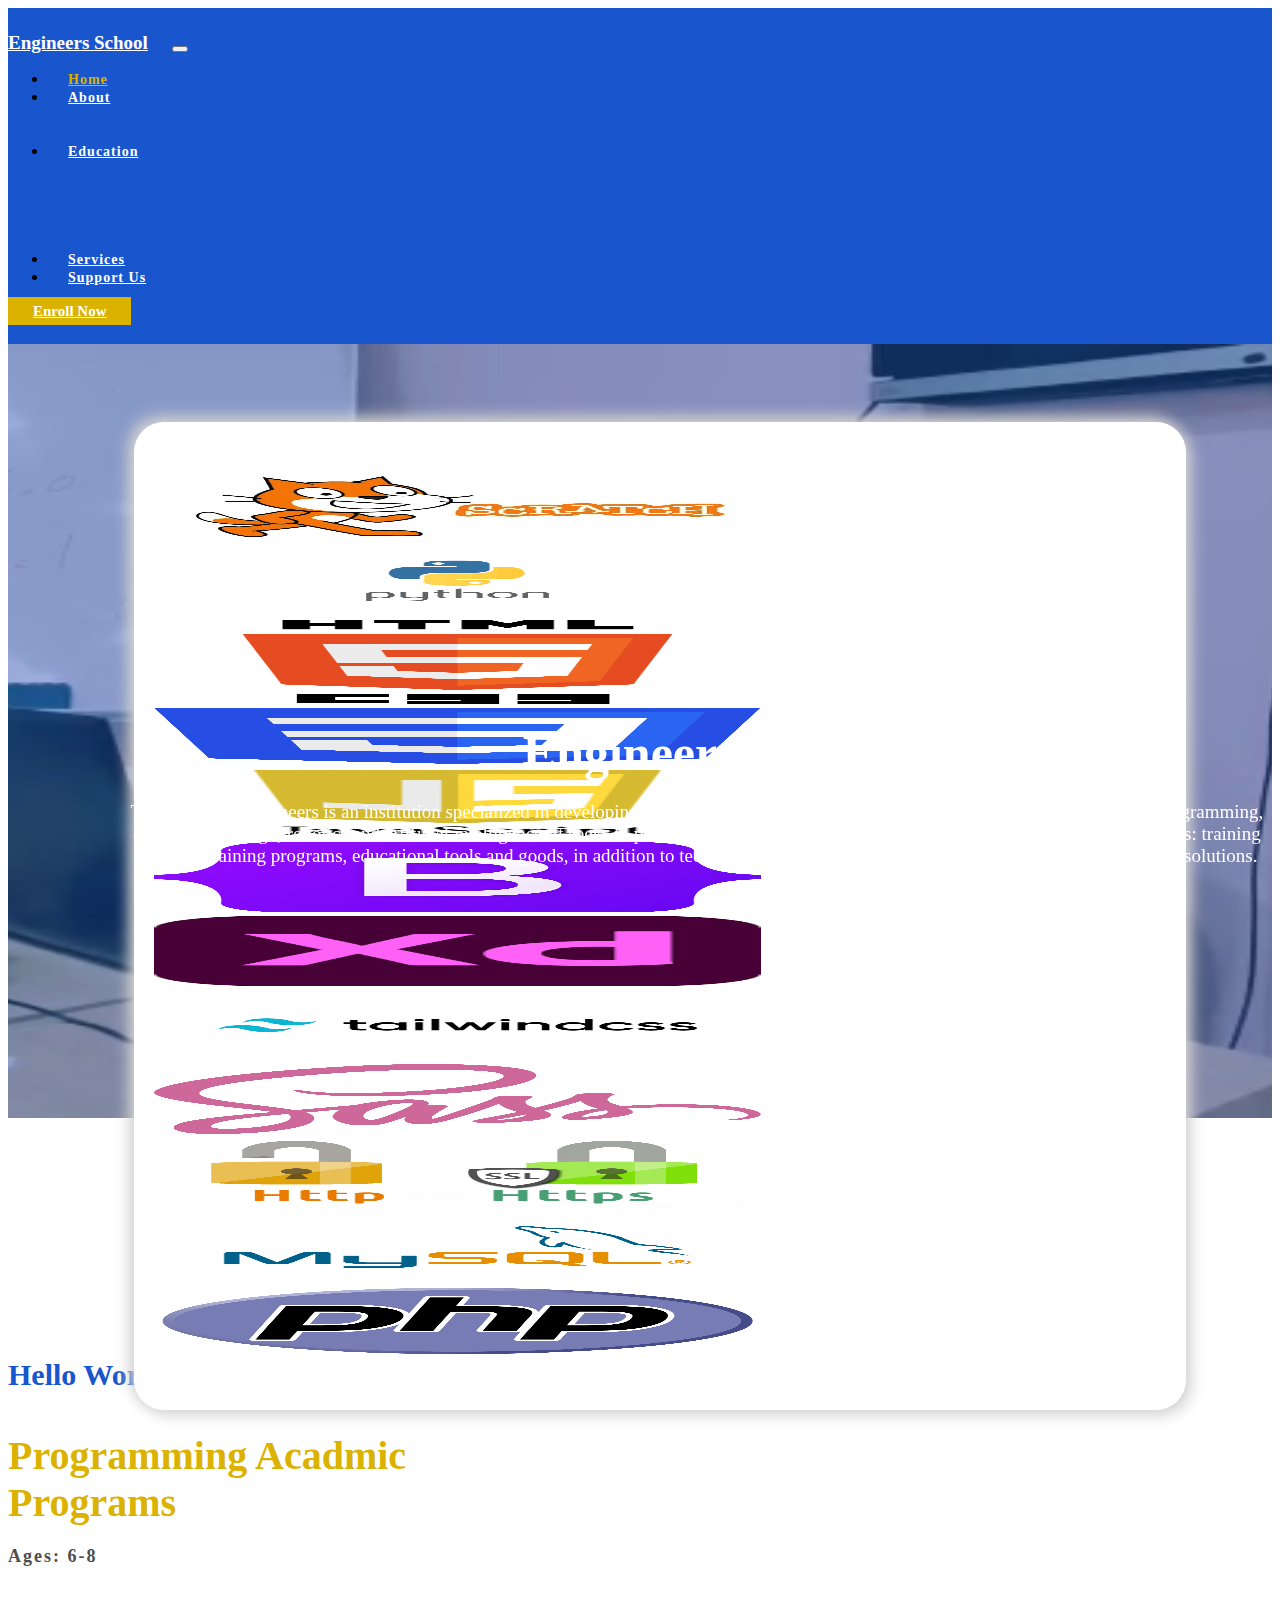
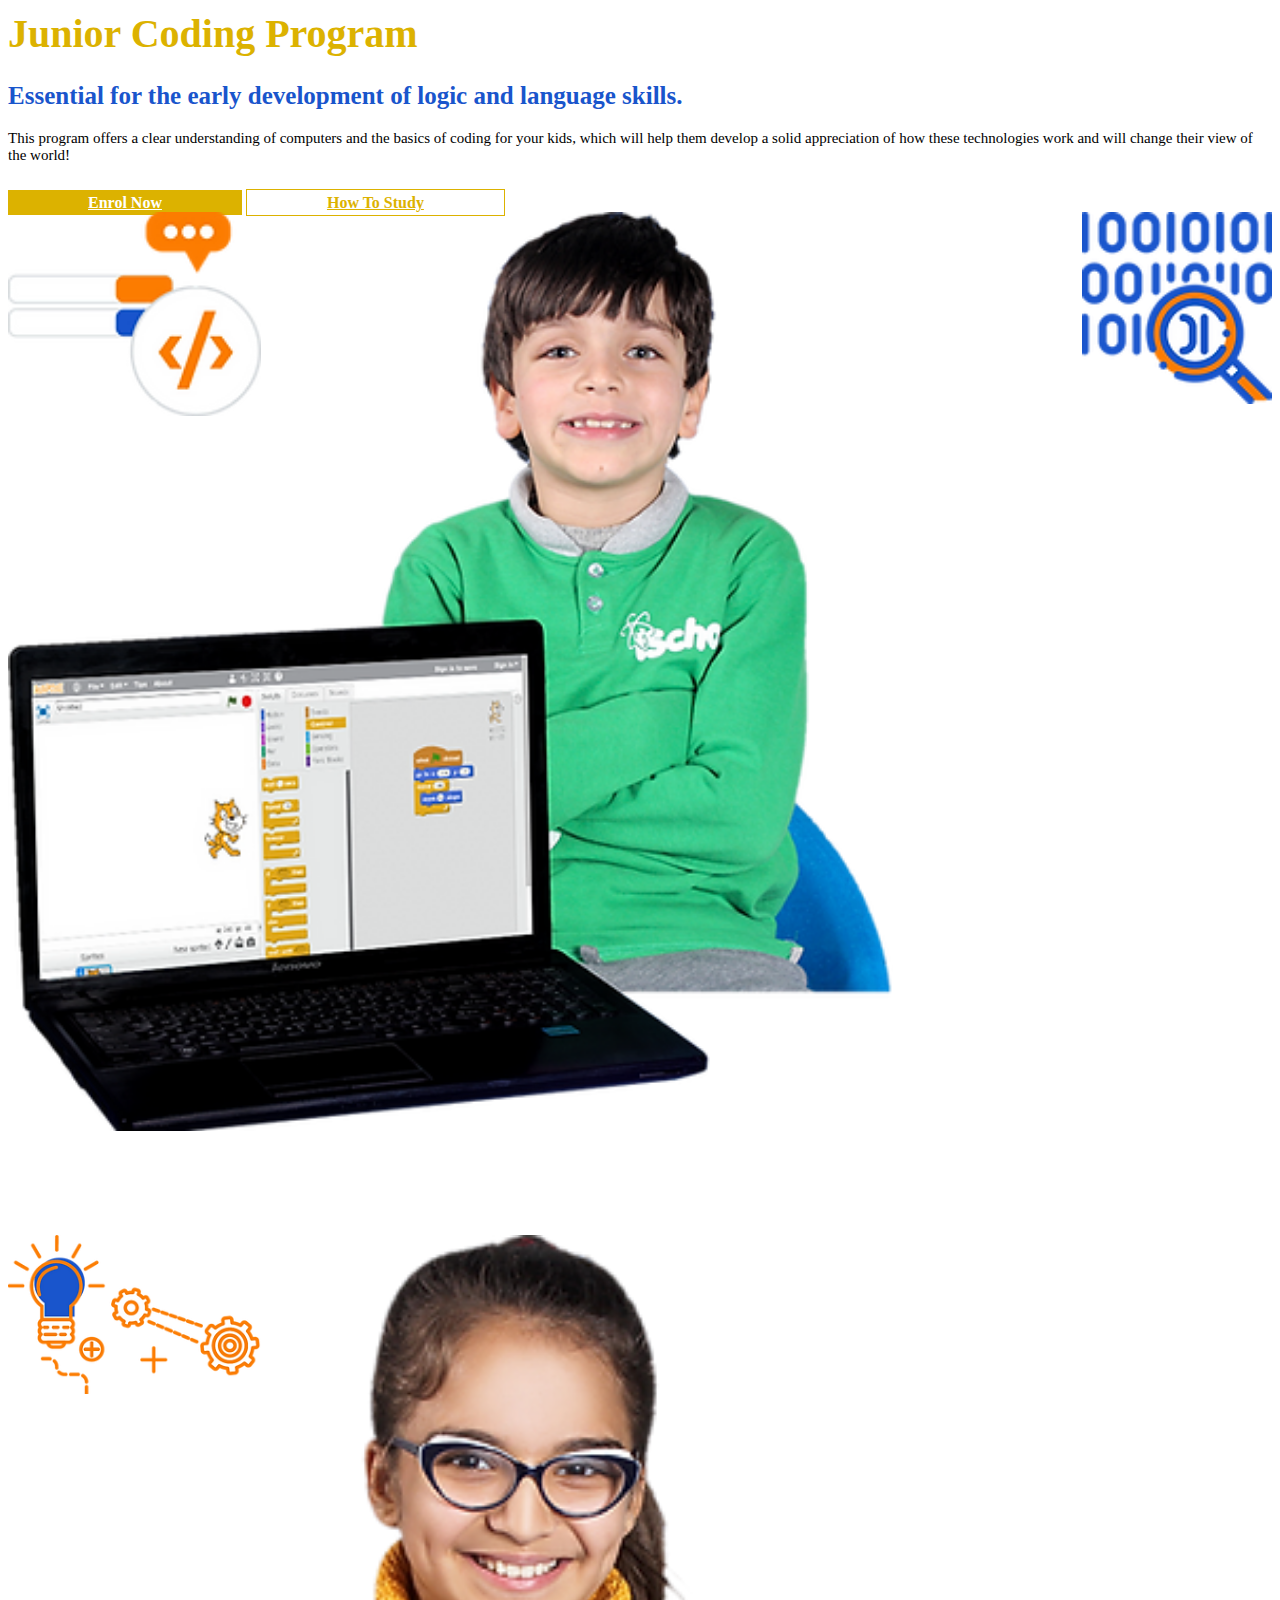
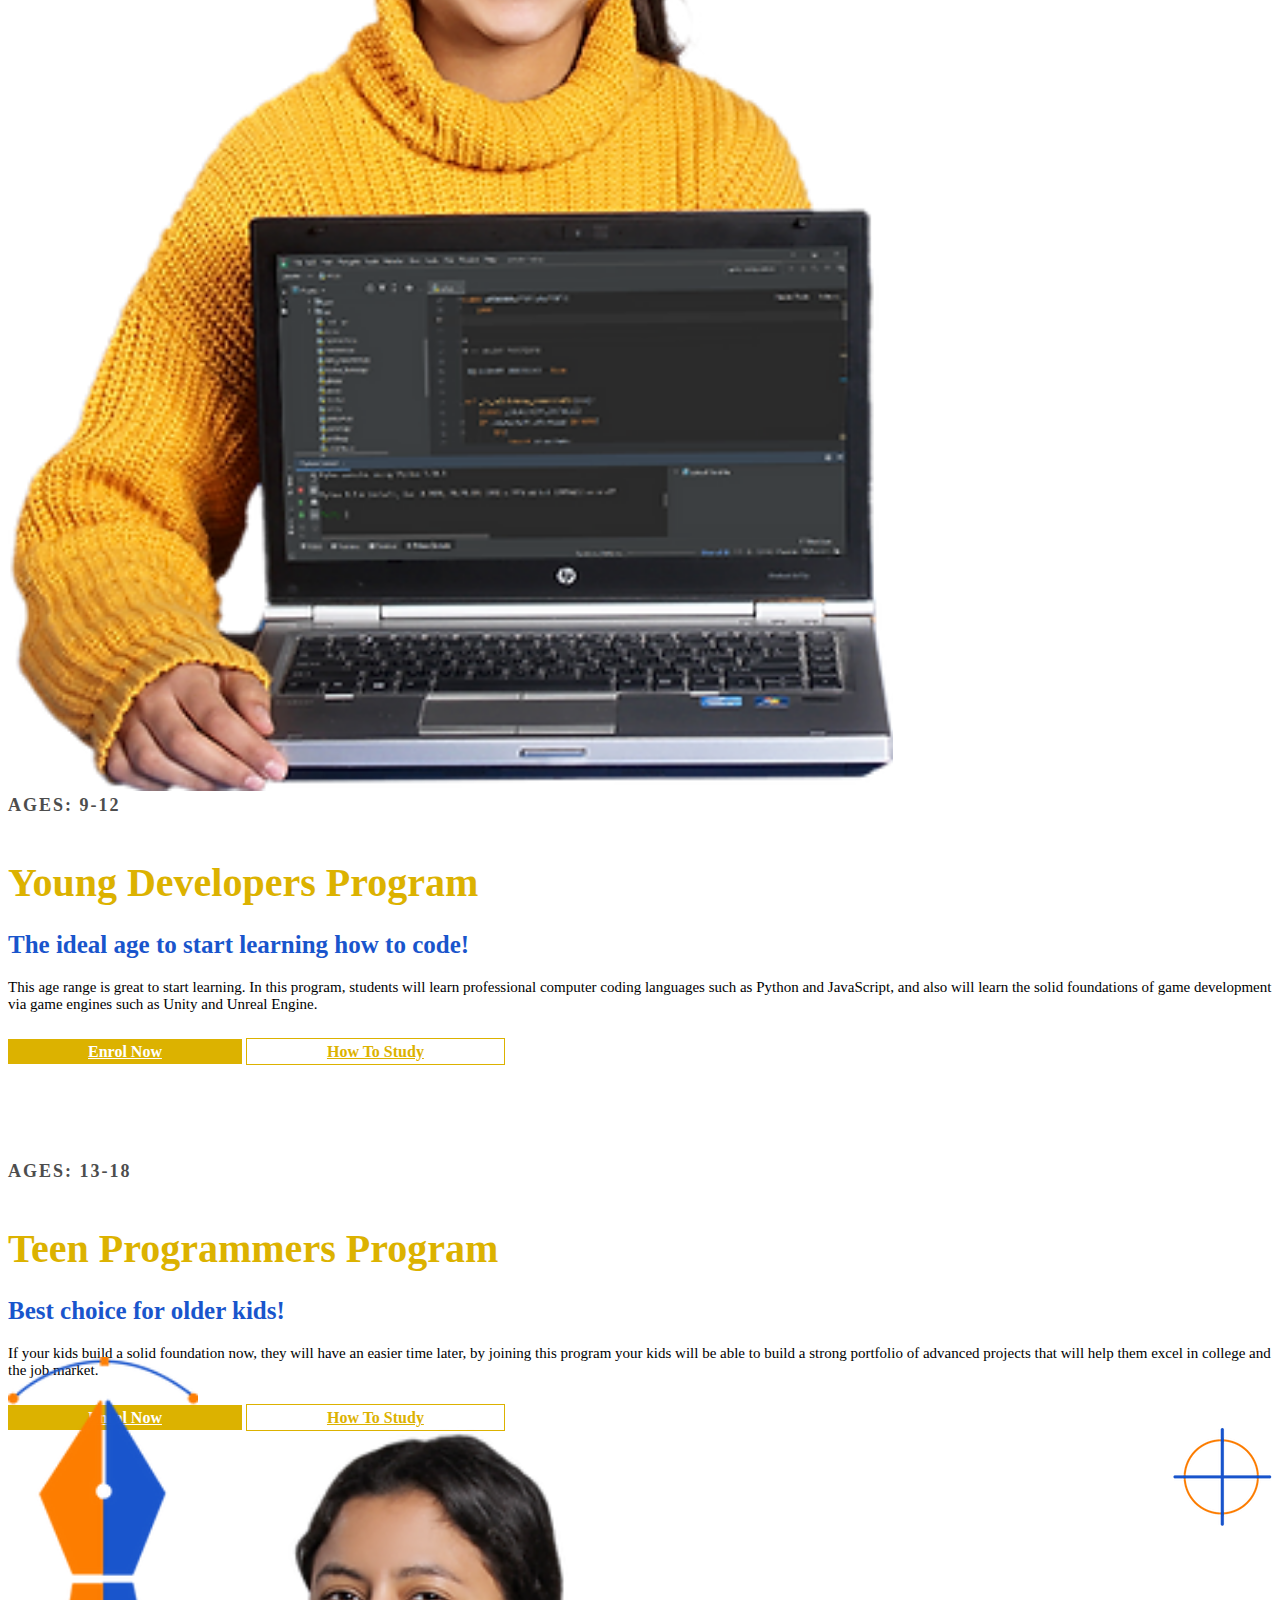
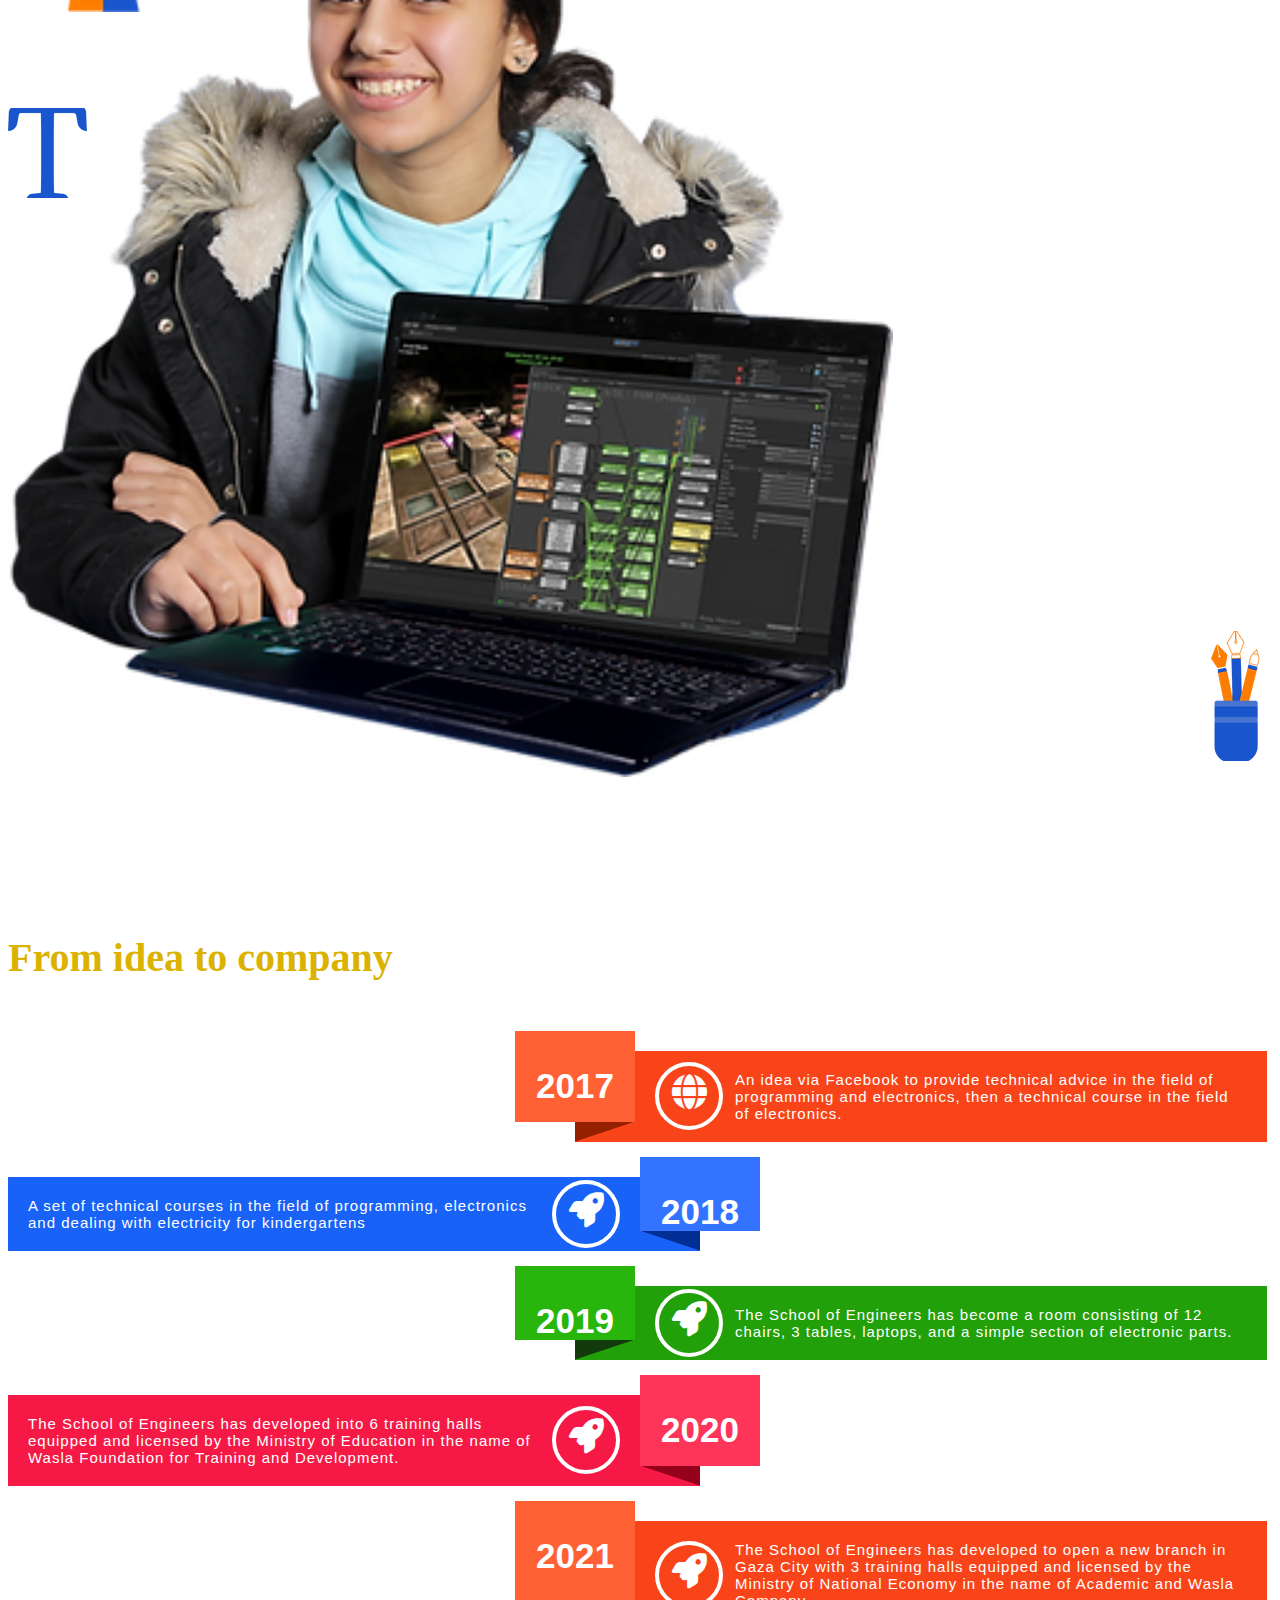
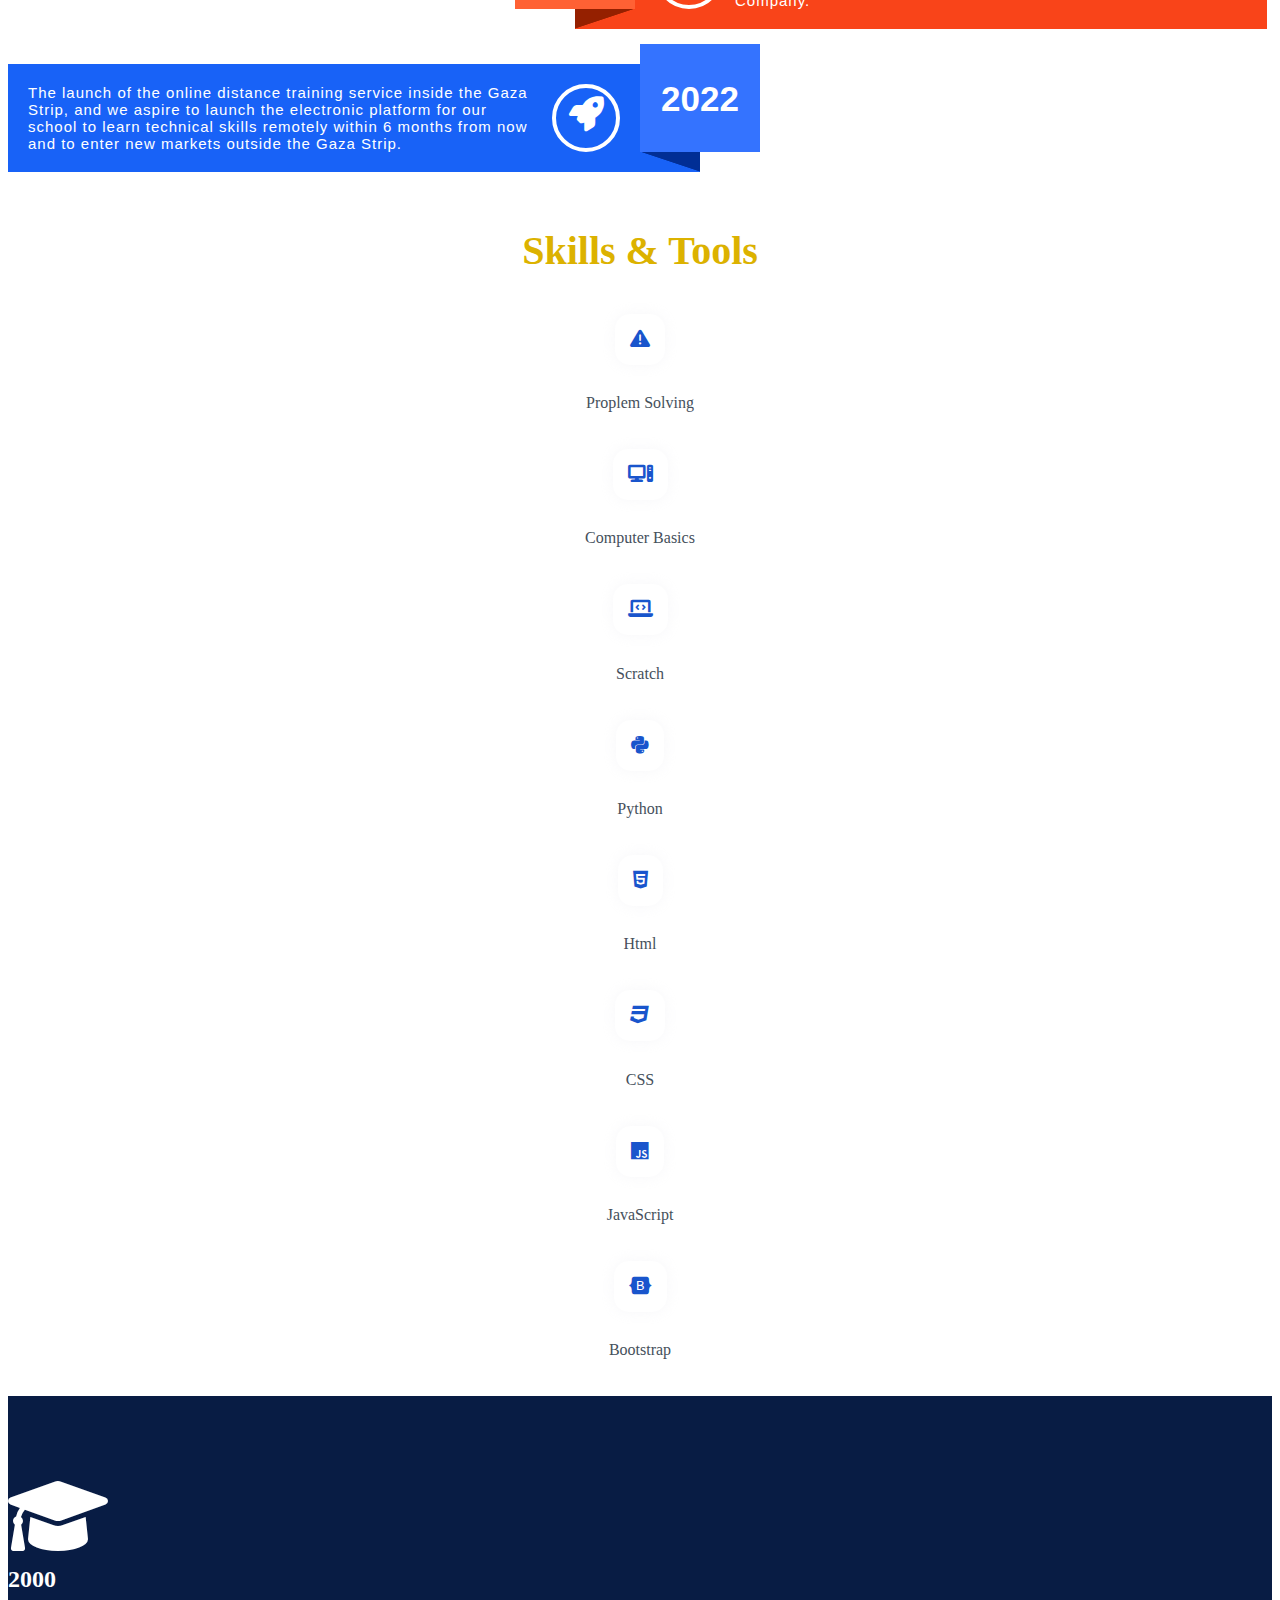
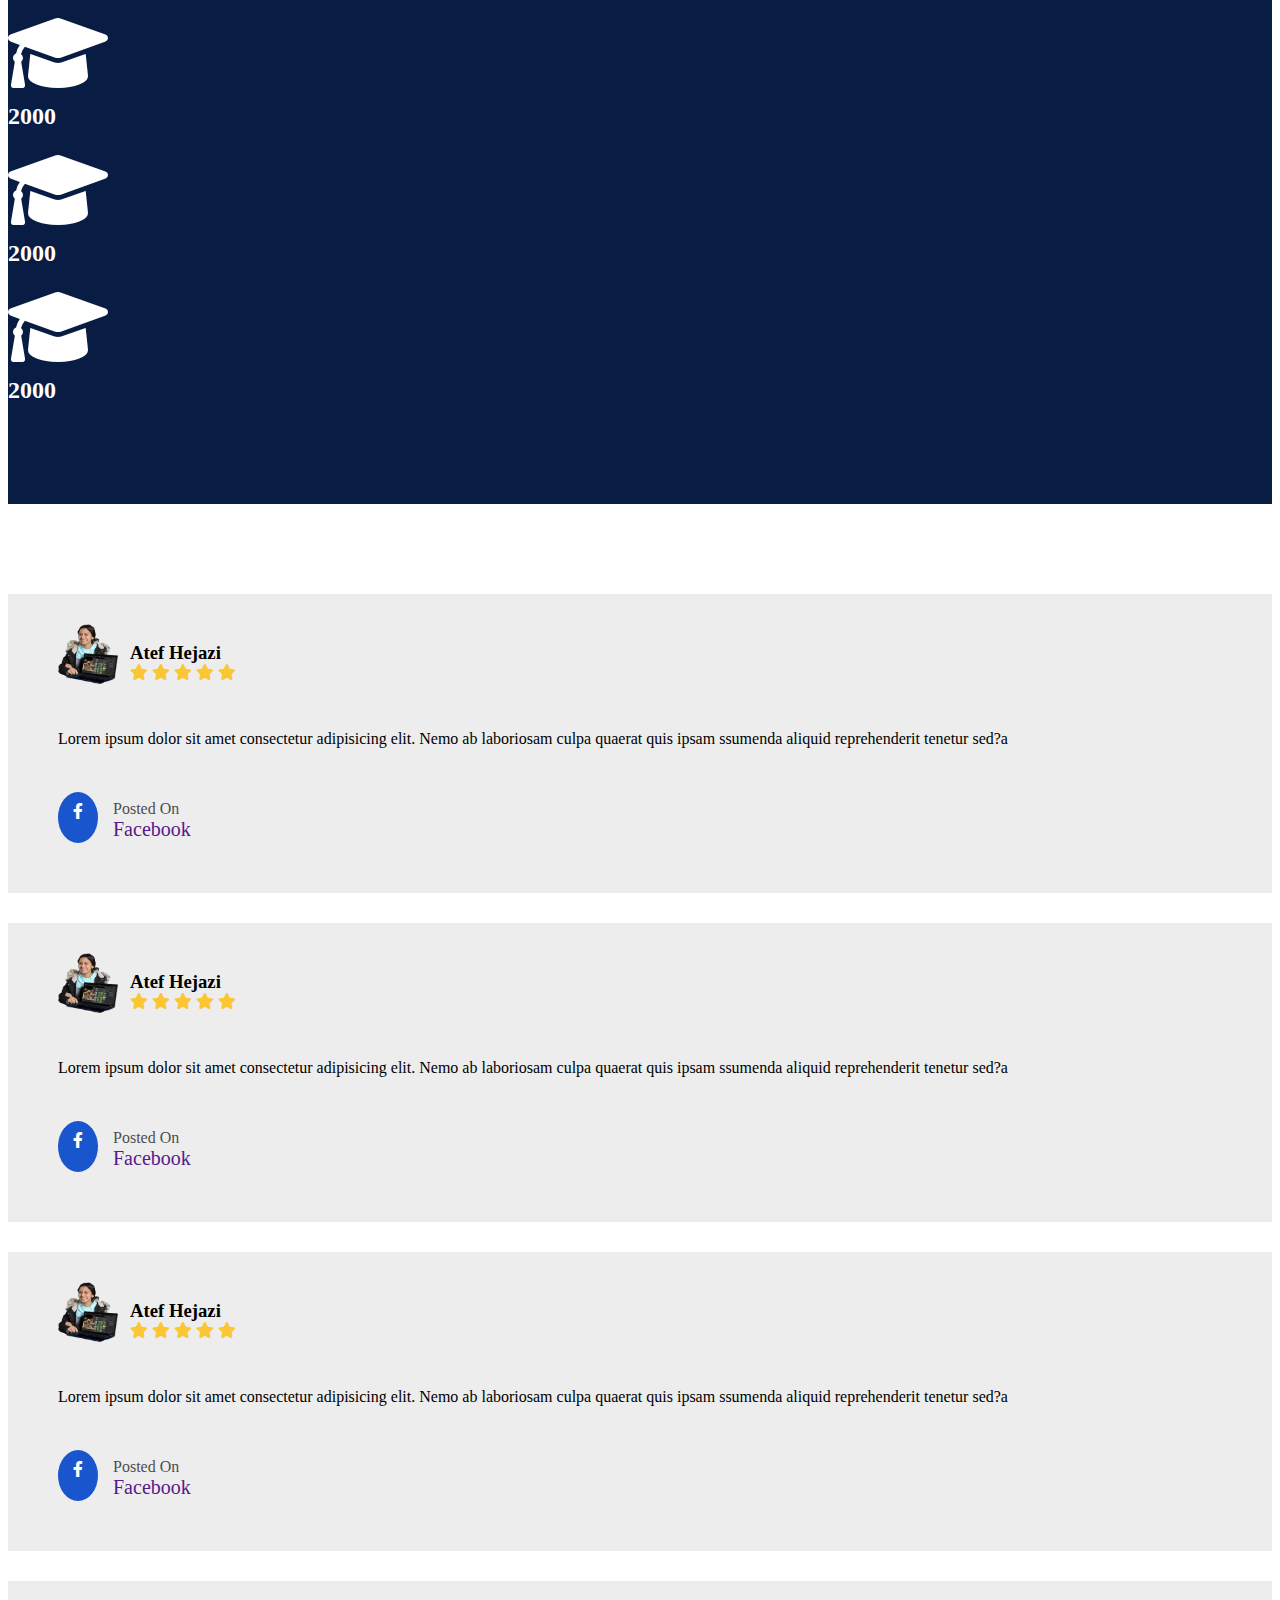
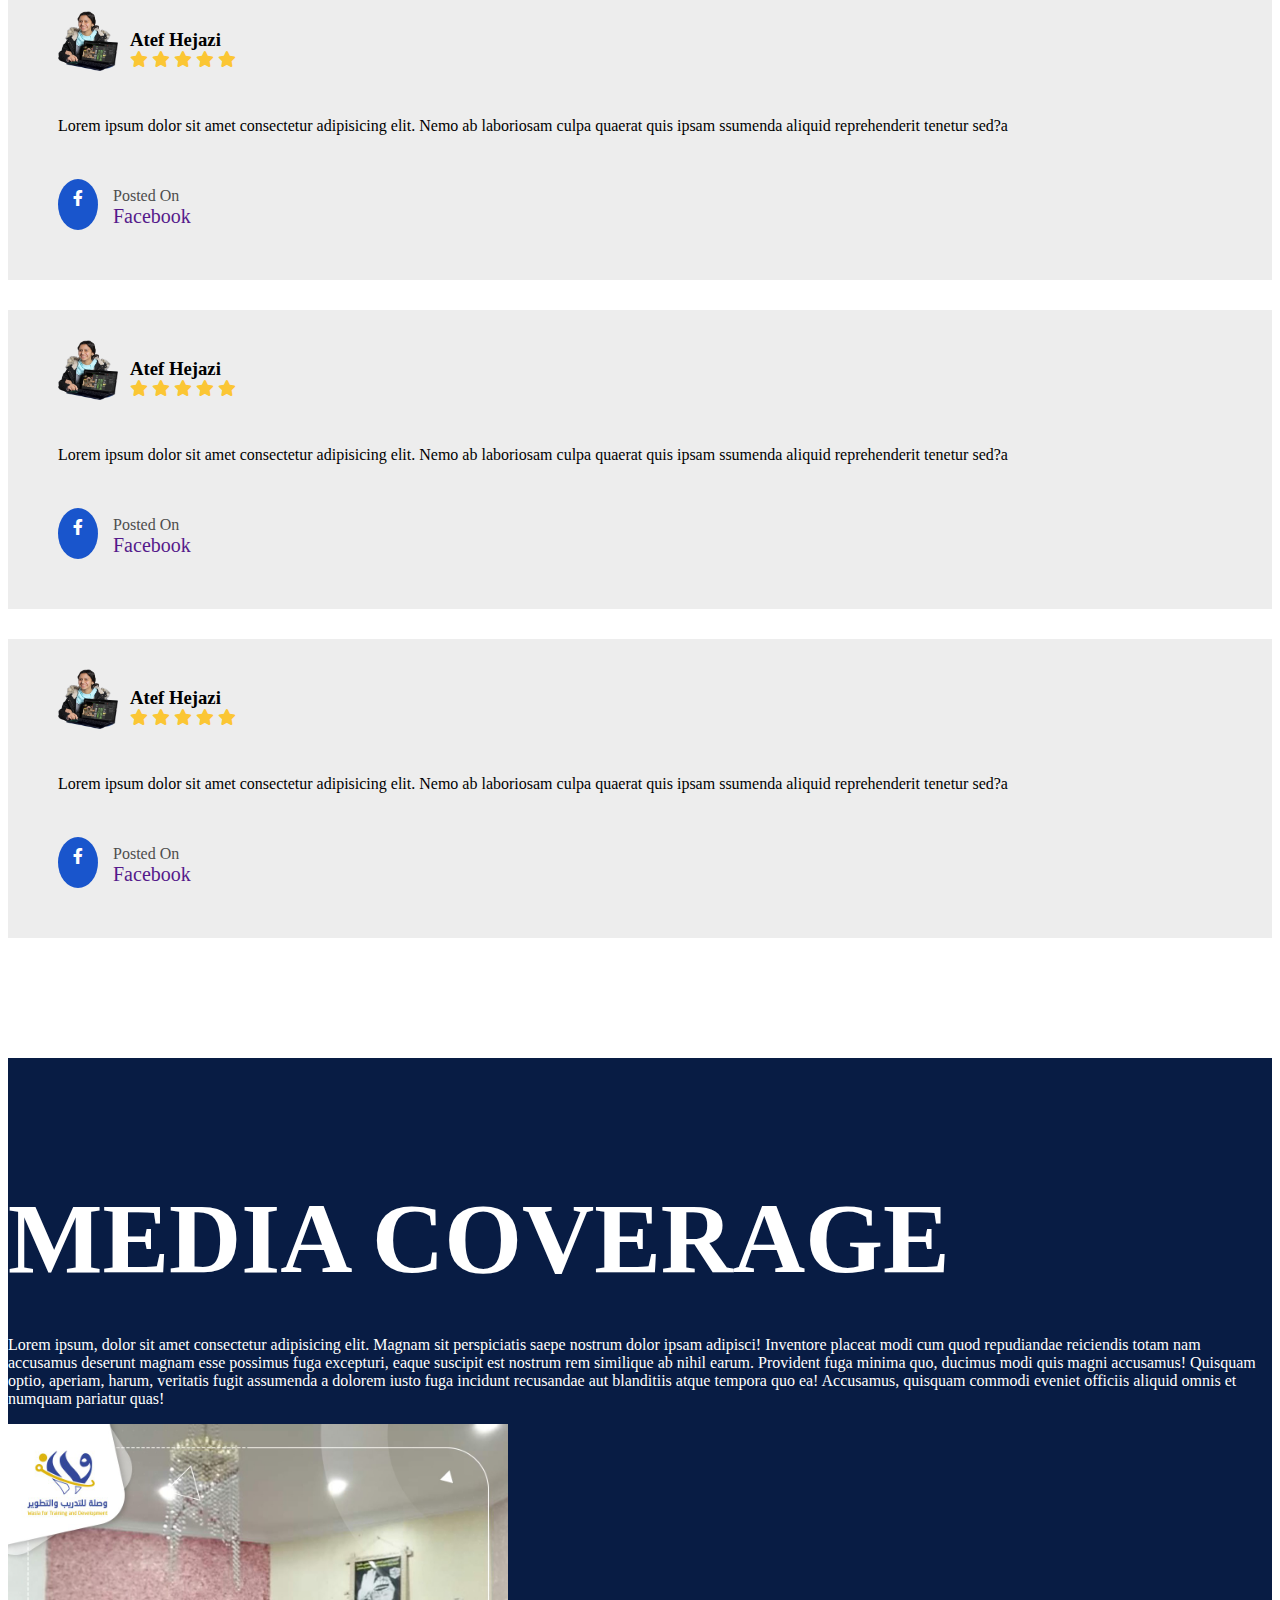
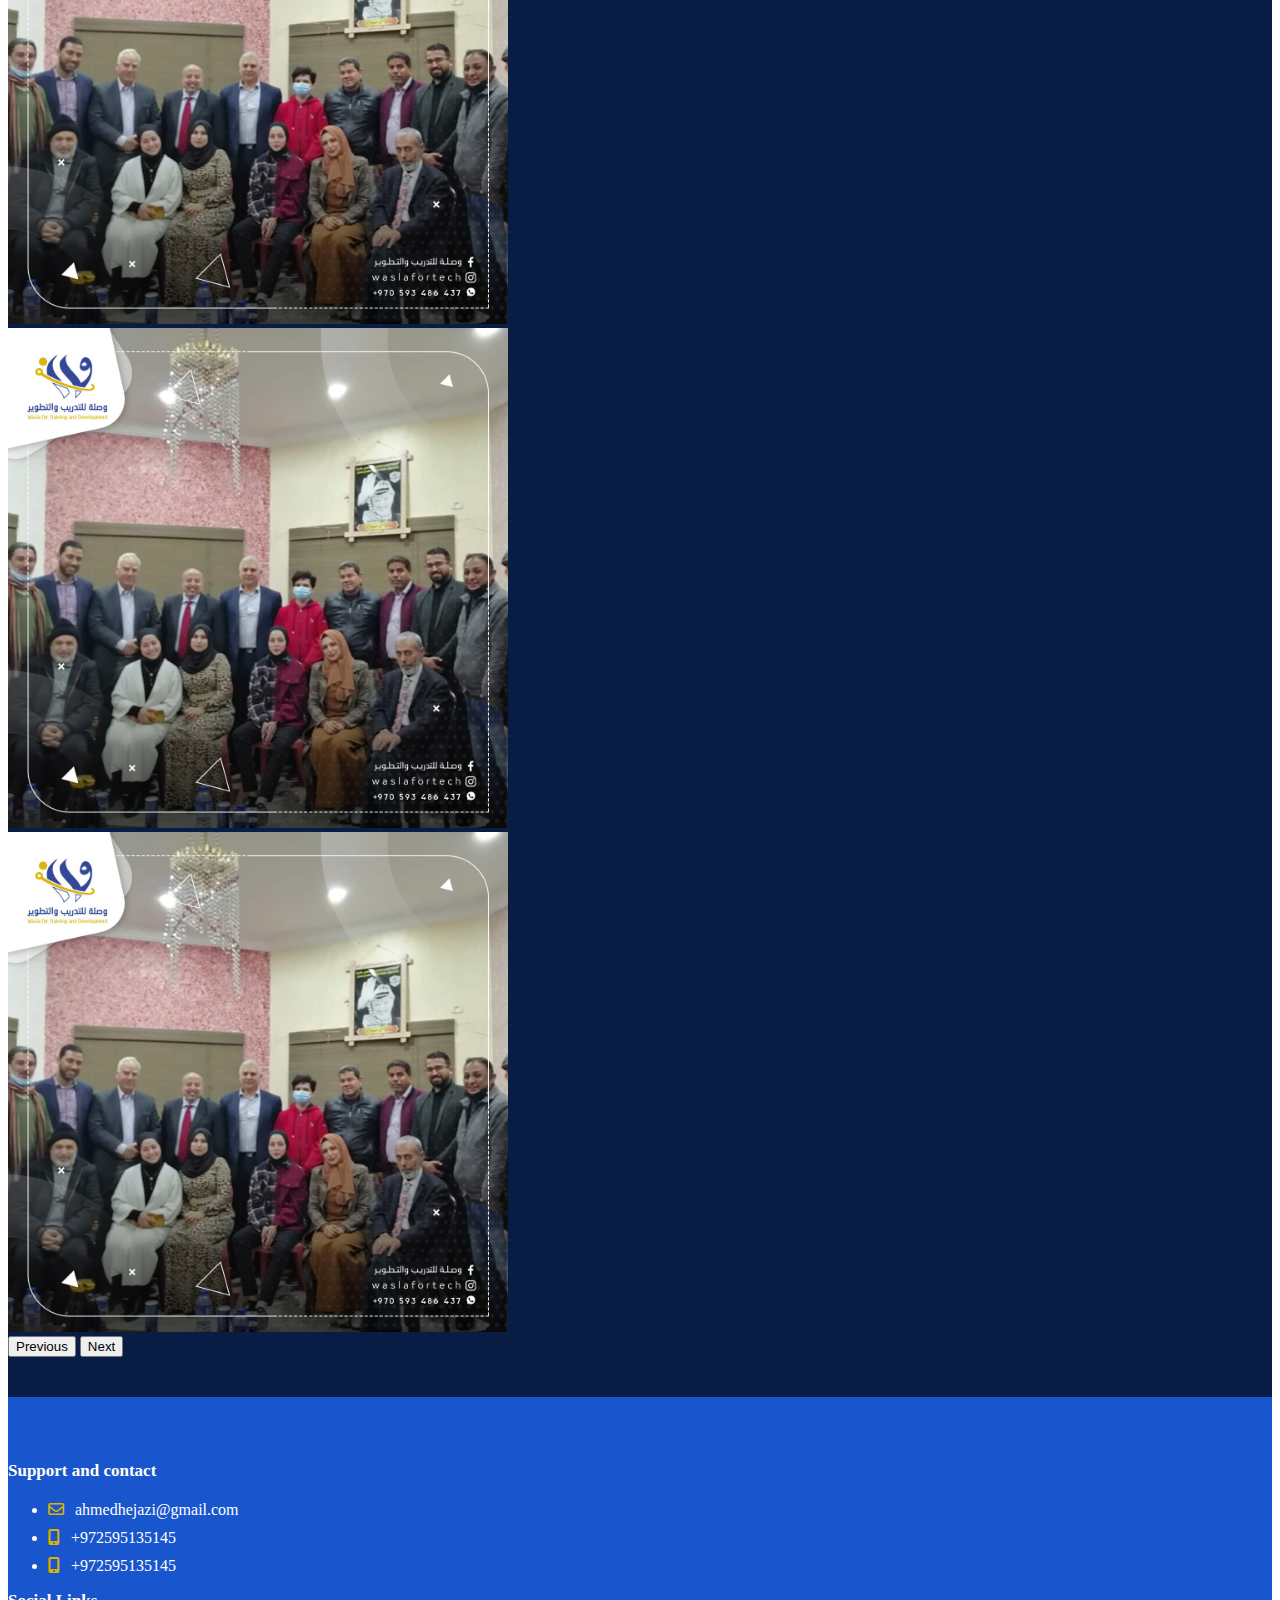
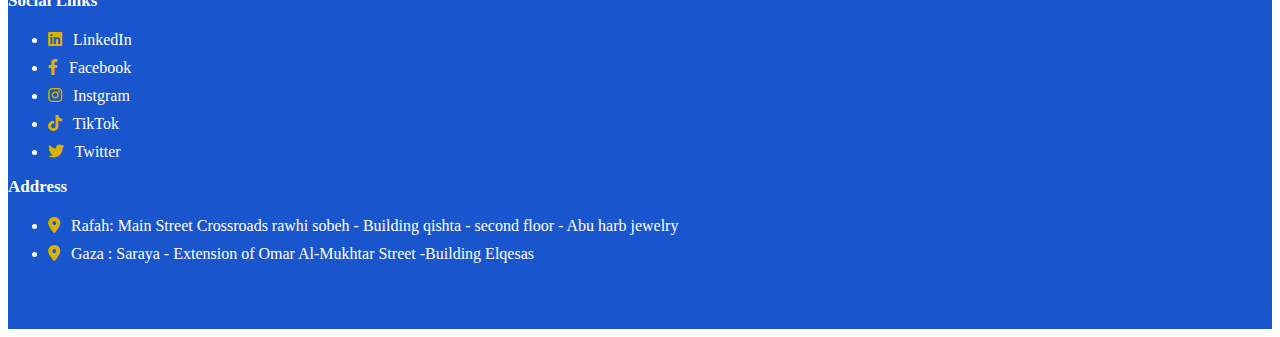
<file: index.html>
<!DOCTYPE html>
<html lang="en">

<head>
  <meta charset="UTF-8" />
  <meta http-equiv="X-UA-Compatible" content="IE=edge" />
  <meta name="viewport" content="width=device-width, initial-scale=1.0" />
  <title>Document</title>
  <link href="https://cdn.jsdelivr.net/npm/bootstrap@5.1.3/dist/css/bootstrap.min.css" rel="stylesheet"
    integrity="sha384-1BmE4kWBq78iYhFldvKuhfTAU6auU8tT94WrHftjDbrCEXSU1oBoqyl2QvZ6jIW3" crossorigin="anonymous" />

  <link rel="stylesheet" href="https://cdnjs.cloudflare.com/ajax/libs/animate.css/4.1.1/animate.min.css" />

  <link rel="stylesheet" href="css/all.css" />
  <link rel="stylesheet" href="css/app.css" />
</head>

<body>
  <nav class="navbar navbar-expand-lg navbar-dark">
    <div class="container">
      <a class="navbar-brand" href="index.html"> Engineers School</a>
      <button class="navbar-toggler" type="button" data-bs-toggle="collapse" data-bs-target="#navbarSupportedContent"
        aria-controls="navbarSupportedContent" aria-expanded="false" aria-label="Toggle navigation">
        <span class="navbar-toggler-icon"></span>
      </button>
      <div class="collapse navbar-collapse" id="navbarSupportedContent">
        <ul class="navbar-nav ms-auto me-auto mb-2 mb-lg-0">
          <li class="nav-item">
            <a class="nav-link active" aria-current="page" href="index.html">Home</a>
          </li>

          <li class="nav-item dropdown">
            <a class="nav-link dropdown-toggle" href="#" id="navbarDropdown" role="button" data-bs-toggle="dropdown"
              aria-expanded="false">
              About
            </a>
            <ul class="dropdown-menu dropdown-menu-end fade-down" aria-labelledby="navbarDropdown">
              <li>
                <a class="dropdown-item" href="about.html">About Us</a>
              </li>
              <li><a class="dropdown-item" href="contact.html">Contact Us</a></li>
            </ul>
          </li>

          <li class="nav-item dropdown">
            <a class="nav-link dropdown-toggle" href="#" id="navbarDropdown" role="button" data-bs-toggle="dropdown"
              aria-expanded="false">
              Education
            </a>
            <ul class="dropdown-menu dropdown-menu-end fade-down" aria-labelledby="navbarDropdown">
              <li>
                <a class="dropdown-item" href="soon.html">Student Projects</a>
              </li>
              <li>
                <a class="dropdown-item" href="soon.html">Future Engineers</a>
              </li>
              <li>
                <a class="dropdown-item" href="soon.html">WorkShops & Classes</a>
              </li>
              <li><a class="dropdown-item" href="soon.html">Project Idea</a></li>
              <li><a class="dropdown-item" href="soon.html">Library</a></li>
            </ul>
          </li>

          <li class="nav-item">
            <a class="nav-link" href="soon.html">Services</a>
          </li>

          <li class="nav-item">
            <a class="nav-link" href="soon.html">Support Us</a>
          </li>
        </ul>
      </div>
      <div class="d-flex">
        <a class="enroll-now btn rounded-pill" href="enroll.html">Enroll Now</a>
      </div>
    </div>
  </nav>

  <header>
    <div class="overlay"></div>

    <div class="video-header">
      <video src="videos/header1.mp4" muted loop autoplay></video>
    </div>

    <div class="header-data">
      <div class="container">
        <h2>Engineers <span>School</span></h2>
        <p>
          The School of Engineers is an institution specialized in developing
          educational and technological solutions in the fields of
          electronics, programming, engineering design, robotics and
          artificial intelligence. It seeks to provide high-quality services
          through its service package, which includes: training services,
          training programs, educational tools and goods, in addition to
          technical technical support services and the development of smart
          solutions.
        </p>
      </div>
    </div>

    <div class="brands-name d-none d-lg-block">
      <div class="container">
        <div class="row">
                          
          <div class="col-2">
            <img src="images/brands-technology/scratch-logo.jpg" alt="" />
          </div>

          <div class="col-2">
            <img src="images/brands-technology/Python-language.png" alt="" />
          </div>

          <div class="col-2">
            <img src="images/brands-technology/HTML5_logo.png" alt="" />
          </div>

          <div class="col-2">
            <img src="images/brands-technology/CSS3_logo.png" alt="" />
          </div>

          <div class="col-2">
            <img src="images/brands-technology/javascript_logo.png" alt="" />
          </div>

          <div class="col-2">
            <img src="images/brands-technology/Bootstrap_logo.png" alt="" />
          </div>

          <div class="col-2">
            <img src="images/brands-technology/adobe-xd-icon.png" alt="" />
          </div>

          <div class="col-2">
            <img src="images/brands-technology/tailwindcss.jpg" alt="" />
          </div>

          <div class="col-2">
            <img src="images/brands-technology/sass_Logo.png" alt="" />
          </div>

          <div class="col-2">
            <img src="images/brands-technology/HTTP-To-HTTPS.png" alt="" />
          </div>

          <div class="col-2">
            <img src="images/brands-technology/MySQL-Logo.wine.png" alt="" />
          </div>

          <div class="col-2">
            <img src="images/brands-technology/PHP-logo.png" alt="" />
          </div>

      </div>
      </div>
    </div>

    </div>
  </header>

  <section class="programming-acadmic">
    <div class="container">
      <div class="programming-acadmic-stage">
        <div class="row">
          <h4 class="text-center welcoming"> Hello <span class="welcoming-changeable">World!</span> </h4>
          <h2 class="text-center text-uppercase mb-5">Programming Acadmic <br> Programs</h2>
          <div class="col-sm-12 col-md-6 animate__animated animate__fadeInLeft">
            <div class="programming-acadmic-stage-data">
              <span class="age">Ages: 6-8</span>
              <h2>Junior Coding Program</h2>
              <h3>
                Essential for the early development of logic and language
                skills.
              </h3>
              <p>
                This program offers a clear understanding of computers and the
                basics of coding for your kids, which will help them develop a
                solid appreciation of how these technologies work and will
                change their view of the world!
              </p>
              <div class="more-info">
                <a href="#" class="btn rounded-pill enroll-me">Enrol Now</a>
                <a href="#" class="btn rounded-pill how-to-study">how to study</a>
              </div>
            </div>
          </div>
          <div class="col-sm-12 col-md-6">
            <div class="image-programming-stage">
              <img class="main-image-stage animate__animated animate__fadeIn" src="images/scratch.webp" alt="" />
              <img class="binary-code-scratch animate__animated animate__bounce" src="images/binary-code.webp" alt="" />
              <img class="code-scratch animate__animated animate__bounce" src="images/code-scratch.webp" alt="" />
            </div>
          </div>
        </div>
      </div>

      <div class="programming-acadmic-stage programming-acadmic-stage-2">
        <div class="row">
          <div class="col-sm-12 col-md-6">

            <div class="image-programming-stage">
              <img class="main-image-stage animate__animated animate__fadeIn" src="images/python-stage.webp" alt="" />
              <img class="code-scratch animate__animated animate__bounce" src="images/lamp-python.webp" alt="" />
            </div>
          </div>
          <div class="col-sm-12 col-md-6 animate__animated animate__fadeInRight">
            <div class="programming-acadmic-stage-data">

              <span class="age">AGES: 9-12 </span>
              <h2>Young Developers Program</h2>
              <h3>The ideal age to start learning how to code!</h3>
              <p>
                This age range is great to start learning. In this program,
                students will learn professional computer coding languages such
                as Python and JavaScript, and also will learn the solid
                foundations of game development via game engines such as Unity
                and Unreal Engine.
              </p>
              <div class="more-info">
                <a href="#" class="btn rounded-pill enroll-me">Enrol Now</a>
                <a href="#" class="btn rounded-pill how-to-study">how to study</a>
              </div>
            </div>
          </div>
        </div>
      </div>


      <div class="programming-acadmic-stage">
        <div class="row">
          <div class="col-sm-12 col-md-6 animate__animated animate__fadeInLeft">

            <div class="programming-acadmic-stage-data">

              <span class="age">AGES: 13-18 </span>
              <h2>Teen Programmers Program</h2>
              <h3>Best choice for older kids!</h3>
              <p>
                If your kids build a solid foundation now, they will have an
                easier time later, by joining this program your kids will be
                able to build a strong portfolio of advanced projects that will
                help them excel in college and the job market.
              </p>
              <div class="more-info">
                <a href="#" class="btn rounded-pill enroll-me">Enrol Now</a>
                <a href="#" class="btn rounded-pill how-to-study">how to study</a>
              </div>
            </div>
          </div>
          <div class="col-sm-12 col-md-6">
            <div class="image-programming-stage">
              <img class="main-image-stage  animate__animated animate__fadeIn" src="images/front.webp" alt="" />
              <img class="math animate__animated animate__bounce" src="images/math.png" alt="" />
              <img class="font animate__animated animate__bounce" src="images/font.webp" alt="" />
              <img class="focus animate__animated animate__bounce" src="images/focus.webp" alt="" />
              <img class="pen animate__animated animate__bounce" src="images/pen.webp" alt="" />
            </div>
          </div>
        </div>


      </div>
    </div>
  </section>



  <section class="school-steps">
    <h4 class="card-title mb-5 text-center text-capitalize">From idea to company</h4>
    <h3 class="text-center"></h3>
    <div class="container">
      <div class="row">
          <div class="col-md-12">
              <div class="main-timeline">
                  <div class="timeline">
                      <a href="#" class="timeline-content">
                          <div class="timeline-icon"><i class="fa fa-globe"></i></div>
                          <div class="timeline-year">2017</div>
                          <!-- <h3 class="title">Web Designing</h3> -->
                          <p class="description text-capitalize">
                            An idea via Facebook to provide technical advice in the field of programming and electronics, then a technical course in the field of electronics.                          </p>
                      </a>
                  </div>
                  <div class="timeline">
                      <a href="#" class="timeline-content">
                          <div class="timeline-icon"><i class="fa fa-rocket"></i></div>
                          <div class="timeline-year">2018</div>
                          <!-- <h3 class="title">Web Development</h3> -->
                          <p class="description text-capitalize">
                            A set of technical courses in the field of programming, electronics and dealing with electricity for kindergartens
                                                    </p>
                      </a>
                  </div>

                  <div class="timeline">
                    <a href="#" class="timeline-content">
                        <div class="timeline-icon"><i class="fa fa-rocket"></i></div>
                        <div class="timeline-year">2019</div>
                        <!-- <h3 class="title">Web Development</h3> -->
                        <p class="description text-capitalize">
                          The School of Engineers has become a room consisting of 12 chairs, 3 tables, laptops, and a simple section of electronic parts.                        </p>
                    </a>
                </div>

                <div class="timeline">
                  <a href="#" class="timeline-content">
                      <div class="timeline-icon"><i class="fa fa-rocket"></i></div>
                      <div class="timeline-year">2020</div>
                      <!-- <h3 class="title">Web Development</h3> -->
                      <p class="description text-capitalize">
                        The School of Engineers has developed into 6 training halls equipped and licensed by the Ministry of Education in the name of Wasla Foundation for Training and Development.                      </p>
                  </a>
              </div>

              <div class="timeline">
                <a href="#" class="timeline-content">
                    <div class="timeline-icon"><i class="fa fa-rocket"></i></div>
                    <div class="timeline-year">2021</div>
                    <!-- <h3 class="title">Web Development</h3> -->
                    <p class="description text-capitalize">
                      The School of Engineers has developed to open a new branch in Gaza City with 3 training halls equipped and licensed by the Ministry of National Economy in the name of Academic and Wasla Company.                    </p>
                </a>
            </div>

            
            <div class="timeline">
              <a href="#" class="timeline-content">
                  <div class="timeline-icon"><i class="fa fa-rocket"></i></div>
                  <div class="timeline-year">2022</div>
                  <!-- <h3 class="title">Web Development</h3> -->
                  <p class="description text-capitalize">
                    The launch of the online distance training service inside the Gaza Strip, and we aspire to launch the electronic platform for our school to learn technical skills remotely within 6 months from now and to enter new markets outside the Gaza Strip.                  </p>
              </a>
          </div>


              </div>
          </div>
      </div>
  </div>
  </section>

  
  <section class="tools-used d-block d-lg-none">
    <div class="container">
      <h2 class="tools-used-heading">Skills & Tools </h2>
      <div class="row">

        <div class="col-6 col-sm-4 col-md-3">
          <div class="tool-item  d-flex  flex-column justify-content-center">
            <div class="tool-item-icon">
              <i class="fa-solid fa-triangle-exclamation"></i>
            </div>
            <h2>
              Proplem Solving
            </h2>
          </div>
        </div>


        <div class="col-6 col-sm-4 col-md-3">
          <div class="tool-item  d-flex  flex-column justify-content-center">
            <div class="tool-item-icon">
              <i class="fa-solid fa-computer"></i>
            </div>
            <h2>
              Computer Basics
            </h2>
          </div>
        </div>

        <div class="col-6 col-sm-4 col-md-3">
          <div class="tool-item  d-flex  flex-column justify-content-center">
            <div class="tool-item-icon">
              <i class="fa-solid fa-laptop-code"></i>            </div>
            <h2>
              Scratch
            </h2>
          </div>
        </div>

        <div class="col-6 col-sm-4 col-md-3">
          <div class="tool-item  d-flex  flex-column justify-content-center">
            <div class="tool-item-icon">
              <i class="fa-brands fa-python"></i>
            </div>
            <h2>
              Python
            </h2>
          </div>
        </div>

        <div class="col-6 col-sm-4 col-md-3">
          <div class="tool-item  d-flex  flex-column justify-content-center">
            <div class="tool-item-icon">
              <i class="fa-brands fa-html5"></i>
            </div>
            <h2>
              Html
            </h2>
          </div>
        </div>

        <div class="col-6 col-sm-4 col-md-3">
          <div class="tool-item  d-flex  flex-column justify-content-center">
            <div class="tool-item-icon">
              <i class="fa-brands fa-css3"></i>
            </div>
            <h2>
             CSS
            </h2>
          </div>
        </div>



        <div class="col-6 col-sm-4 col-md-3">
          <div class="tool-item  d-flex  flex-column justify-content-center">
            <div class="tool-item-icon">
              <i class="fa-brands fa-js"></i>
            </div>
            <h2>
              JavaScript

            </h2>
          </div>
        </div>



        <div class="col-6 col-sm-4 col-md-3">
          <div class="tool-item  d-flex  flex-column justify-content-center">
            <div class="tool-item-icon">
              <i class="fa-brands fa-bootstrap"></i>
            </div>
            <h2>
              Bootstrap
            </h2>
          </div>
        </div>

    </div>
  </section>

  <!-- <section class="worktime">
      <div class="container">
        <div class="row">
          <h2 class="text-center">Work Time</h2>
          <div class="col-sm-12 col-md-6">

            <div class="row">
                          
            <div class="col-2">
              <img src="images/brands-technology/scratch-logo.jpg" alt="" />
            </div>

            <div class="col-2">
              <img src="images/brands-technology/Python-language.png" alt="" />
            </div>

            <div class="col-2">
              <img src="images/brands-technology/HTML5_logo.png" alt="" />
            </div>

            <div class="col-2">
              <img src="images/brands-technology/CSS3_logo.png" alt="" />
            </div>

            <div class="col-2">
              <img src="images/brands-technology/javascript_logo.png" alt="" />
            </div>

            <div class="col-2">
              <img src="images/brands-technology/Bootstrap_logo.png" alt="" />
            </div>

            <div class="col-2">
              <img src="images/brands-technology/adobe-xd-icon.png" alt="" />
            </div>

            <div class="col-2">
              <img src="images/brands-technology/tailwindcss.jpg" alt="" />
            </div>

            <div class="col-2">
              <img src="images/brands-technology/sass_Logo.png" alt="" />
            </div>

            <div class="col-2">
              <img src="images/brands-technology/HTTP-To-HTTPS.png" alt="" />
            </div>

            <div class="col-2">
              <img src="images/brands-technology/MySQL-Logo.wine.png" alt="" />
            </div>

            <div class="col-2">
              <img src="images/brands-technology/PHP-logo.png" alt="" />
            </div>

        </div>

          </div>
          <div class="col-sm-12 col-md-6">
            <ul class="list-unstyled ">
              <li class="d-flex justify-content-between">
                <span class="worktime-property text-start"> Weekly Hours: </span>
                <span class="worktime-value">30 minute</span>
              </li>

              <li class="d-flex justify-content-between">
                <span class="worktime-property text-start">Same Age Range: </span>
                <span class="worktime-value">8-17 </span>
              </li>


              <li class="d-flex justify-content-between">
                <span class="worktime-property text-start">Small Group Size: </span>
                <span class="worktime-value">One To One </span>
              </li>


              <li class="d-flex justify-content-between">
                <span class="worktime-property text-start">Languages: </span>
                <span class="worktime-value">Arabic</span>
              </li>


              <li class="d-flex justify-content-between">
                <span class="worktime-property text-start">Location: </span>
                <span class="worktime-value">Online </span>
              </li>
            </ul>
            
          </div>
        </div>
      </div> 
    </section> -->




  <!-- <section class="reviews">
    <div class="container">
      <div class="row">
        <div class="col-sm-12 col-md-6">
          <iframe
            src="https://www.facebook.com/plugins/post.php?href=https%3A%2F%2Fwww.facebook.com%2Fkhaled.moh.1884%2Fposts%2F2734625853514216&show_text=true&width=500"
            height="158" style="border: none; overflow: hidden" scrolling="no" frameborder="0" allowfullscreen="true"
            allow="autoplay; clipboard-write; encrypted-media; picture-in-picture; web-share"></iframe>
        </div>
        </div>
      </div>
  </section> -->


  <section class="statistics text-center">
      <div class="container">
        <div class="row">
          <div class="col-sm-12 col-md-6 col-lg-3">
              <div class="statistics-item">
                <i class="fa-solid fa-graduation-cap"></i>
                <h2>2000</h2>
              </div>
          </div>

          <div class="col-sm-12 col-md-6 col-lg-3">
            <div class="statistics-item">
              <i class="fa-solid fa-graduation-cap"></i>
              <h2>2000</h2>
            </div>
        </div>


        <div class="col-sm-12 col-md-6 col-lg-3">
          <div class="statistics-item">
            <i class="fa-solid fa-graduation-cap"></i>
            <h2>2000</h2>
          </div>
      </div>


      <div class="col-sm-12 col-md-6 col-lg-3">
        <div class="statistics-item">
          <i class="fa-solid fa-graduation-cap"></i>
          <h2>2000</h2>
        </div>
    </div>
        </div>
      </div>

  </section>

  <section class="reviews">
    <div class="container">
      <div class="row">
        <div class="col-sm-12 col-md-6 col-lg-4">
          <div class="inner_data">
            <div class="data">
              <img src="images/front.webp" alt="">
              <div class="data_name">
                <h3>Atef Hejazi</h3>
                <i class="fa-solid fa-star"></i>
                <i class="fa-solid fa-star"></i>
                <i class="fa-solid fa-star"></i>
                <i class="fa-solid fa-star"></i>
                <i class="fa-solid fa-star"></i>
              </div>
            </div>
            <p class="data_p">Lorem ipsum dolor sit amet consectetur adipisicing elit. Nemo ab laboriosam culpa quaerat quis ipsam
              ssumenda aliquid reprehenderit tenetur sed?a</p>
            <div class="data_post">
              <i class="fab fa-facebook-f"></i>
              <div class="item">
                  <p>posted on</p>
                  <a href="">Facebook</a>
              </div>
            </div>
          </div>
        </div>
        <div class="col-sm-12 col-md-6 col-lg-4">
          <div class="inner_data">
            <div class="data">
              <img src="images/front.webp" alt="">
              <div class="data_name">
                <h3>Atef Hejazi</h3>
                <i class="fa-solid fa-star"></i>
                <i class="fa-solid fa-star"></i>
                <i class="fa-solid fa-star"></i>
                <i class="fa-solid fa-star"></i>
                <i class="fa-solid fa-star"></i>
              </div>
            </div>
            <p class="data_p">Lorem ipsum dolor sit amet consectetur adipisicing elit. Nemo ab laboriosam culpa quaerat quis ipsam
              ssumenda aliquid reprehenderit tenetur sed?a</p>
            <div class="data_post">
              <i class="fab fa-facebook-f"></i>
              <div class="item">
                  <p>posted on</p>
                  <a href="">Facebook</a>
              </div>
            </div>
          </div>
        </div>
        <div class="col-sm-12 col-md-6 col-lg-4">
          <div class="inner_data">
            <div class="data">
              <img src="images/front.webp" alt="">
              <div class="data_name">
                <h3>Atef Hejazi</h3>
                <i class="fa-solid fa-star"></i>
                <i class="fa-solid fa-star"></i>
                <i class="fa-solid fa-star"></i>
                <i class="fa-solid fa-star"></i>
                <i class="fa-solid fa-star"></i>
              </div>
            </div>
            <p class="data_p">Lorem ipsum dolor sit amet consectetur adipisicing elit. Nemo ab laboriosam culpa quaerat quis ipsam
              ssumenda aliquid reprehenderit tenetur sed?a</p>
            <div class="data_post">
              <i class="fab fa-facebook-f"></i>
              <div class="item">
                  <p>posted on</p>
                  <a href="">Facebook</a>
              </div>
            </div>
          </div>
        </div>
        <div class="col-sm-12 col-md-6 col-lg-4">
          <div class="inner_data">
            <div class="data">
              <img src="images/front.webp" alt="">
              <div class="data_name">
                <h3>Atef Hejazi</h3>
                <i class="fa-solid fa-star"></i>
                <i class="fa-solid fa-star"></i>
                <i class="fa-solid fa-star"></i>
                <i class="fa-solid fa-star"></i>
                <i class="fa-solid fa-star"></i>
              </div>
            </div>
            <p class="data_p">Lorem ipsum dolor sit amet consectetur adipisicing elit. Nemo ab laboriosam culpa quaerat quis ipsam
              ssumenda aliquid reprehenderit tenetur sed?a</p>
            <div class="data_post">
              <i class="fab fa-facebook-f"></i>
              <div class="item">
                  <p>posted on</p>
                  <a href="">Facebook</a>
              </div>
            </div>
          </div>
        </div>
        <div class="col-sm-12 col-md-6 col-lg-4">
          <div class="inner_data">
            <div class="data">
              <img src="images/front.webp" alt="">
              <div class="data_name">
                <h3>Atef Hejazi</h3>
                <i class="fa-solid fa-star"></i>
                <i class="fa-solid fa-star"></i>
                <i class="fa-solid fa-star"></i>
                <i class="fa-solid fa-star"></i>
                <i class="fa-solid fa-star"></i>
              </div>
            </div>
            <p class="data_p">Lorem ipsum dolor sit amet consectetur adipisicing elit. Nemo ab laboriosam culpa quaerat quis ipsam
              ssumenda aliquid reprehenderit tenetur sed?a</p>
            <div class="data_post">
              <i class="fab fa-facebook-f"></i>
              <div class="item">
                  <p>posted on</p>
                  <a href="">Facebook</a>
              </div>
            </div>
          </div>
        </div>
        <div class="col-sm-12 col-md-6 col-lg-4">
          <div class="inner_data">
            <div class="data">
              <img src="images/front.webp" alt="">
              <div class="data_name">
                <h3>Atef Hejazi</h3>
                <i class="fa-solid fa-star"></i>
                <i class="fa-solid fa-star"></i>
                <i class="fa-solid fa-star"></i>
                <i class="fa-solid fa-star"></i>
                <i class="fa-solid fa-star"></i>
              </div>
            </div>
            <p class="data_p">Lorem ipsum dolor sit amet consectetur adipisicing elit. Nemo ab laboriosam culpa quaerat quis ipsam
              ssumenda aliquid reprehenderit tenetur sed?a</p>
            <div class="data_post">
              <i class="fab fa-facebook-f"></i>
              <div class="item">
                  <p>posted on</p>
                  <a href="">Facebook</a>
              </div>
            </div>
          </div>
        </div>
    </div>
  </section>

  <section class="our-participation">
    <div class="container">
      <div class="row">
        <div class="col-sm-12 col-lg-6">
          <h2>MEDIA COVERAGE</h2>
          <p>Lorem ipsum, dolor sit amet consectetur adipisicing elit. Magnam sit perspiciatis saepe nostrum dolor ipsam adipisci! Inventore placeat modi cum quod repudiandae reiciendis totam nam accusamus deserunt magnam esse possimus fuga excepturi, eaque suscipit est nostrum rem similique ab nihil earum. Provident fuga minima quo, ducimus modi quis magni accusamus! Quisquam optio, aperiam, harum, veritatis fugit assumenda a dolorem iusto fuga incidunt recusandae aut blanditiis atque tempora quo ea! Accusamus, quisquam commodi eveniet officiis aliquid omnis et numquam pariatur quas!</p>
        </div>
        <div class="col-sm-12 col-lg-6">
          <div id="carouselExampleControls" class="carousel slide" data-bs-ride="carousel">
            <div class="carousel-inner">
              <div class="carousel-item active">
                <img src="images/media-coverage/workshop.jpg" class="d-block w-100" alt="...">
              </div>
              <div class="carousel-item">
                <img src="images/media-coverage/workshop.jpg" class="d-block w-100" alt="...">
              </div>
              <div class="carousel-item">
                <img src="images/media-coverage/workshop.jpg" class="d-block w-100" alt="...">
              </div>
            </div>
            <button class="carousel-control-prev" type="button" data-bs-target="#carouselExampleControls" data-bs-slide="prev">
              <span class="carousel-control-prev-icon" aria-hidden="true"></span>
              <span class="visually-hidden">Previous</span>
            </button>
            <button class="carousel-control-next" type="button" data-bs-target="#carouselExampleControls" data-bs-slide="next">
              <span class="carousel-control-next-icon" aria-hidden="true"></span>
              <span class="visually-hidden">Next</span>
            </button>
          </div>
        </div>
      </div>
    </div>
  </section>


  <footer>
    <div class="container">
      <div class="row">
        <div class="col-sm-12 col-md-6 col-lg-4">
          <h2>Support and contact</h2>
          <ul class="list-unstyled">
            <li><i class="far fa-envelope"></i> ahmedhejazi@gmail.com</li>
            <li><i class="fas fa-mobile-alt"></i> +972595135145</li>
            <li><i class="fas fa-mobile-alt"></i> +972595135145</li>
          </ul>
        </div>
        <div class="col-sm-12 col-md-6 col-lg-4">
          <h2>Social Links</h2>
          <ul class="list-unstyled">
            <div class="row">
              <div class="col-sm-12 col-md-6">
                <li><i class="fab fa-linkedin"></i> LinkedIn</li>
              </div>
              <div class="col-sm-12 col-md-6">
                <li><i class="fab fa-facebook-f"></i> Facebook</li>
              </div>
              <div class="col-sm-12 col-md-6">
                <li><i class="fab fa-instagram"></i> Instgram</li>
              </div>
              <div class="col-sm-12 col-md-6">
                <li><i class="fab fa-tiktok"></i> TikTok</li>
              </div>
              <div class="col-sm-12 col-md-6">
                <li><i class="fab fa-twitter"></i> Twitter</li>
              </div>
            </div>
          </ul>
        </div>
        <div class="col-sm-12 col-md-12 col-lg-4">
          <h2>Address</h2>
          <ul class="list-unstyled">
            <li>
              <i class="fas fa-map-marker-alt"></i> Rafah: Main Street
              Crossroads rawhi sobeh - Building qishta - second floor - Abu
              harb jewelry
            </li>
            <li>
              <i class="fas fa-map-marker-alt"></i> Gaza : Saraya - Extension
              of Omar Al-Mukhtar Street -Building Elqesas
            </li>
          </ul>
        </div>
      </div>
    </div>
  </footer>

  <script src="https://cdn.jsdelivr.net/npm/bootstrap@5.1.3/dist/js/bootstrap.bundle.min.js"
    integrity="sha384-ka7Sk0Gln4gmtz2MlQnikT1wXgYsOg+OMhuP+IlRH9sENBO0LRn5q+8nbTov4+1p"
    crossorigin="anonymous"></script>

  <script src="js/app.js"></script>
</body>

</html>
</file>
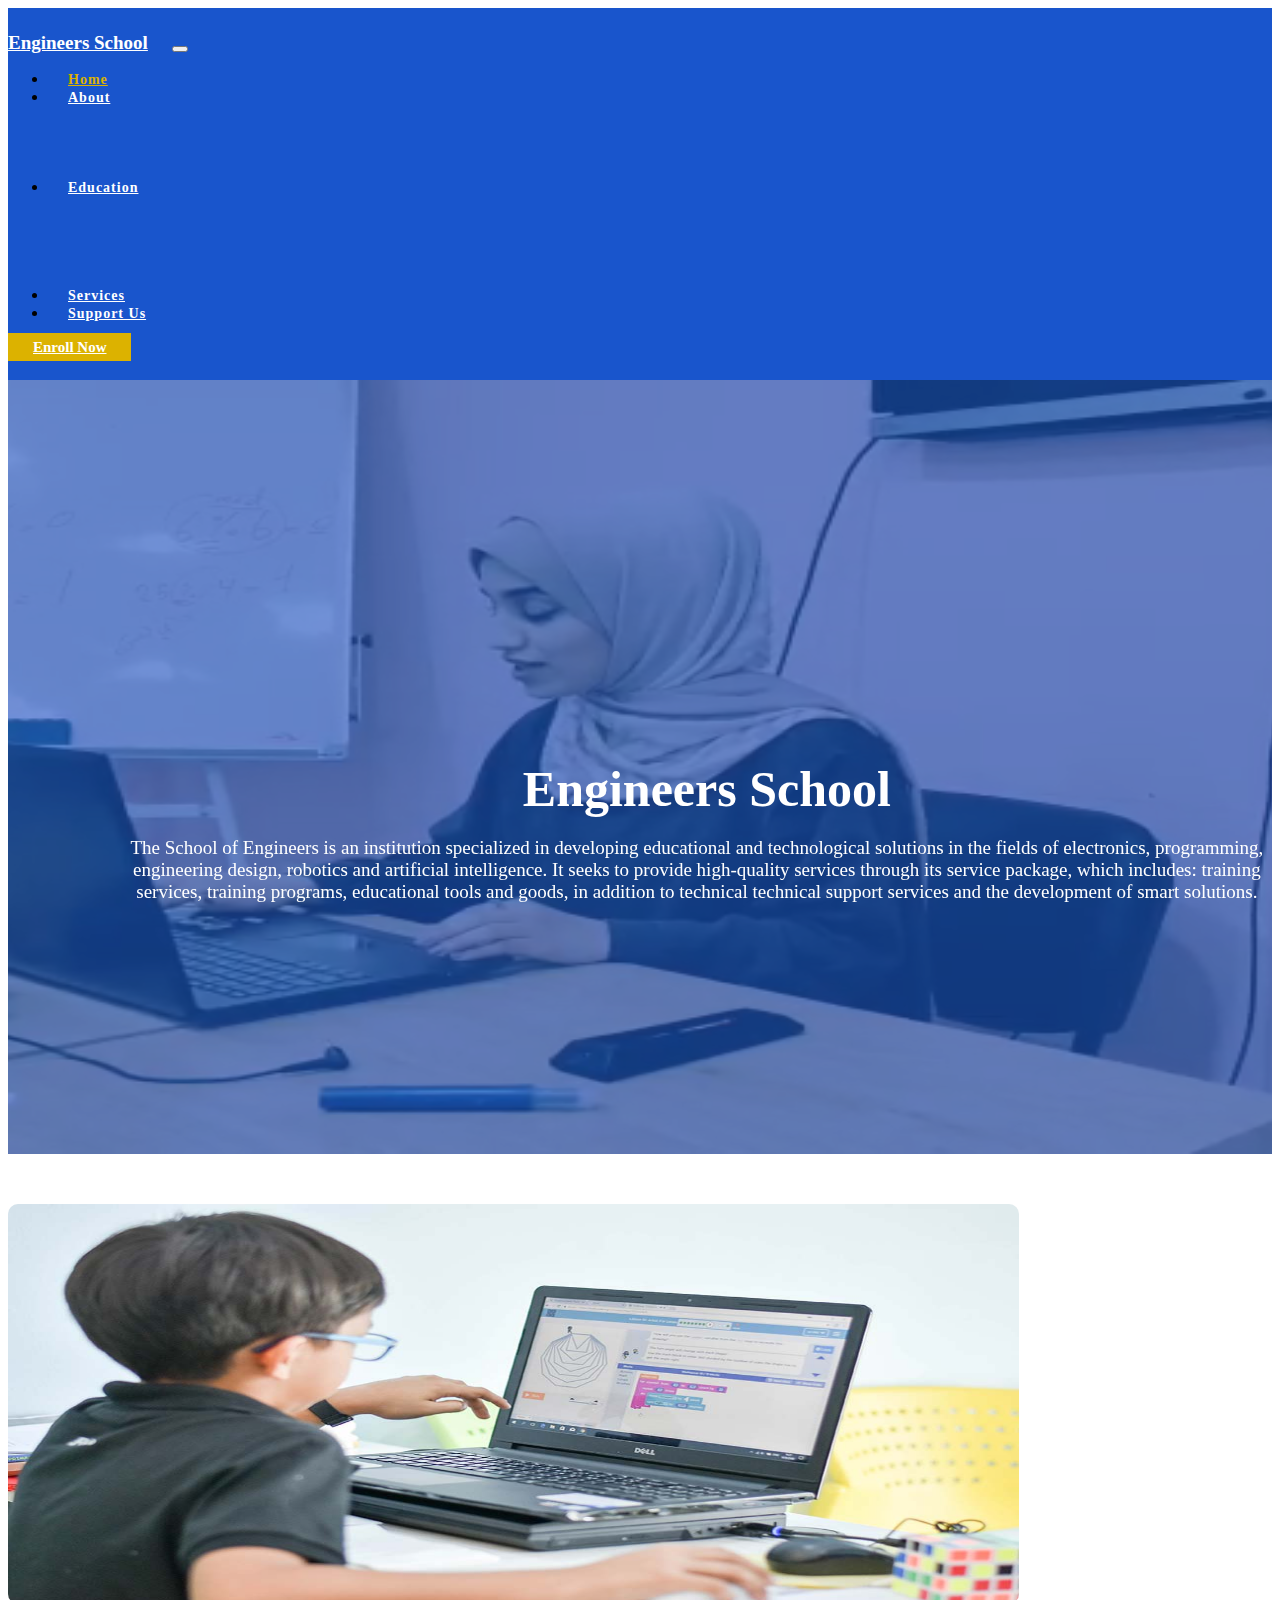
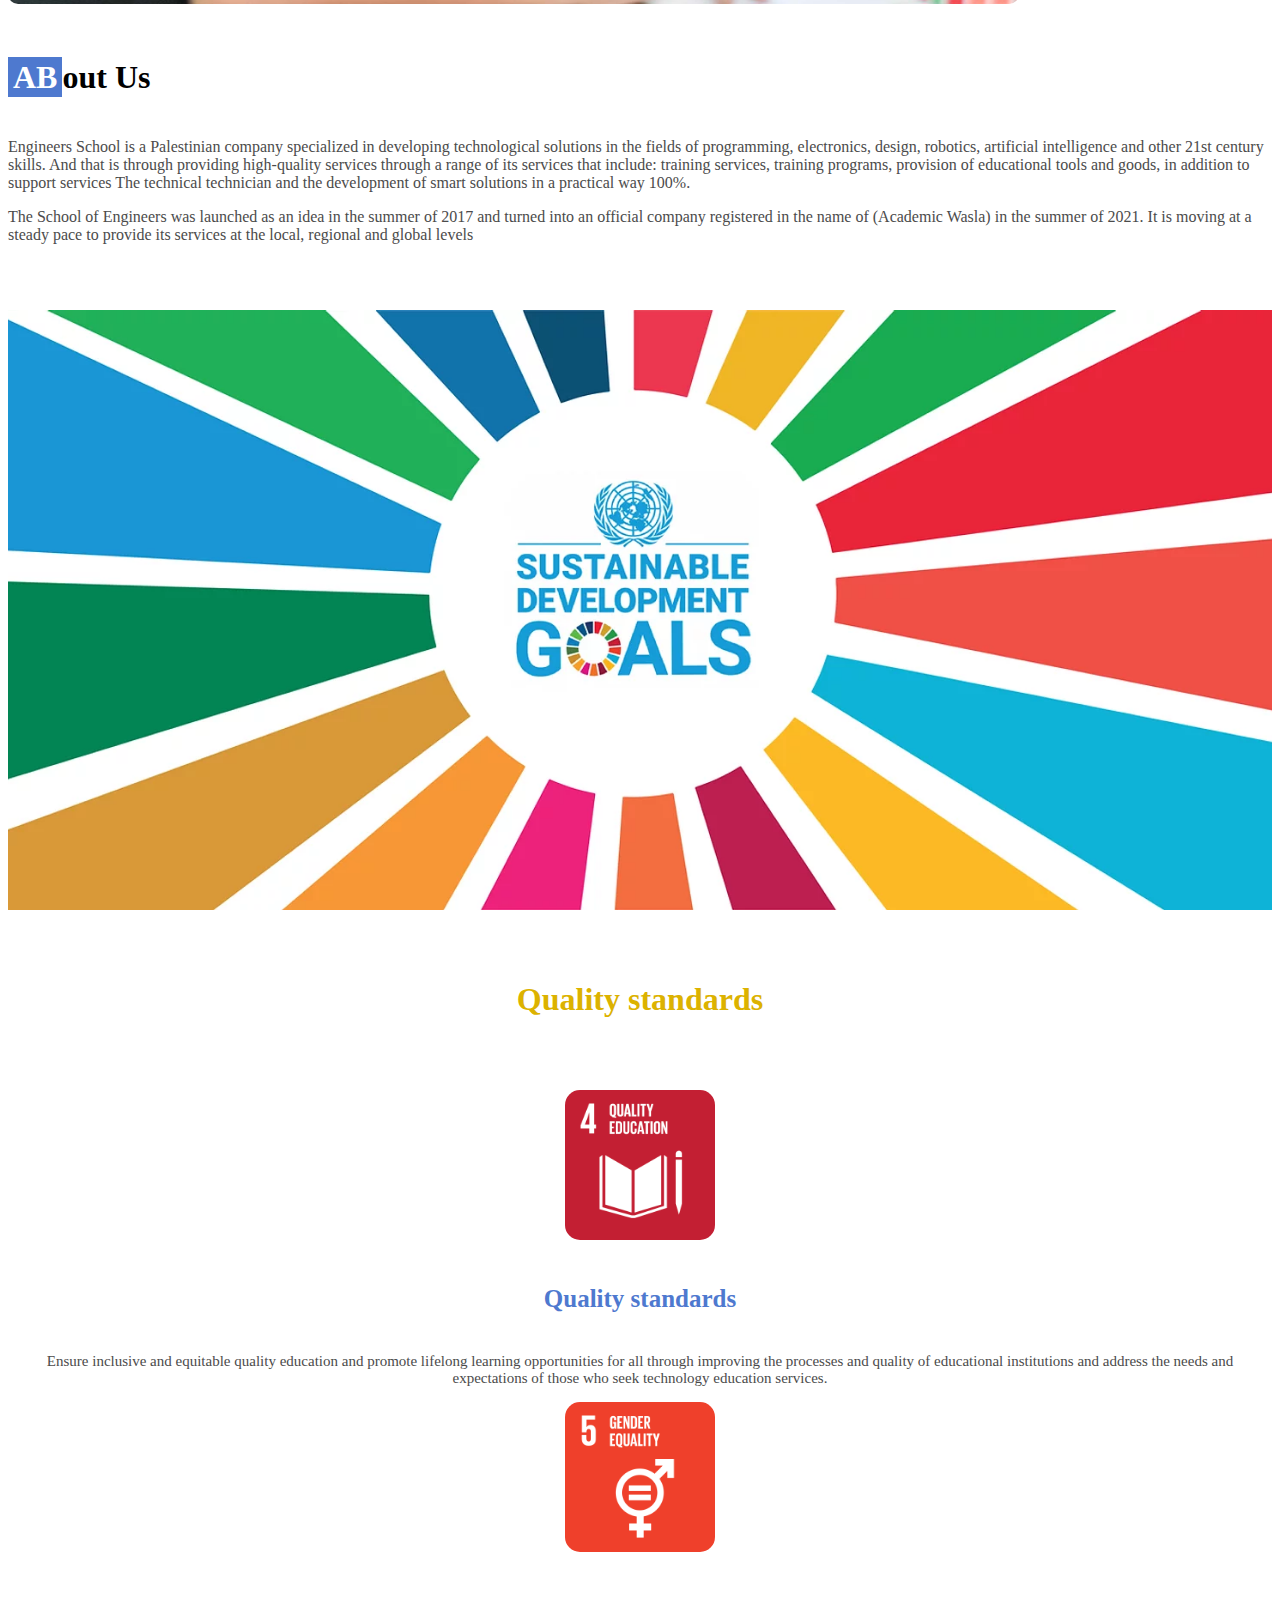
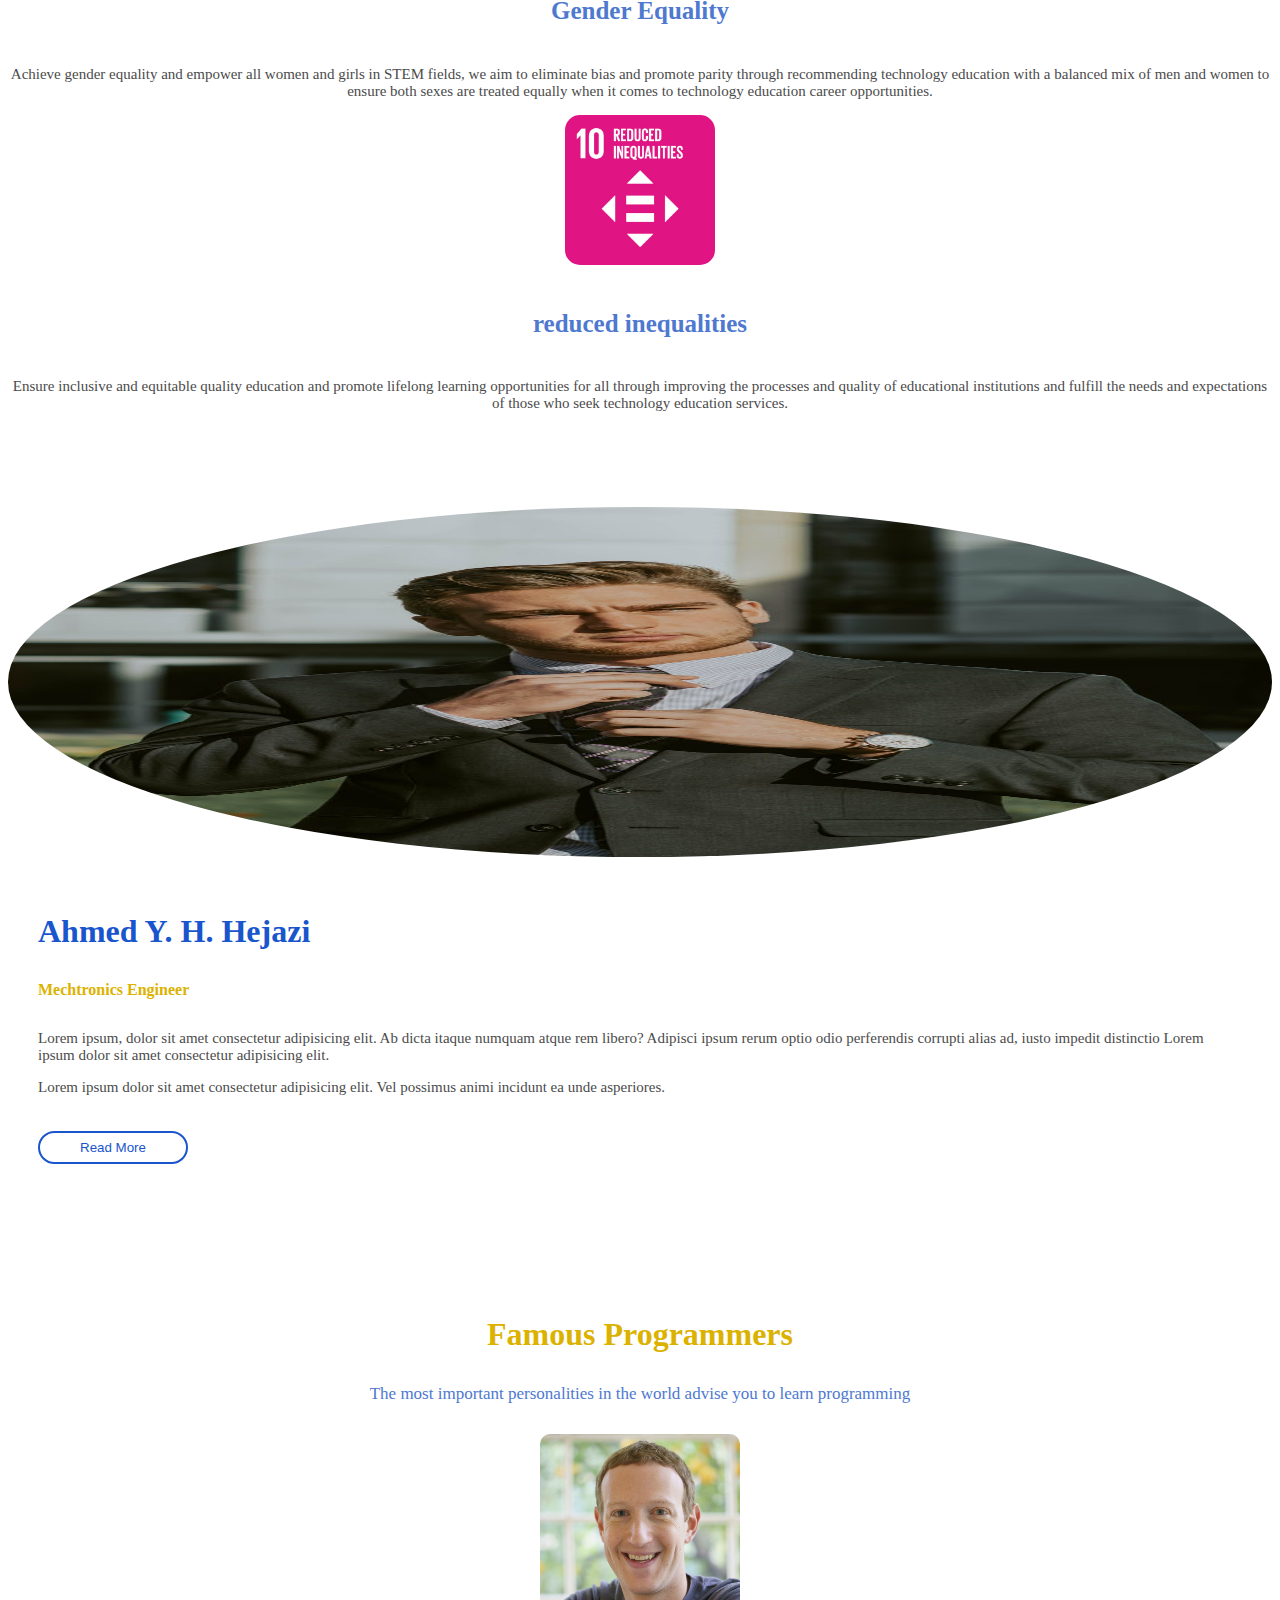
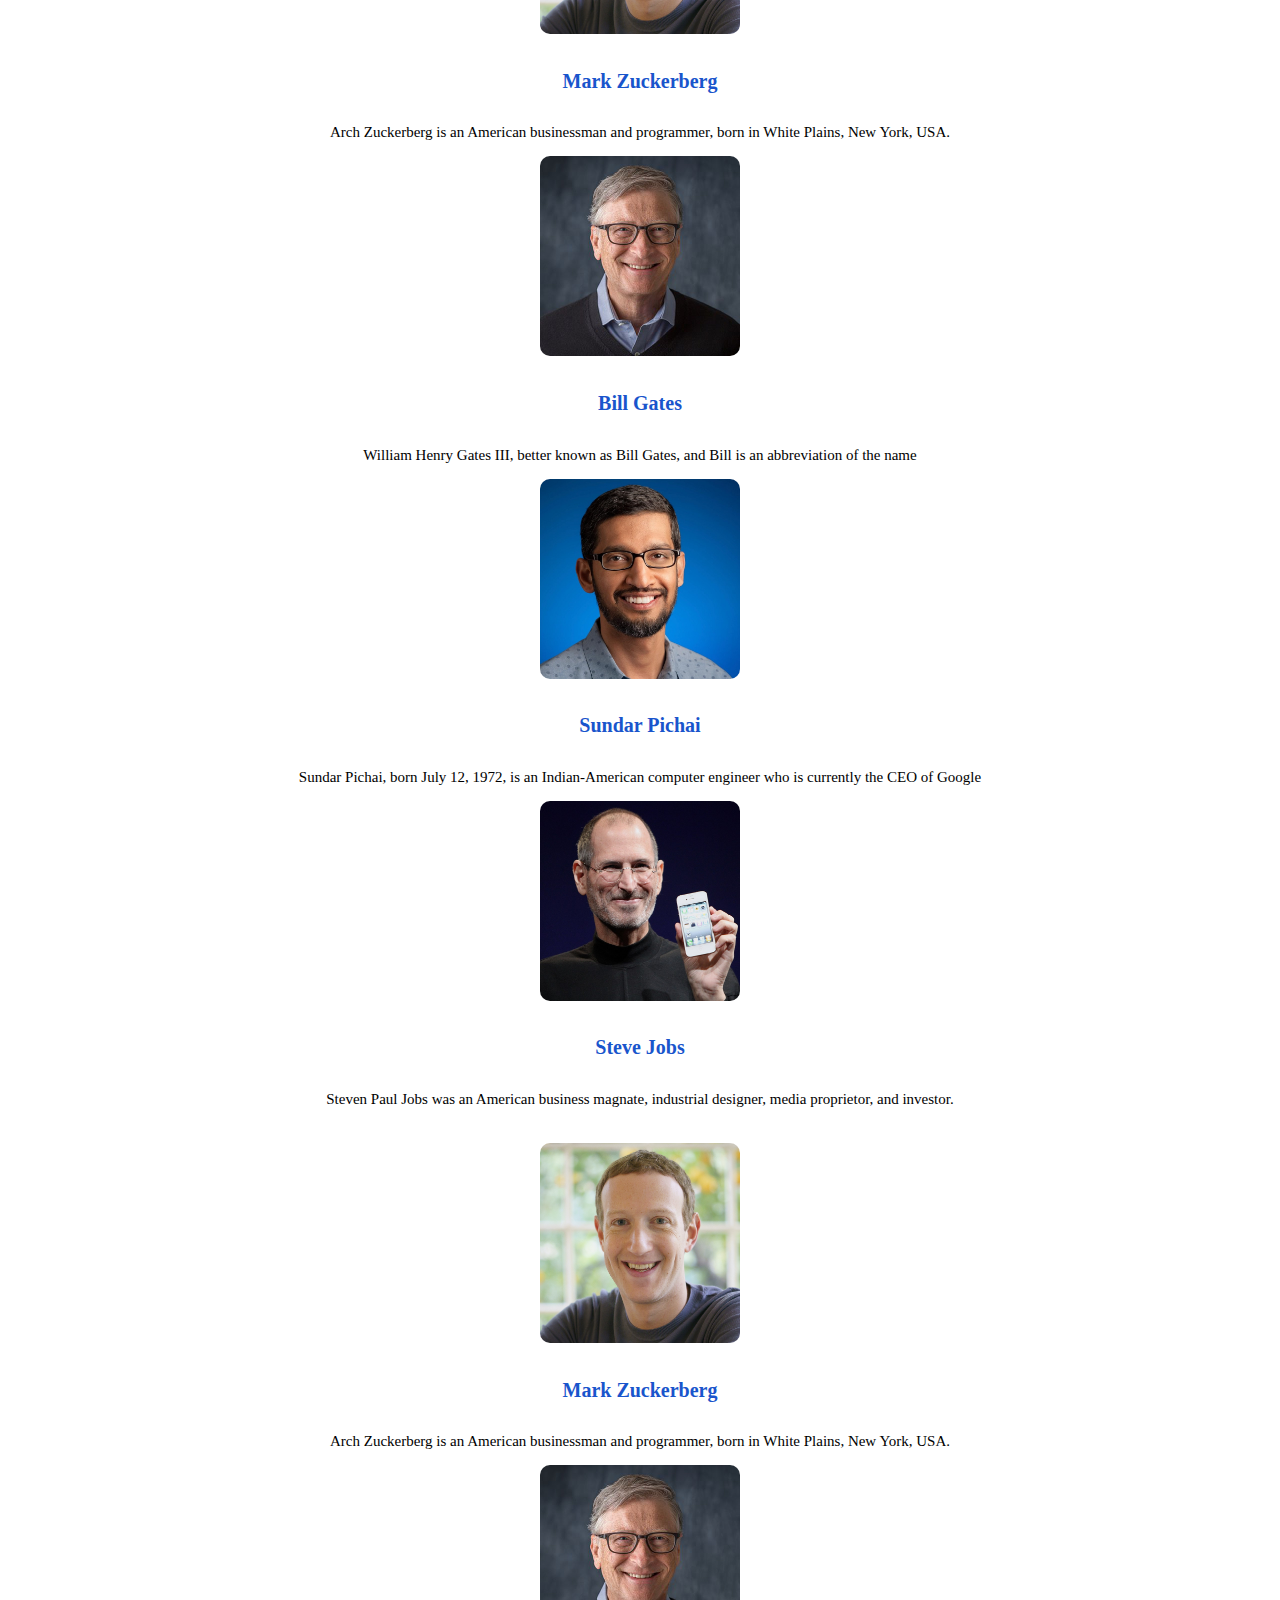
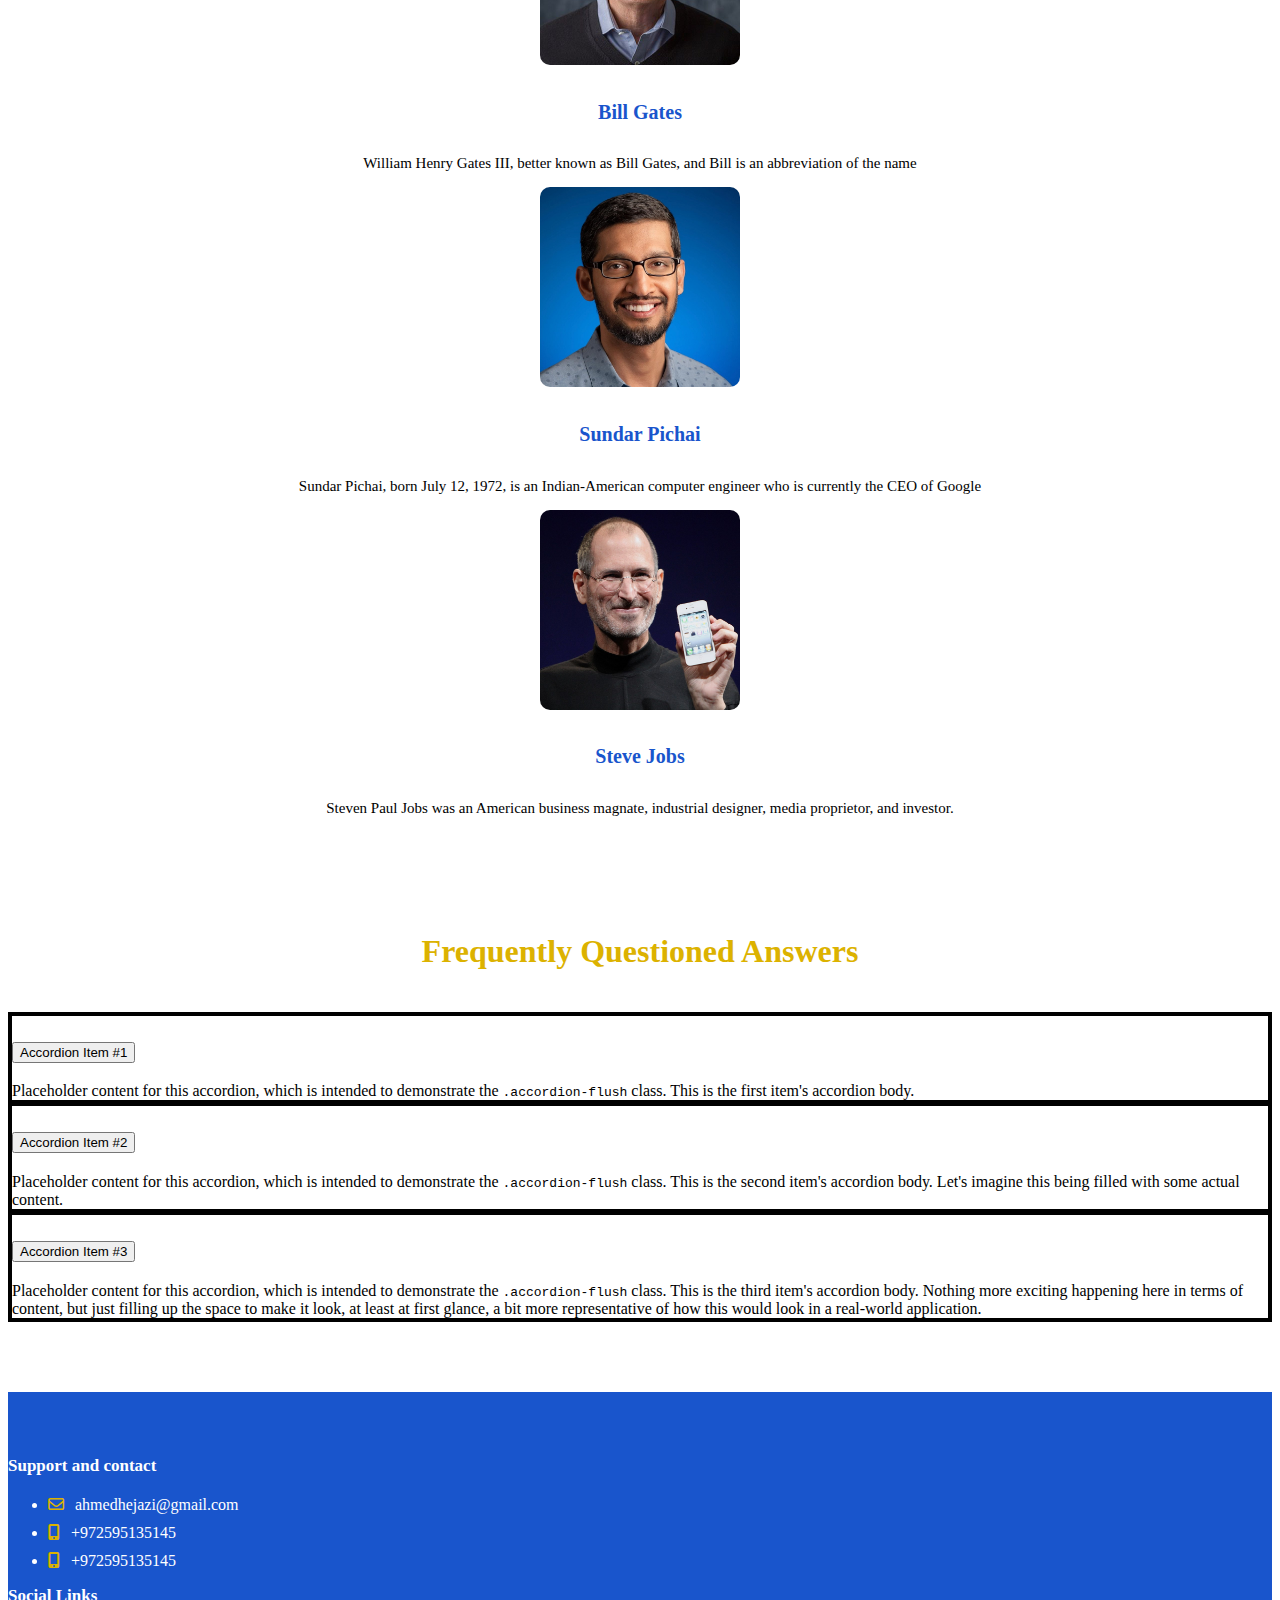
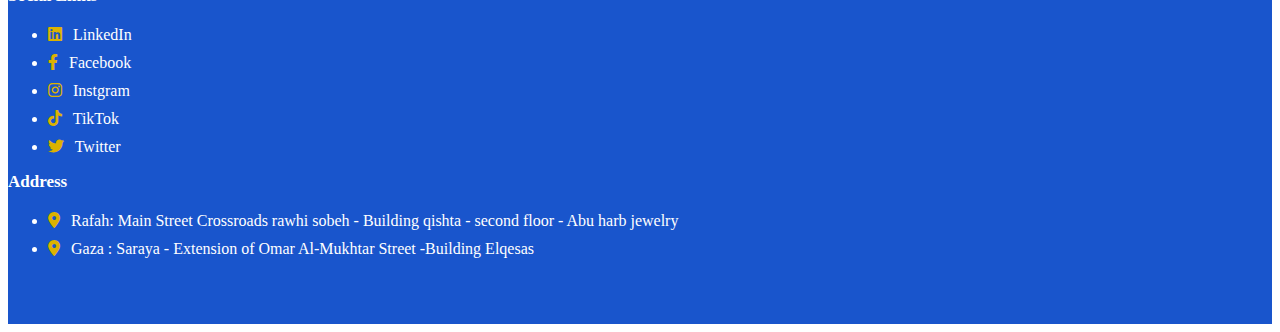
<file: about.html>
<!DOCTYPE html>
<html lang="en">

<head>
    <meta charset="UTF-8">
    <meta http-equiv="X-UA-Compatible" content="IE=edge">
    <meta name="viewport" content="width=device-width, initial-scale=1.0">
    <title>Document</title>
    <link href="https://cdn.jsdelivr.net/npm/bootstrap@5.1.3/dist/css/bootstrap.min.css" rel="stylesheet"
        integrity="sha384-1BmE4kWBq78iYhFldvKuhfTAU6auU8tT94WrHftjDbrCEXSU1oBoqyl2QvZ6jIW3" crossorigin="anonymous" />
    <link rel="stylesheet" href="css/all.css" />
    <link rel="stylesheet" href="css/about.css">
</head>

<body>
    <nav class="navbar navbar-expand-lg navbar-dark">
        <div class="container">
            <a class="navbar-brand" href="index.html"> Engineers School</a>
            <button class="navbar-toggler" type="button" data-bs-toggle="collapse"
                data-bs-target="#navbarSupportedContent" aria-controls="navbarSupportedContent" aria-expanded="false"
                aria-label="Toggle navigation">
                <span class="navbar-toggler-icon"></span>
            </button>
            <div class="collapse navbar-collapse" id="navbarSupportedContent">
                <ul class="navbar-nav ms-auto me-auto mb-2 mb-lg-0">
                    <li class="nav-item">
                        <a class="nav-link active" aria-current="page" href="index.html">Home</a>
                    </li>

                    <li class="nav-item dropdown">
                        <a class="nav-link dropdown-toggle" href="#" id="navbarDropdown" role="button"
                            data-bs-toggle="dropdown" aria-expanded="false">
                            About
                        </a>
                        <ul class="dropdown-menu dropdown-menu-end fade-down" aria-labelledby="navbarDropdown">
                            <li>
                                <a class="dropdown-item" href="about.html">About Us</a>
                            </li>
                            <li>
                                <a class="dropdown-item" href="soon.html">Location</a>
                            </li>
                            <li><a class="dropdown-item" href="contact.html">Contact Us</a></li>
                            <li><a class="dropdown-item" href="soon.html">Working Hours</a></li>
                        </ul>
                    </li>

                    <li class="nav-item dropdown">
                        <a class="nav-link dropdown-toggle" href="#" id="navbarDropdown" role="button"
                            data-bs-toggle="dropdown" aria-expanded="false">
                            Education
                        </a>
                        <ul class="dropdown-menu dropdown-menu-end fade-down" aria-labelledby="navbarDropdown">
                            <li>
                                <a class="dropdown-item" href="soon.html">Student Projects</a>
                            </li>
                            <li>
                                <a class="dropdown-item" href="soon.html">Future Engineers</a>
                            </li>
                            <li>
                                <a class="dropdown-item" href="soon.html">WorkShops & Classes</a>
                            </li>
                            <li><a class="dropdown-item" href="soon.html">Project Idea</a></li>
                            <li><a class="dropdown-item" href="soon.html">Library</a></li>
                        </ul>
                    </li>

                    <li class="nav-item">
                        <a class="nav-link" href="soon.html">Services</a>
                    </li>

                    <li class="nav-item">
                        <a class="nav-link" href="soon.html">Support Us</a>
                    </li>
                </ul>
            </div>
            <div class="d-flex">
                <a class="enroll-now btn rounded-pill" href="enroll.html">Enroll Now</a>
            </div>
        </div>
    </nav>

    <header>
        <div class="overlay"></div>

        <div class="video-header">
            <video src="videos/header1.mp4" muted loop autoplay></video>
        </div>

        <div class="header-data">
            <div class="container">
                <h2>Engineers <span>School</span></h2>
                <p>
                    The School of Engineers is an institution specialized in developing
                    educational and technological solutions in the fields of
                    electronics, programming, engineering design, robotics and
                    artificial intelligence. It seeks to provide high-quality services
                    through its service package, which includes: training services,
                    training programs, educational tools and goods, in addition to
                    technical technical support services and the development of smart
                    solutions.
                </p>
            </div>
        </div>


        </div>
    </header>

    <section class="hero_section">
        <div class="container">
            <div class="row">
                <div class="col-sm-12 col-md-12 col-lg-6">
                    <img src="images/image_about/img children.jpg" alt="">
                </div>
                <div class="col-sm-12 col-md-12 col-lg-6">
                    <div class="data">
                        <h1><span>AB</span>out Us</h1>
                        <p class="About_p1">Engineers School is a Palestinian company specialized in developing
                            technological solutions in the fields of programming, electronics, design, robotics,
                            artificial intelligence and other 21st century skills. And that is through providing
                            high-quality services through a range of its services that include: training services,
                            training programs, provision of educational tools and goods, in addition to support services
                            The technical technician and the development of smart solutions in a practical way 100%. 
                        </p>
                        <P class="About_p2">
                            The
                            School of Engineers was launched as an idea in the summer of 2017 and turned into an
                            official company registered in the name of (Academic Wasla) in the summer of 2021. It is
                            moving at a steady pace to provide its services at the local, regional and global levels
                        </P>
                    </div>
                </div>
            </div>
        </div>
    </section>

    <section class="sustainable_development">
    </section>

    <section class="Quality_standards">
        <center>
            <h1>Quality standards</h1>
        </center>
        <div class="Quality_data">
            <div class="container">
                <div class="row">
                    <div class="col-sm-12 col-md-6 col-lg-4">
                        <center>
                            <div>
                                <img src="images/image_about/qualityeducation.png" alt="">
                                <h2>Quality standards</h2>
                                <p>Ensure inclusive and equitable quality education and promote lifelong learning
                                    opportunities for all through improving the processes and quality of educational
                                    institutions and address the needs and expectations of those who seek technology
                                    education services.</p>
                            </div>
                        </center>
                    </div>
                    <div class="col-sm-12 col-md-6 col-lg-4">
                        <center>
                            <div>
                                <img src="images/image_about/gender equality.png" alt="">
                                <h2>Gender Equality</h2>
                                <p>Achieve gender equality and empower all women and girls in STEM fields, we aim to
                                    eliminate bias and promote parity through recommending technology education with a
                                    balanced mix of men and women to ensure both sexes are treated equally when it comes
                                    to technology education career opportunities.
                                </p>
                            </div>
                        </center>
                    </div>
                    <div class="col-sm-12 col-md-12  col-lg-4">
                        <center>
                            <div class="d-md-flex d-lg-block">
                                <img src="images/image_about/reduced inequalities.jpg" alt="">

                                <div class="d-md-flex d-lg-block flex-md-column div1">
                                    <h2>reduced inequalities</h2>
                                    <p>Ensure inclusive and equitable quality education and promote lifelong learning
                                        opportunities for all through improving the processes and quality of educational
                                        institutions and fulfill the needs and expectations of those who seek technology
                                        education services.

                                    </p>
                                </div>
                            </div>
                        </center>
                    </div>
                </div>
            </div>
        </div>
    </section>

    <section class="manger">
        <div class="container">
            <div class="row">
                <div class="col-sm-12 col-lg-3">
                    <img src="images/image_about/manger.jpeg" alt="">
                </div>
                <div class="col-sm-12 col-lg-9">
                    <div class="item">
                        <h1>Ahmed Y. H. Hejazi</h1>
                        <h4>Mechtronics engineer</h4>
                        <p>Lorem ipsum, dolor sit amet consectetur adipisicing elit. Ab dicta itaque numquam atque rem
                            libero? Adipisci ipsum rerum optio odio perferendis corrupti alias ad, iusto impedit
                            distinctio Lorem ipsum dolor sit amet consectetur adipisicing elit.
                        </p>
                        <p>Lorem ipsum dolor sit amet consectetur adipisicing elit. Vel possimus animi incidunt ea unde
                            asperiores.</p>
                        <button>Read More</button>
                    </div>
                </div>
            </div>
        </div>
    </section>


    <section class="celebrities">
        <center>
            <h1>Famous Programmers</h1>
            <span>The most important personalities in the world advise you to learn programming</span>
        </center>
        <div class="container">
            <div class="row">
                <div class="col-sm-12 col-md-6 col-lg-3">
                    <center>
                        <img src="images/image_about/Mark Zuckerberg.jpg" alt="">
                        <h2>Mark Zuckerberg</h2>
                        <p> Arch Zuckerberg is an American businessman and programmer, born in White Plains, New York,
                            USA.
                        </p>
                    </center>
                </div>
                <div class="col-sm-12 col-md-6 col-lg-3">
                    <center>
                        <img src="images/image_about/Bill Gates.jpg" alt="">
                        <h2>Bill Gates</h2>
                        <p> William Henry Gates III, better known as Bill Gates, and Bill is an abbreviation of the name

                        </p>
                    </center>
                </div>

                <div class="col-sm-12 col-md-6 col-lg-3">
                    <center>
                        <img src="images/image_about/Sundar Pichai.jpg" alt="">
                        <h2>Sundar Pichai</h2>
                        <p> Sundar Pichai, born July 12, 1972, is an Indian-American computer engineer who is currently
                            the CEO of Google
                        </p>
                    </center>
                </div>
                <div class="col-sm-12 col-md-6 col-lg-3">
                    <center>
                        <img src="images/image_about/Steve_Jobs.jpg" alt="">
                        <h2>Steve Jobs</h2>
                        <p>
                            Steven Paul Jobs was an American business magnate, industrial designer, media proprietor,
                            and investor. </p>
                    </center>
                </div>
            </div>


            <div class="item_two">
                <div class="row">
                    <div class="col-sm-12 col-md-6 col-lg-3">
                        <center>
                            <img src="images/image_about/Mark Zuckerberg.jpg" alt="">
                            <h2>Mark Zuckerberg</h2>
                            <p> Arch Zuckerberg is an American businessman and programmer, born in White Plains, New
                                York,
                                USA.

                            </p>
                        </center>
                    </div>
                    <div class="col-sm-12 col-md-6 col-lg-3">
                        <center>
                            <img src="images/image_about/Bill Gates.jpg" alt="">
                            <h2>Bill Gates</h2>
                            <p> William Henry Gates III, better known as Bill Gates, and Bill is an abbreviation of the
                                name

                            </p>
                        </center>
                    </div>

                    <div class="col-sm-12 col-md-6 col-lg-3">
                        <center>
                            <img src="images/image_about/Sundar Pichai.jpg" alt="">
                            <h2>Sundar Pichai</h2>
                            <p> Sundar Pichai, born July 12, 1972, is an Indian-American computer engineer who is
                                currently
                                the CEO of Google
                            </p>
                        </center>
                    </div>
                    <div class="col-sm-12 col-md-6 col-lg-3">
                        <center>
                            <img src="images/image_about/Steve_Jobs.jpg" alt="">
                            <h2>Steve Jobs</h2>
                            <p>
                                Steven Paul Jobs was an American business magnate, industrial designer, media
                                proprietor, and investor. </p>
                        </center>
                    </div>
                </div>

            </div>

        </div>
    </section>

    <section class="fqa">
        <center>
            <h1>frequently questioned answers</h1>
        </center>
        <div class="container">
            <div class="row">
                <div class="col-sm-12">

                    <div class="accordion accordion-flush" id="accordionFlushExample">
                        <div class="accordion-item">
                            <h2 class="accordion-header" id="flush-headingOne">
                                <button class="accordion-button collapsed" type="button" data-bs-toggle="collapse"
                                    data-bs-target="#flush-collapseOne" aria-expanded="false"
                                    aria-controls="flush-collapseOne">
                                    Accordion Item #1
                                </button>
                            </h2>
                            <div id="flush-collapseOne" class="accordion-collapse collapse"
                                aria-labelledby="flush-headingOne" data-bs-parent="#accordionFlushExample">
                                <div class="accordion-body">Placeholder content for this accordion, which is intended to
                                    demonstrate the <code>.accordion-flush</code> class. This is the first item's
                                    accordion body.</div>
                            </div>
                        </div>
                        <div class="accordion-item">
                            <h2 class="accordion-header" id="flush-headingTwo">
                                <button class="accordion-button collapsed" type="button" data-bs-toggle="collapse"
                                    data-bs-target="#flush-collapseTwo" aria-expanded="false"
                                    aria-controls="flush-collapseTwo">
                                    Accordion Item #2
                                </button>
                            </h2>
                            <div id="flush-collapseTwo" class="accordion-collapse collapse"
                                aria-labelledby="flush-headingTwo" data-bs-parent="#accordionFlushExample">
                                <div class="accordion-body">Placeholder content for this accordion, which is intended to
                                    demonstrate the <code>.accordion-flush</code> class. This is the second item's
                                    accordion body. Let's imagine this being filled with some actual content.</div>
                            </div>
                        </div>
                        <div class="accordion-item">
                            <h2 class="accordion-header" id="flush-headingThree">
                                <button class="accordion-button collapsed" type="button" data-bs-toggle="collapse"
                                    data-bs-target="#flush-collapseThree" aria-expanded="false"
                                    aria-controls="flush-collapseThree">
                                    Accordion Item #3
                                </button>
                            </h2>
                            <div id="flush-collapseThree" class="accordion-collapse collapse"
                                aria-labelledby="flush-headingThree" data-bs-parent="#accordionFlushExample">
                                <div class="accordion-body">Placeholder content for this accordion, which is intended to
                                    demonstrate the <code>.accordion-flush</code> class. This is the third item's
                                    accordion body. Nothing more exciting happening here in terms of content, but just
                                    filling up the space to make it look, at least at first glance, a bit more
                                    representative of how this would look in a real-world application.</div>
                            </div>
                        </div>
                    </div>
                </div>
            </div>
        </div>
    </section>

    <footer>
        <div class="container">
            <div class="row">
                <div class="col-sm-12 col-md-6 col-lg-4">
                    <h2>Support and contact</h2>
                    <ul class="list-unstyled">
                        <li><i class="far fa-envelope"></i> ahmedhejazi@gmail.com</li>
                        <li><i class="fas fa-mobile-alt"></i> +972595135145</li>
                        <li><i class="fas fa-mobile-alt"></i> +972595135145</li>
                    </ul>
                </div>
                <div class="col-sm-12 col-md-6 col-lg-4">
                    <h2>Social Links</h2>
                    <ul class="list-unstyled">
                        <div class="row">
                            <div class="col-sm-12 col-md-6">
                                <li><i class="fab fa-linkedin"></i> LinkedIn</li>
                            </div>
                            <div class="col-sm-12 col-md-6">
                                <li><i class="fab fa-facebook-f"></i> Facebook</li>
                            </div>
                            <div class="col-sm-12 col-md-6">
                                <li><i class="fab fa-instagram"></i> Instgram</li>
                            </div>
                            <div class="col-sm-12 col-md-6">
                                <li><i class="fab fa-tiktok"></i> TikTok</li>
                            </div>
                            <div class="col-sm-12 col-md-6">
                                <li><i class="fab fa-twitter"></i> Twitter</li>
                            </div>
                        </div>
                    </ul>
                </div>
                <div class="col-sm-12 col-md-12 col-lg-4">
                    <h2>Address</h2>
                    <ul class="list-unstyled">
                        <li>
                            <i class="fas fa-map-marker-alt"></i> Rafah: Main Street
                            Crossroads rawhi sobeh - Building qishta - second floor - Abu
                            harb jewelry
                        </li>
                        <li>
                            <i class="fas fa-map-marker-alt"></i> Gaza : Saraya - Extension
                            of Omar Al-Mukhtar Street -Building Elqesas
                        </li>
                    </ul>
                </div>
            </div>
        </div>
    </footer>

    <script src="https://cdn.jsdelivr.net/npm/bootstrap@5.1.3/dist/js/bootstrap.bundle.min.js"
        integrity="sha384-ka7Sk0Gln4gmtz2MlQnikT1wXgYsOg+OMhuP+IlRH9sENBO0LRn5q+8nbTov4+1p"
        crossorigin="anonymous"></script>

</body>

</html>
</file>
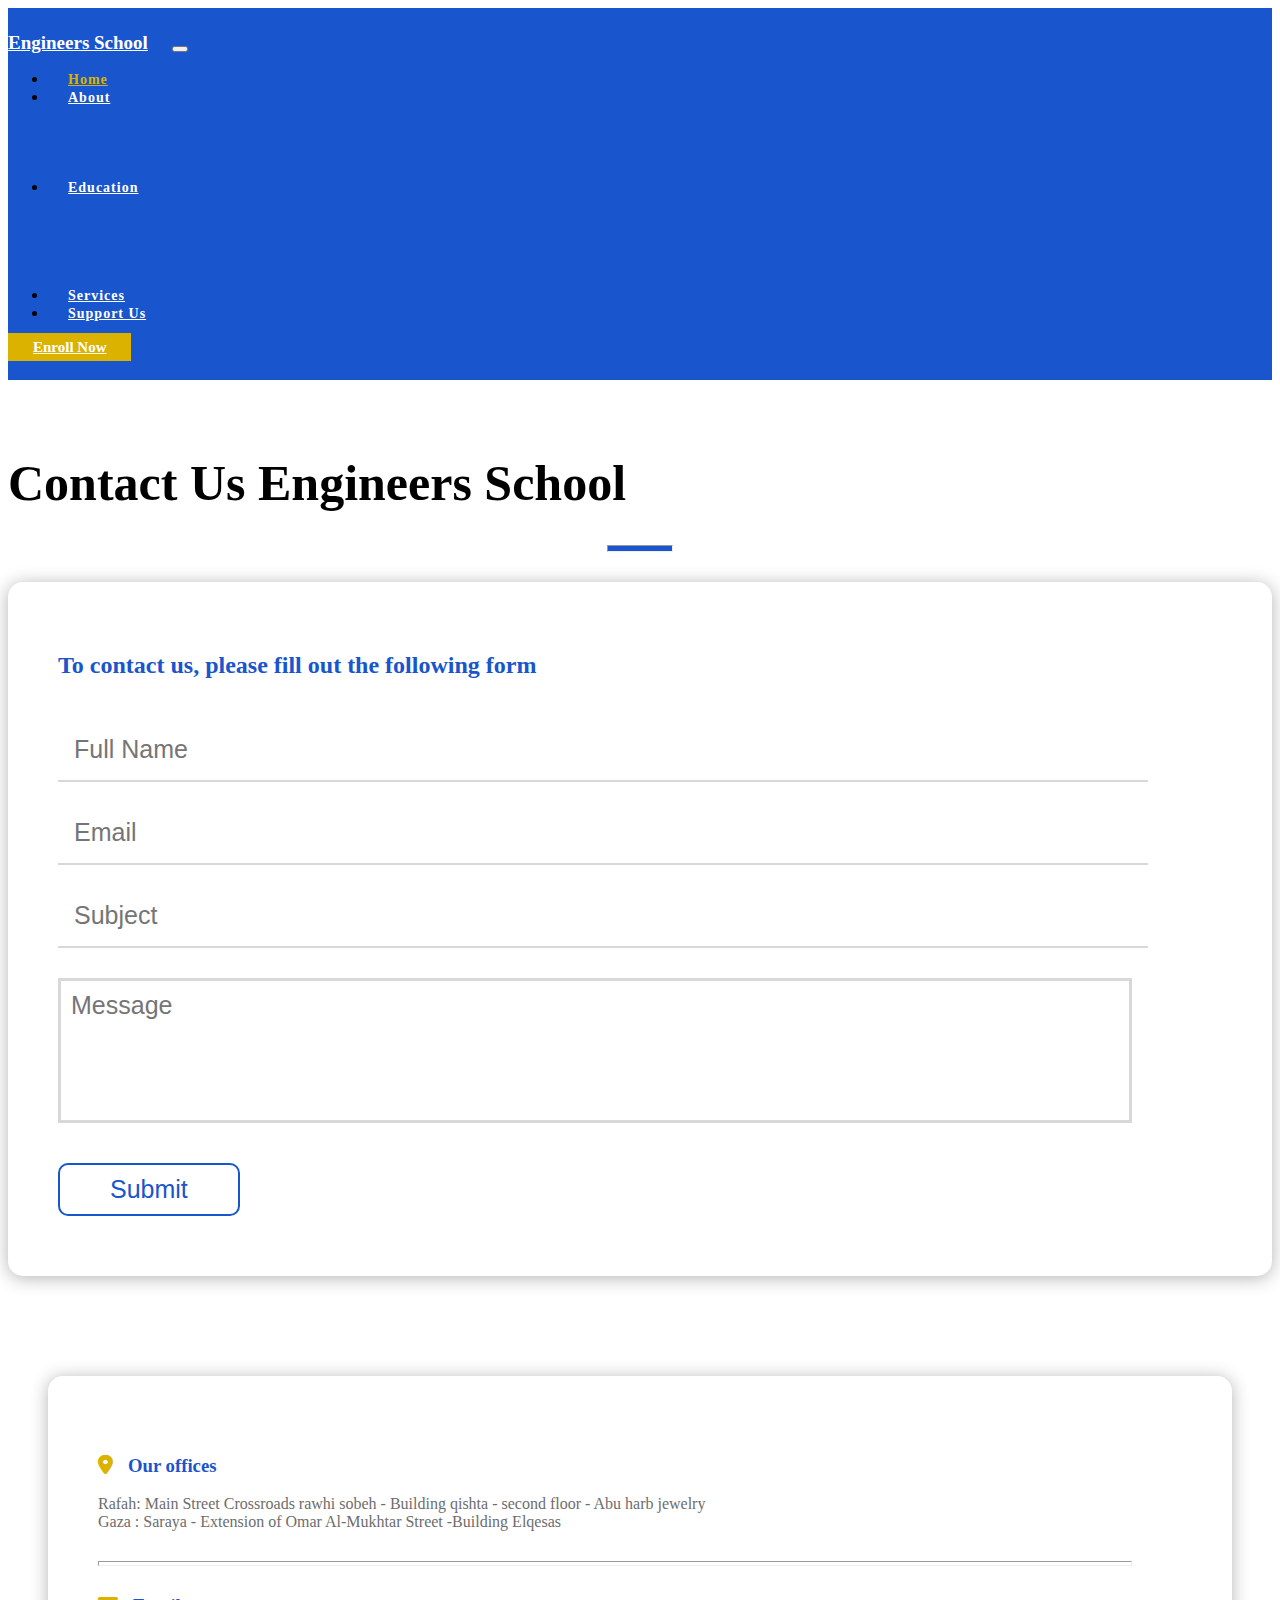
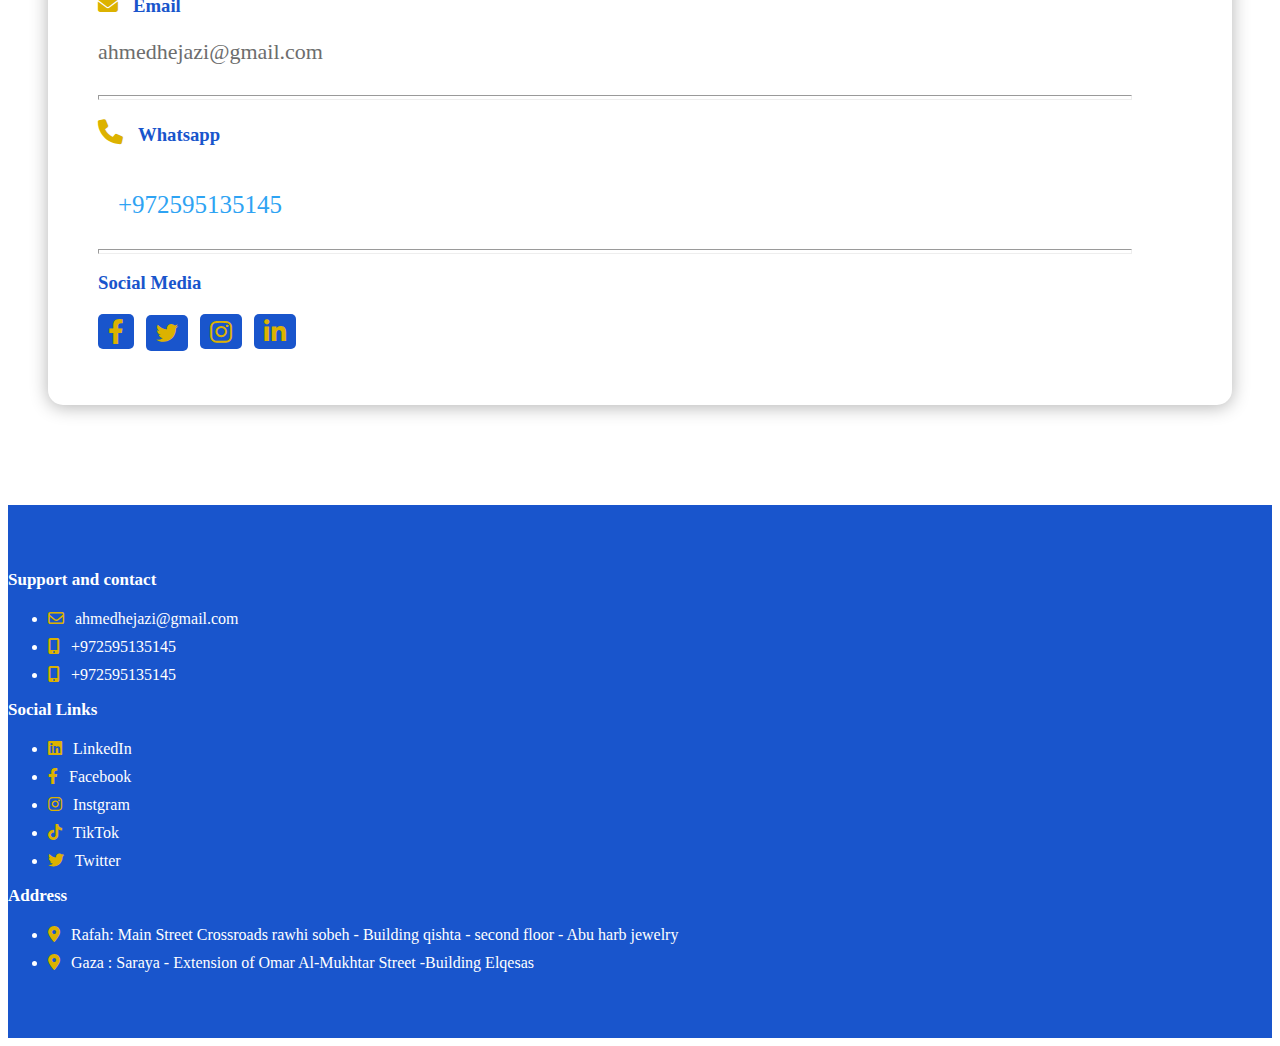
<file: contact.html>
<!DOCTYPE html>
<html lang="en">

<head>
  <meta charset="UTF-8" />
  <meta http-equiv="X-UA-Compatible" content="IE=edge" />
  <meta name="viewport" content="width=device-width, initial-scale=1.0" />
  <title>Document</title>
  <link href="https://cdn.jsdelivr.net/npm/bootstrap@5.1.3/dist/css/bootstrap.min.css" rel="stylesheet"
    integrity="sha384-1BmE4kWBq78iYhFldvKuhfTAU6auU8tT94WrHftjDbrCEXSU1oBoqyl2QvZ6jIW3" crossorigin="anonymous" />

  <link rel="stylesheet" href="https://cdnjs.cloudflare.com/ajax/libs/animate.css/4.1.1/animate.min.css" />

  <link rel="stylesheet" href="css/all.css" />
  <link rel="stylesheet" href="css/contact.css" />
</head>

<body>
  <nav class="navbar navbar-expand-lg navbar-dark">
    <div class="container">
      <a class="navbar-brand" href="index.html"> Engineers School</a>
      <button class="navbar-toggler" type="button" data-bs-toggle="collapse" data-bs-target="#navbarSupportedContent"
        aria-controls="navbarSupportedContent" aria-expanded="false" aria-label="Toggle navigation">
        <span class="navbar-toggler-icon"></span>
      </button>
      <div class="collapse navbar-collapse" id="navbarSupportedContent">
        <ul class="navbar-nav ms-auto me-auto mb-2 mb-lg-0">
          <li class="nav-item">
            <a class="nav-link active" aria-current="page" href="index.html">Home</a>
          </li>

          <li class="nav-item dropdown">
            <a class="nav-link dropdown-toggle" href="#" id="navbarDropdown" role="button" data-bs-toggle="dropdown"
              aria-expanded="false">
              About
            </a>
            <ul class="dropdown-menu dropdown-menu-end fade-down" aria-labelledby="navbarDropdown">
              <li>
                <a class="dropdown-item" href="about.html">About Us</a>
              </li>
              <li>
                <a class="dropdown-item" href="soon.html">Location</a>
              </li>
              <li><a class="dropdown-item" href="contact.html">Contact Us</a></li>
              <li><a class="dropdown-item" href="soon.html">Working Hours</a></li>
            </ul>
          </li>

          <li class="nav-item dropdown">
            <a class="nav-link dropdown-toggle" href="#" id="navbarDropdown" role="button" data-bs-toggle="dropdown"
              aria-expanded="false">
              Education
            </a>
            <ul class="dropdown-menu dropdown-menu-end fade-down" aria-labelledby="navbarDropdown">
              <li>
                <a class="dropdown-item" href="about.html">Student Projects</a>
              </li>
              <li>
                <a class="dropdown-item" href="soon.html">Future Engineers</a>
              </li>
              <li>
                <a class="dropdown-item" href="soon.html">WorkShops & Classes</a>
              </li>
              <li><a class="dropdown-item" href="soon.html">Project Idea</a></li>
              <li><a class="dropdown-item" href="soon.html">Library</a></li>
            </ul>
          </li>

          <li class="nav-item">
            <a class="nav-link" href="soon.html">Services</a>
          </li>

          <li class="nav-item">
            <a class="nav-link" href="soon.html">Support Us</a>
          </li>
        </ul>
      </div>
      <div class="d-flex">
        <a class="enroll-now btn rounded-pill" href="enroll.html">Enroll Now</a>
      </div>
    </div>
  </nav>


  <section class="form_contact">
    <div class="container">
      <h1>Contact Us Engineers School</h1>
      <hr class="hr1">
      <div class="container">
        <div class="row">
          <div class="col-sm-12 col-md-12 col-lg-7">
            <div class="data_contact">
              <h2>To contact us, please fill out the following form
              </h2>
              <form>
                <input type="text" placeholder="Full Name"> <br>
                <input type="email" placeholder="Email"> <br>
                <input type="text" placeholder="Subject">
                <input type="text" class="input_message" placeholder="Message">
              </form>
              <button>Submit</button>
            </div>
          </div>


          <div class="col-sm-12 col-md-12 col-lg-5">
            <div class="item_contact">
              <div class="offices">
                <h3><i class="fa-solid fa-location-dot"></i>Our offices</h3>
                <p>Rafah: Main Street Crossroads rawhi sobeh - Building qishta - second floor - Abu harb jewelry</p>
                <p>Gaza : Saraya - Extension of Omar Al-Mukhtar Street -Building Elqesas</p>
              </div>
              <hr>


              <div class="email">
                <h3><i class="fa-solid fa-envelope"></i>Email</h3>
                <p>ahmedhejazi@gmail.com</p>
              </div>
              <hr>


              <div class="whatsapp">
                <h3><i class="fa-solid fa-phone"></i>Whatsapp</h3>
                <p>+972595135145</p>
              </div>

              <hr>

              <div class="icon">
                <h3>Social Media</h3>
               <i class="fa-brands fa-facebook-f"></i></>
                <h6 class="twitter"><i class="fa-brands fa-twitter"></i></h6>
               <i class="fa-brands fa-instagram"></i></h6>
               <i class="fa-brands fa-linkedin-in"></i></h6>
              </div>



            </div>
          </div>
        </div>
      </div>
    </div>
  </section>





  <footer>
    <div class="container">
      <div class="row">
        <div class="col-sm-12 col-md-6 col-lg-4">
          <h2>Support and contact</h2>
          <ul class="list-unstyled">
            <li><i class="far fa-envelope"></i> ahmedhejazi@gmail.com</li>
            <li><i class="fas fa-mobile-alt"></i> +972595135145</li>
            <li><i class="fas fa-mobile-alt"></i> +972595135145</li>
          </ul>
        </div>
        <div class="col-sm-12 col-md-6 col-lg-4">
          <h2>Social Links</h2>
          <ul class="list-unstyled">
            <div class="row">
              <div class="col-sm-12 col-md-6">
                <li><i class="fab fa-linkedin"></i> LinkedIn</li>
              </div>
              <div class="col-sm-12 col-md-6">
                <li><i class="fab fa-facebook-f"></i> Facebook</li>
              </div>
              <div class="col-sm-12 col-md-6">
                <li><i class="fab fa-instagram"></i> Instgram</li>
              </div>
              <div class="col-sm-12 col-md-6">
                <li><i class="fab fa-tiktok"></i> TikTok</li>
              </div>
              <div class="col-sm-12 col-md-6">
                <li><i class="fab fa-twitter"></i> Twitter</li>
              </div>
            </div>
          </ul>
        </div>
        <div class="col-sm-12 col-md-12 col-lg-4">
          <h2>Address</h2>
          <ul class="list-unstyled">
            <li>
              <i class="fas fa-map-marker-alt"></i> Rafah: Main Street
              Crossroads rawhi sobeh - Building qishta - second floor - Abu
              harb jewelry
            </li>
            <li>
              <i class="fas fa-map-marker-alt"></i> Gaza : Saraya - Extension
              of Omar Al-Mukhtar Street -Building Elqesas
            </li>
          </ul>
        </div>
      </div>
    </div>
  </footer>

  <script src="https://cdn.jsdelivr.net/npm/bootstrap@5.1.3/dist/js/bootstrap.bundle.min.js"
    integrity="sha384-ka7Sk0Gln4gmtz2MlQnikT1wXgYsOg+OMhuP+IlRH9sENBO0LRn5q+8nbTov4+1p"
    crossorigin="anonymous"></script>

</body>

</html>
</file>
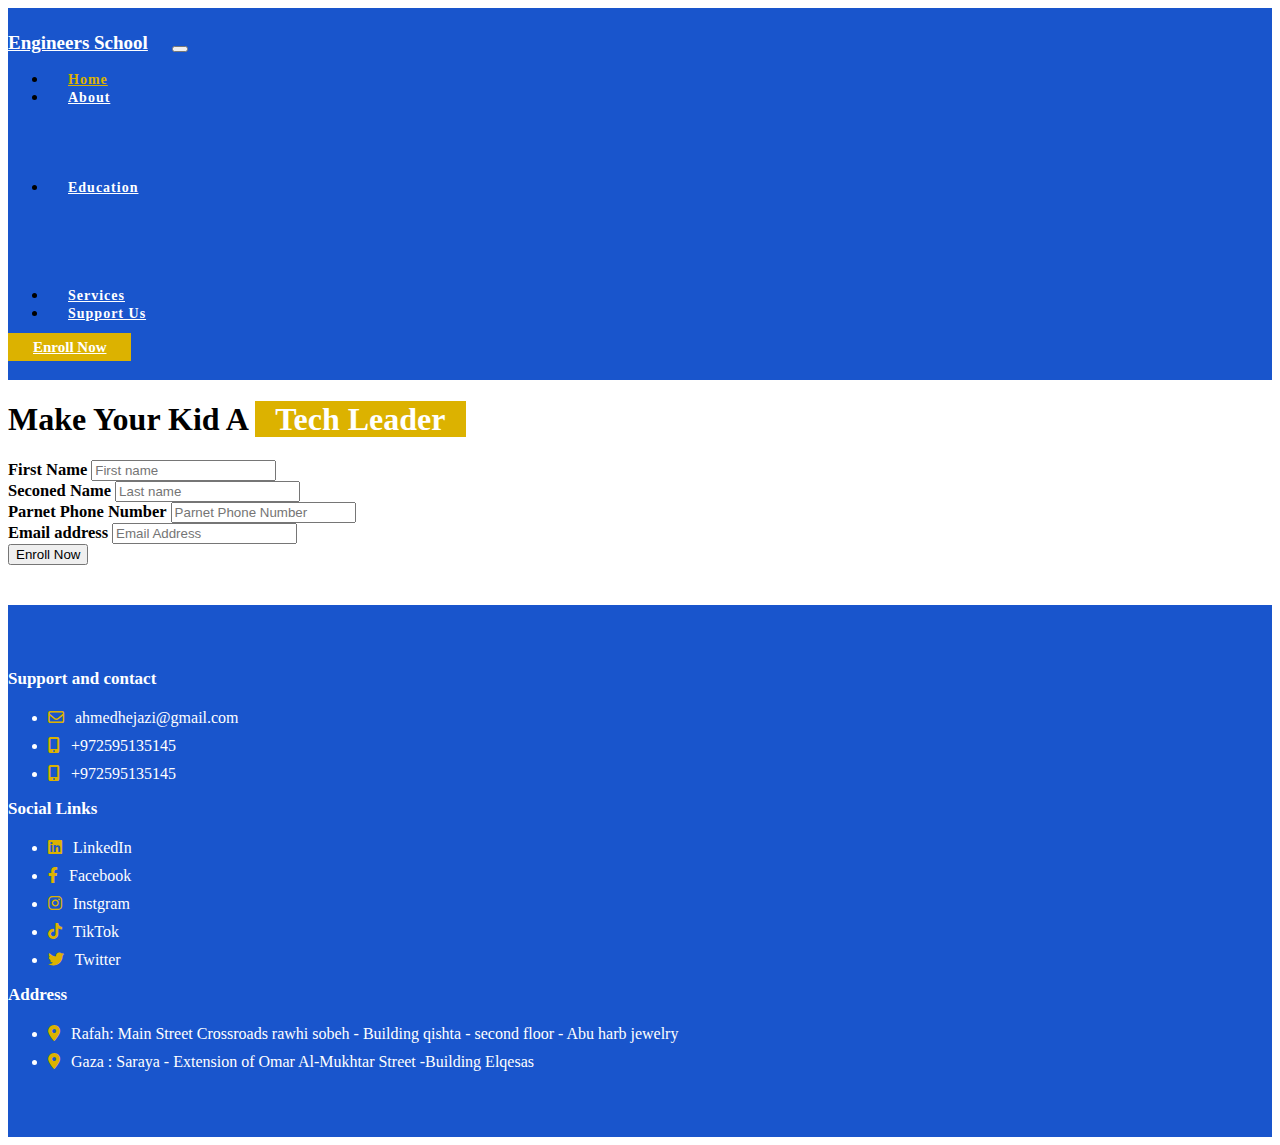
<file: enroll.html>
<!DOCTYPE html>
<html lang="en">
  <head>
    <meta charset="UTF-8" />
    <meta http-equiv="X-UA-Compatible" content="IE=edge" />
    <meta name="viewport" content="width=device-width, initial-scale=1.0" />
    <title>Document</title>
    <link
      href="https://cdn.jsdelivr.net/npm/bootstrap@5.1.3/dist/css/bootstrap.min.css"
      rel="stylesheet"
      integrity="sha384-1BmE4kWBq78iYhFldvKuhfTAU6auU8tT94WrHftjDbrCEXSU1oBoqyl2QvZ6jIW3"
      crossorigin="anonymous"
    />

    <link
      rel="stylesheet"
      href="https://cdnjs.cloudflare.com/ajax/libs/animate.css/4.1.1/animate.min.css"
    />

    <link rel="stylesheet" href="css/all.css" />
    <link rel="stylesheet" href="css/enroll.css" />
  </head>

  <body>
    <nav class="navbar navbar-expand-lg navbar-dark">
      <div class="container">
        <a class="navbar-brand" href="index.html"> Engineers School</a>
        <button
          class="navbar-toggler"
          type="button"
          data-bs-toggle="collapse"
          data-bs-target="#navbarSupportedContent"
          aria-controls="navbarSupportedContent"
          aria-expanded="false"
          aria-label="Toggle navigation"
        >
          <span class="navbar-toggler-icon"></span>
        </button>
        <div class="collapse navbar-collapse" id="navbarSupportedContent">
          <ul class="navbar-nav ms-auto me-auto mb-2 mb-lg-0">
            <li class="nav-item">
              <a class="nav-link active" aria-current="page" href="index.html"
                >Home</a
              >
            </li>

            <li class="nav-item dropdown">
              <a
                class="nav-link dropdown-toggle"
                href="#"
                id="navbarDropdown"
                role="button"
                data-bs-toggle="dropdown"
                aria-expanded="false"
              >
                About
              </a>
              <ul
                class="dropdown-menu dropdown-menu-end fade-down"
                aria-labelledby="navbarDropdown"
              >
                <li>
                  <a class="dropdown-item" href="about.html">About Us</a>
                </li>
                <li>
                  <a class="dropdown-item" href="location.html">Location</a>
                </li>
                <li>
                  <a class="dropdown-item" href="contact.html">Contact Us</a>
                </li>
                <li><a class="dropdown-item" href="#">Working Hours</a></li>
              </ul>
            </li>

            <li class="nav-item dropdown">
              <a
                class="nav-link dropdown-toggle"
                href="#"
                id="navbarDropdown"
                role="button"
                data-bs-toggle="dropdown"
                aria-expanded="false"
              >
                Education
              </a>
              <ul
                class="dropdown-menu dropdown-menu-end fade-down"
                aria-labelledby="navbarDropdown"
              >
                <li>
                  <a class="dropdown-item" href="about.html"
                    >Student Projects</a
                  >
                </li>
                <li>
                  <a class="dropdown-item" href="#">Future Engineers</a>
                </li>
                <li>
                  <a class="dropdown-item" href="#">WorkShops & Classes</a>
                </li>
                <li><a class="dropdown-item" href="#">Project Idea</a></li>
                <li><a class="dropdown-item" href="#">Library</a></li>
              </ul>
            </li>

            <li class="nav-item">
              <a class="nav-link" href="#">Services</a>
            </li>

            <li class="nav-item">
              <a class="nav-link" href="#">Support Us</a>
            </li>
          </ul>
        </div>
        <div class="d-flex">
          <a class="enroll-now btn rounded-pill" href="#">Enroll Now</a>
        </div>
      </div>
    </nav>

    <div class="enroll-now-header mt-5 container">
      <h1>Make your kid a <span>Tech Leader</span></h1>
    </div>

    <div class="container mt-4 enroll-now">
      <form action="">
        <div class="mb-3 input-group">
          <div class="row w-100">
            <div class="col">
              <label for="firstname">First Name</label>
              <input
                type="text"
                class="form-control"
                placeholder="First name"
                aria-label="First name"
              />
            </div>
            <div class="col">
              <label for="seconedname">Seconed Name</label>
              <input
                type="text"
                class="form-control"
                placeholder="Last name"
                aria-label="Last name"
              />
            </div>
          </div>
        </div>

        <div class="mb-3">
          <div class="form-enroll-layout">
            <label for="email" class="form-label">Parnet Phone Number</label>

            <input
              class="form-control"
              type="number"
              placeholder="Parnet Phone Number"
            />
          </div>
        </div>

        <div class="mb-3">
          <div class="form-enroll-layout">
            <label for="email" class="form-label">Email address</label>

            <input
              class="form-control"
              type="text"
              placeholder="Email Address"
              id="email"
            />
          </div>
        </div>

        <div class="mb-5">
          <div class="form-enroll-layout">
            <input
              type="submit"
              class="btn btn-primary w-100"
              value="Enroll Now"
            />
          </div>
        </div>
      </form>
    </div>

    <footer class="mt-5">
      <div class="container">
        <div class="row">
          <div class="col-sm-12 col-md-6 col-lg-4">
            <h2>Support and contact</h2>
            <ul class="list-unstyled">
              <li><i class="far fa-envelope"></i> ahmedhejazi@gmail.com</li>
              <li><i class="fas fa-mobile-alt"></i> +972595135145</li>
              <li><i class="fas fa-mobile-alt"></i> +972595135145</li>
            </ul>
          </div>
          <div class="col-sm-12 col-md-6 col-lg-4">
            <h2>Social Links</h2>
            <ul class="list-unstyled">
              <div class="row">
                <div class="col-sm-12 col-md-6">
                  <li><i class="fab fa-linkedin"></i> LinkedIn</li>
                </div>
                <div class="col-sm-12 col-md-6">
                  <li><i class="fab fa-facebook-f"></i> Facebook</li>
                </div>
                <div class="col-sm-12 col-md-6">
                  <li><i class="fab fa-instagram"></i> Instgram</li>
                </div>
                <div class="col-sm-12 col-md-6">
                  <li><i class="fab fa-tiktok"></i> TikTok</li>
                </div>
                <div class="col-sm-12 col-md-6">
                  <li><i class="fab fa-twitter"></i> Twitter</li>
                </div>
              </div>
            </ul>
          </div>
          <div class="col-sm-12 col-md-12 col-lg-4">
            <h2>Address</h2>
            <ul class="list-unstyled">
              <li>
                <i class="fas fa-map-marker-alt"></i> Rafah: Main Street
                Crossroads rawhi sobeh - Building qishta - second floor - Abu
                harb jewelry
              </li>
              <li>
                <i class="fas fa-map-marker-alt"></i> Gaza : Saraya - Extension
                of Omar Al-Mukhtar Street -Building Elqesas
              </li>
            </ul>
          </div>
        </div>
      </div>
    </footer>

    <script
      src="https://cdn.jsdelivr.net/npm/bootstrap@5.1.3/dist/js/bootstrap.bundle.min.js"
      integrity="sha384-ka7Sk0Gln4gmtz2MlQnikT1wXgYsOg+OMhuP+IlRH9sENBO0LRn5q+8nbTov4+1p"
      crossorigin="anonymous"
    ></script>
  </body>
</html>
</file>
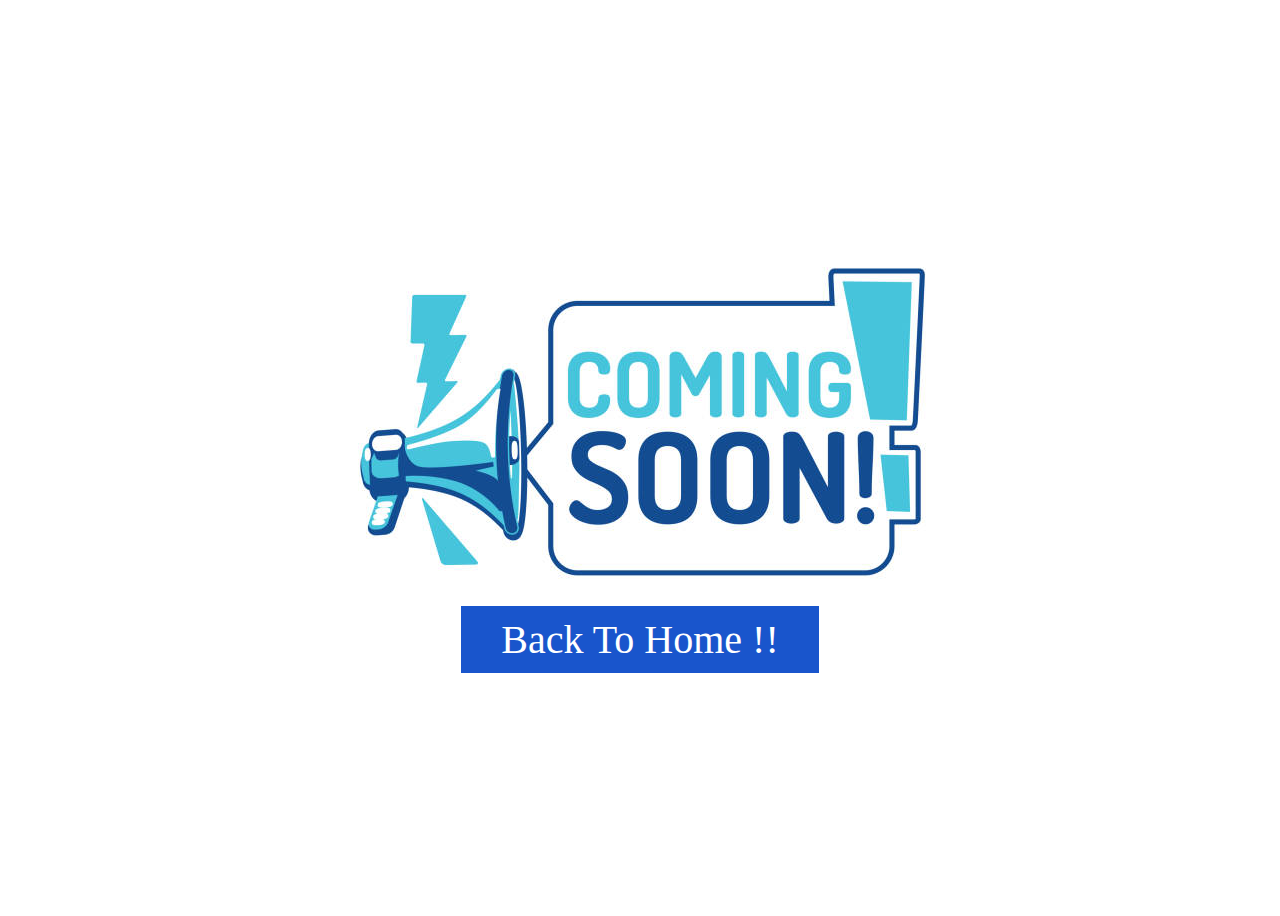
<file: soon.html>
<!DOCTYPE html>
<html lang="en">
  <head>
    <meta charset="UTF-8" />
    <meta http-equiv="X-UA-Compatible" content="IE=edge" />
    <meta name="viewport" content="width=device-width, initial-scale=1.0" />
    <title>Document</title>
    <link
      href="https://cdn.jsdelivr.net/npm/bootstrap@5.1.3/dist/css/bootstrap.min.css"
      rel="stylesheet"
      integrity="sha384-1BmE4kWBq78iYhFldvKuhfTAU6auU8tT94WrHftjDbrCEXSU1oBoqyl2QvZ6jIW3"
      crossorigin="anonymous"
    />

    <link
      rel="stylesheet"
      href="https://cdnjs.cloudflare.com/ajax/libs/animate.css/4.1.1/animate.min.css"
    />

    <link rel="stylesheet" href="css/all.css" />
    <link rel="stylesheet" href="css/soon.css" />
  </head>

  <body>
    <!-- <h1 class="comming-soon">Comming Soon !!</h1> -->
    <div class="comming-soon">
      <img src="images/comming-soon.jpg" alt="" />
      <a href="index.html" class="btn">Back To Home !! </a>
    </div>
  </body>
</html>
</file>
<file: css/app.css>
body {
  overflow-x: hidden;
}

header {
  position: relative;
  height: 86vh;
}

header .overlay {
  position: absolute;
  top: 0;
  bottom: 0;
  left: 0;
  right: 0;
  background-color: #1955cc;
  opacity: 0.4;
  z-index: 2;
}

header .video-header {
  position: relative;
  height: 86vh;
  max-width: 100%;
  overflow-x: hidden;
}

header .video-header video {
  position: absolute;
  left: 0;
  right: 0;
  height: 86vh;
  min-width: 100%;
  -webkit-transform: scaleX(1.4);
          transform: scaleX(1.4);
  overflow-x: hidden;
}

header .header-data {
  position: absolute;
  z-index: 111;
  bottom: 35%;
  left: 9%;
  text-align: center;
}

header .header-data h2 {
  position: relative;
  z-index: 2;
  color: #fff;
  font-size: 50px;
  margin-left: 20px;
  margin-bottom: 15px;
}

header .header-data h2 span {
  color: #fff;
}

header .header-data p {
  color: #fff;
  z-index: 22;
  position: relative;
  font-size: 19px;
}

header .brands-name {
  background-color: #fff;
  position: absolute;
  width: 80%;
  padding: 50px 20px;
  border-radius: 30px;
  bottom: -70%;
  left: 10%;
  -webkit-box-shadow: 5px 5px 15px #d3d3d3, -5px -5px 15px #d3d3d3;
          box-shadow: 5px 5px 15px #d3d3d3, -5px -5px 15px #d3d3d3;
  margin-bottom: 250px;
  z-index: 2;
}

header .brands-name img {
  width: 60%;
  height: 70px;
}

@media (max-width: 576px) {
  .header-data {
    bottom: 30% !important;
    left: 3% !important;
  }
  .header-data h2 {
    font-size: 25px !important;
  }
  .header-data p {
    font-size: 12px !important;
  }
  header .video-header {
    position: relative;
    height: 86vh;
    width: 100%;
  }
  header .video-header video {
    position: absolute;
    left: 0;
    right: 0;
    width: auto;
    height: 86vh;
    -webkit-transform: scaleX(1.4);
            transform: scaleX(1.4);
  }
}

@media (min-width: 576px) and (max-width: 767.98px) {
  .header-data {
    bottom: 30% !important;
    left: 9% !important;
  }
  .header-data h2 {
    font-size: 30px !important;
  }
  .header-data p {
    font-size: 12px !important;
  }
}

@media (min-width: 992px) {
  .header-data {
    bottom: 30% !important;
    left: 9% !important;
  }
}

.navbar {
  background-color: #1955cc;
  padding: 24px 0;
}

.navbar .navbar-brand {
  font-size: 19px;
  font-weight: bold;
  margin-right: 20px;
  color: #fff;
}

.navbar .navbar-collapse .navbar-nav .nav-item .nav-link {
  font-size: 14px;
  margin-left: 20px;
  color: #fff;
  letter-spacing: 1px;
  font-weight: bold;
}

.navbar .navbar-collapse .navbar-nav .nav-item .active {
  color: #dcb200;
}

.navbar .enroll-now {
  background-color: #dcb200;
  color: #fff;
  padding: 6px 25px;
  font-size: 15px;
  font-weight: bold;
}

.navbar .nav-item:hover .dropdown-menu {
  background-color: #1955cc;
}

.navbar .nav-item .dropdown-menu .dropdown-item {
  color: #fff;
}

.navbar .nav-item .dropdown-menu .dropdown-item:hover {
  background-color: #1955cc;
}

@media (min-width: 992px) {
  .navbar .dropdown-menu-end {
    left: 0;
  }
  .navbar .nav-item .dropdown-menu {
    display: block;
    opacity: 0;
    -webkit-transition: 0.3s;
    transition: 0.3s;
    margin-top: 0;
  }
  .navbar .nav-item:hover .nav-link {
    color: #fff;
  }
  .navbar .dropdown-menu.fade-down {
    top: 80%;
    -webkit-transform: rotateX(-75deg);
            transform: rotateX(-75deg);
    -webkit-transform-origin: 0% 0%;
            transform-origin: 0% 0%;
  }
  .navbar .dropdown-menu.fade-up {
    top: 180%;
  }
  .navbar .nav-item:hover .dropdown-menu {
    -webkit-transition: 0.3s;
    transition: 0.3s;
    opacity: 1;
    top: 100%;
    -webkit-transform: rotateX(0deg);
            transform: rotateX(0deg);
    background-color: #1955cc;
  }
  .navbar .nav-item .dropdown-menu .dropdown-item {
    color: #fff;
    padding: 10px 10px;
  }
  .navbar .nav-item .dropdown-menu .dropdown-item:hover {
    background-color: #1955cc;
    opacity: 0.8;
  }
  .dropdown-toggle::after {
    display: none;
    margin-left: 0.255em;
    vertical-align: 0.255em;
    content: "";
    border-top: 0.3em solid;
    border-right: 0.3em solid transparent;
    border-bottom: 0;
    border-left: 0.3em solid transparent;
  }
}

.navbar-changebg-color {
  background-color: #1955cc !important;
  padding: 10px 0 !important;
  -webkit-transition: all 0.5s ease-in-out;
  transition: all 0.5s ease-in-out;
}

.navbar-changecolor-item:not(.active) {
  color: #fff !important;
  -webkit-transition: all 0.5s ease-in-out;
  transition: all 0.5s ease-in-out;
}

.programming-acadmic {
  margin-top: 240px;
}

.programming-acadmic .programming-acadmic-stage {
  padding-bottom: 100px;
}

.programming-acadmic .age {
  color: #4d4d4d;
  font-weight: bold;
  font-size: 18px;
  letter-spacing: 2px;
  margin-bottom: 10px;
  display: inline-block;
}

.programming-acadmic .welcoming {
  color: #1955cc;
  font-size: 30px;
  font-weight: bold;
  -webkit-transition: all 0.5s linear;
  transition: all 0.5s linear;
}

.programming-acadmic .welcoming .welcoming-changeable {
  -webkit-transition: all 0.5s linear;
  transition: all 0.5s linear;
}

.programming-acadmic h2 {
  font-size: 40px;
  color: #dcb200;
  font-weight: bold;
  margin-bottom: 20px;
}

.programming-acadmic h3 {
  font-size: 25px;
  color: #1955cc;
  font-weight: bold;
  margin-bottom: 20px;
}

.programming-acadmic p {
  font-size: 15px;
  margin: 20px 0;
}

.programming-acadmic .more-info {
  margin-top: 30px;
}

.programming-acadmic .more-info .enroll-me {
  background-color: #dcb200;
  color: #fff;
  font-weight: bold;
  padding: 4px 80px;
  margin-bottom: 10px;
}

.programming-acadmic .more-info .enroll-me:hover {
  background-color: #1955cc;
  color: #fff;
}

.programming-acadmic .more-info .how-to-study {
  color: #dcb200;
  border: 1px solid #dcb200;
  font-weight: bold;
  padding: 4px 80px;
  text-transform: capitalize;
}

.programming-acadmic .more-info .how-to-study:hover {
  background-color: #1955cc;
  color: #fff;
  border: 0;
}

.programming-acadmic .image-programming-stage {
  position: relative;
}

.programming-acadmic .image-programming-stage .main-image-stage {
  width: 70%;
}

.programming-acadmic .image-programming-stage .binary-code-scratch {
  position: absolute;
  top: 0;
  right: 0;
}

.programming-acadmic .image-programming-stage .code-scratch {
  position: absolute;
  left: 0;
  top: 0;
}

.programming-acadmic .image-programming-stage .math {
  position: absolute;
  left: 0px;
  top: -70px;
  width: 15%;
}

.programming-acadmic .image-programming-stage .font {
  position: absolute;
  left: 0;
  top: 281px;
}

.programming-acadmic .image-programming-stage .focus {
  position: absolute;
  right: 0;
  top: 0;
}

.programming-acadmic .image-programming-stage .pen {
  position: absolute;
  right: 12px;
  bottom: 20px;
}

@media (max-width: 767.98px) {
  .programming-acadmic {
    margin-bottom: 180px;
  }
  .programming-acadmic .programming-acadmic-stage .programming-acadmic-stage-data {
    margin: 80px 0;
  }
  .programming-acadmic h2 {
    font-size: 20px;
  }
  .programming-acadmic h3 {
    font-size: 18px;
  }
  .programming-acadmic p {
    font-size: 14px;
  }
  .programming-acadmic .programming-acadmic-stage {
    padding-bottom: 0;
  }
}

@media (max-width: 991.98px) {
  .programming-acadmic {
    margin-top: 40px;
  }
  .programming-acadmic .programming-acadmic-stage .programming-acadmic-stage-data {
    margin-bottom: 80px;
  }
  .programming-acadmic .programming-acadmic-stage .programming-acadmic-stage-data h2 {
    font-size: 20px;
  }
  .programming-acadmic .programming-acadmic-stage .programming-acadmic-stage-data h3 {
    font-size: 18px;
  }
  .programming-acadmic .image-programming-stage .binary-code-scratch {
    position: absolute;
    top: 0;
    right: 0;
    width: 15%;
  }
  .programming-acadmic .image-programming-stage .code-scratch {
    position: absolute;
    left: 0;
    width: 20%;
    top: 0;
  }
}

@media (min-width: 991.98px) {
  .image-programming-stage .binary-code-scratch {
    position: absolute;
    top: 0;
    right: 0;
    width: 15%;
  }
  .image-programming-stage .code-scratch {
    position: absolute;
    left: 0;
    width: 20%;
    top: 0;
  }
}

@media (max-width: 1199.98px) {
  .programming-acadmic .more-info a {
    width: 100%;
  }
}

.worktime {
  margin-bottom: 60px;
}

.worktime h2 {
  font-size: 50px;
  margin-bottom: 50px;
  font-weight: bold;
  color: #dcb200;
}

.worktime ul li {
  margin-bottom: 3px;
}

.worktime ul li .worktime-property {
  font-size: 18px;
  margin-left: 100px;
  font-weight: bold;
  color: #1955cc;
}

.worktime ul li .worktime-value {
  font-size: 15px;
  font-weight: bold;
}

.worktime img {
  width: 100%;
  height: 70%;
}

@media (max-width: 767.98px) {
  .worktime ul li .worktime-property {
    margin-left: 0;
  }
}

.school-steps {
  margin-bottom: 40px;
}

.school-steps .card-title {
  font-size: 40px;
  font-weight: bold;
  color: #dcb200;
  margin-bottom: 50px !important;
}

.school-steps .main-timeline {
  font-family: "Libre Franklin", sans-serif;
}

.school-steps .main-timeline:after {
  content: "";
  display: block;
  clear: both;
}

.school-steps .main-timeline .timeline {
  width: calc(50% + 60px);
  padding: 20px 0 0 60px;
  margin: 0 5px 15px 0;
  float: right;
}

.school-steps .main-timeline .timeline-content {
  color: #fff;
  background: #f94419;
  text-align: center;
  padding: 20px 20px 20px 160px;
  display: block;
  position: relative;
  text-decoration: none;
}

.school-steps .main-timeline .timeline-content:hover {
  text-decoration: none;
}

.school-steps .main-timeline .timeline-content:before {
  content: "";
  background: -webkit-gradient(linear, right bottom, left top, color-stop(50%, transparent), color-stop(52%, #952000));
  background: linear-gradient(to top left, transparent 50%, #952000 52%);
  width: 60px;
  height: 20px;
  position: absolute;
  bottom: 0;
  left: 0;
}

.school-steps .main-timeline .timeline-icon {
  font-size: 35px;
  line-height: 54px;
  width: 60px;
  height: 60px;
  border: 4px solid #fff;
  border-radius: 50%;
  -webkit-transform: translateY(-50%);
          transform: translateY(-50%);
  position: absolute;
  left: 80px;
  top: 50%;
}

.school-steps .main-timeline .timeline-year {
  background: #ff6134;
  font-size: 35px;
  font-weight: 600;
  line-height: 110px;
  width: 120px;
  height: 100%;
  position: absolute;
  top: -20px;
  left: -60px;
}

.school-steps .main-timeline .title {
  font-size: 25px;
  font-weight: 600;
  text-transform: uppercase;
  letter-spacing: 1px;
  margin: 0 0 7px 0;
}

.school-steps .main-timeline .description {
  font-size: 15px;
  letter-spacing: 1px;
  margin: 0;
  text-align: left;
}

.school-steps .main-timeline .timeline:nth-child(even) {
  padding: 20px 60px 0 0;
  float: left;
}

.school-steps .main-timeline .timeline:nth-child(even) .timeline-content {
  padding: 20px 160px 20px 20px;
}

.school-steps .main-timeline .timeline:nth-child(even) .timeline-content:before {
  -webkit-transform: rotateY(180deg);
          transform: rotateY(180deg);
  left: auto;
  right: 0;
}

.school-steps .main-timeline .timeline:nth-child(even) .timeline-year {
  right: -60px;
  left: auto;
}

.school-steps .main-timeline .timeline:nth-child(even) .timeline-icon {
  left: auto;
  right: 80px;
}

.school-steps .main-timeline .timeline:nth-child(4n + 2) .timeline-content {
  background: #1862f7;
}

.school-steps .main-timeline .timeline:nth-child(4n + 2) .timeline-content:before {
  background: -webkit-gradient(linear, right bottom, left top, color-stop(50%, transparent), color-stop(52%, #012e95));
  background: linear-gradient(to top left, transparent 50%, #012e95 52%);
}

.school-steps .main-timeline .timeline:nth-child(4n + 2) .timeline-year {
  background: #3473ff;
}

.school-steps .main-timeline .timeline:nth-child(4n + 3) .timeline-content {
  background: #22a009;
}

.school-steps .main-timeline .timeline:nth-child(4n + 3) .timeline-content:before {
  background: -webkit-gradient(linear, right bottom, left top, color-stop(50%, transparent), color-stop(52%, #123a0a));
  background: linear-gradient(to top left, transparent 50%, #123a0a 52%);
}

.school-steps .main-timeline .timeline:nth-child(4n + 3) .timeline-year {
  background: #28b50c;
}

.school-steps .main-timeline .timeline:nth-child(4n + 4) .timeline-content {
  background: #f61945;
}

.school-steps .main-timeline .timeline:nth-child(4n + 4) .timeline-content:before {
  background: -webkit-gradient(linear, right bottom, left top, color-stop(50%, transparent), color-stop(52%, #95001d));
  background: linear-gradient(to top left, transparent 50%, #95001d 52%);
}

.school-steps .main-timeline .timeline:nth-child(4n + 4) .timeline-year {
  background: #fe3559;
}

@media screen and (max-width: 990px) {
  .school-steps .main-timeline .timeline {
    width: calc(50% + 120px);
  }
}

@media screen and (max-width: 767px) {
  .school-steps .main-timeline .timeline {
    width: 100%;
  }
}

@media screen and (max-width: 576px) {
  .school-steps .main-timeline .timeline,
  .school-steps .main-timeline .timeline:nth-child(even) {
    text-align: center;
    padding: 42px 20px 0 0;
    margin: 0 0 30px;
  }
  .school-steps .main-timeline .timeline-content,
  .school-steps .main-timeline .timeline:nth-child(even) .timeline-content {
    padding: 150px 20px 20px;
  }
  .school-steps .main-timeline .timeline-content:before,
  .school-steps .main-timeline .timeline:nth-child(even) .timeline-content:before {
    width: 60px;
    -webkit-transform: rotate(90deg);
            transform: rotate(90deg);
    bottom: auto;
    top: 20px;
    left: -20px;
  }
  .school-steps .main-timeline .timeline-year,
  .school-steps .main-timeline .timeline:nth-child(even) .timeline-year {
    line-height: 100px;
    width: 100%;
    height: 100px;
    left: auto;
    right: -20px;
    top: -42px;
  }
  .school-steps .main-timeline .timeline-icon,
  .school-steps .main-timeline .timeline:nth-child(even) .timeline-icon {
    -webkit-transform: translateX(-50%) translateY(0);
            transform: translateX(-50%) translateY(0);
    top: 75px;
    left: 50%;
    right: auto;
  }
  .school-steps .main-timeline .title {
    font-size: 20px;
  }
}

.reviews {
  margin: 40px 0;
}

.reviews iframe {
  width: 100%;
}

.tools-used {
  text-align: center;
}

.tools-used .tools-used-heading {
  font-size: 40px;
  color: #dcb200;
  margin-bottom: 40px;
  font-weight: bold;
}

.tools-used .tool-item .tool-item-icon {
  border-radius: 15px;
  -webkit-box-shadow: 0 0 13px 0 #ececf170;
          box-shadow: 0 0 13px 0 #ececf170;
  padding: 15px;
  width: -webkit-min-content;
  width: -moz-min-content;
  width: min-content;
  margin: auto;
  margin-bottom: 10px;
  -webkit-transition: all 0.5s linear;
  transition: all 0.5s linear;
  cursor: pointer;
}

.tools-used .tool-item .tool-item-icon i {
  color: #1955cc;
  font-size: 20px;
}

.tools-used .tool-item .tool-item-icon:hover {
  background-color: #1955cc;
}

.tools-used .tool-item .tool-item-icon:hover i {
  color: #fff;
}

.tools-used .tool-item h2 {
  padding: 16px 0 32px 0px;
  font-size: 16px;
  font-weight: 500;
  margin-bottom: 5px;
  color: #45505b;
}

.statistics {
  padding: 80px 0;
  background-color: #081c44;
}

.statistics .statistics-item {
  color: #fff;
}

.statistics .statistics-item i {
  font-size: 80px;
}

.statistics .statistics-item h2 {
  margin-top: 10px;
}

.reviews {
  padding: 50px 0;
}

.reviews .inner_data {
  background-color: rgba(194, 194, 194, 0.3);
  padding: 0 20px 50px 50px;
  margin-bottom: 30px;
}

.reviews .inner_data .data {
  display: -webkit-box;
  display: -ms-flexbox;
  display: flex;
  padding: 30px 0 10px;
}

.reviews .inner_data .data img {
  width: 60px;
  height: 60px;
}

.reviews .inner_data .data .data_name {
  padding-left: 12px;
}

.reviews .inner_data .data .data_name h3 {
  margin-bottom: 0;
}

.reviews .inner_data .data .data_name i {
  color: #fbc634;
  margin-bottom: 0;
}

.reviews .inner_data .data_p {
  padding: 20px 0;
}

.reviews .inner_data .data_post {
  display: -webkit-box;
  display: -ms-flexbox;
  display: flex;
}

.reviews .inner_data .data_post i {
  background-color: #1955cc;
  color: #fff;
  height: 40px;
  width: 40px;
  text-align: center;
  padding-top: 11px;
  border-radius: 100%;
  margin-top: 8px;
  margin-right: 15px;
}

.reviews .inner_data .data_post .item P {
  margin-bottom: 0;
  color: #4d4d4d;
  text-transform: capitalize;
}

.reviews .inner_data .data_post .item a {
  margin-bottom: 0;
  font-size: 20px;
  text-decoration: none;
}

.our-participation {
  background-color: #081c44;
  padding: 40px 0;
  color: #fff;
}

.our-participation h2 {
  margin-bottom: 40px;
  font-size: 100px;
}

.our-participation .carousel .carousel-inner .carousel-item img {
  height: 500px;
}

footer {
  padding: 50px 0;
  background-color: #1955cc;
  color: white;
}

footer h2 {
  font-size: 17px;
  font-weight: bold;
  margin-bottom: 20px;
  color: #fff;
}

footer ul li {
  margin-bottom: 10px;
  font-size: 16px;
  cursor: pointer;
}

footer ul li:hover {
  color: #fff;
  -webkit-transition: all 0.3s ease-in-out;
  transition: all 0.3s ease-in-out;
}

footer ul li i {
  color: #dcb200;
  margin-right: 7px;
}
/*# sourceMappingURL=app.css.map */
</file>
<file: css/about.css>
body {
  overflow-x: hidden;
}

header {
  position: relative;
  height: 86vh;
}

header .overlay {
  position: absolute;
  top: 0;
  bottom: 0;
  left: 0;
  right: 0;
  background-color: #1955cc;
  opacity: 0.6;
  z-index: 2;
}

header .video-header {
  position: relative;
  height: 86vh;
  max-width: 100%;
  overflow-x: hidden;
}

header .video-header video {
  position: absolute;
  left: 0;
  right: 0;
  height: 86vh;
  min-width: 100%;
  -webkit-transform: scaleX(1.4);
          transform: scaleX(1.4);
  overflow-x: hidden;
}

header .header-data {
  position: absolute;
  z-index: 111;
  bottom: 35%;
  left: 9%;
  text-align: center;
}

header .header-data h2 {
  position: relative;
  z-index: 2;
  color: #fff;
  font-size: 50px;
  margin-left: 20px;
  margin-bottom: 15px;
}

header .header-data h2 span {
  color: #fff;
}

header .header-data p {
  color: #fff;
  z-index: 22;
  position: relative;
  font-size: 19px;
}

header .brands-name {
  background-color: #fff;
  position: absolute;
  width: 80%;
  padding: 50px 20px;
  border-radius: 30px;
  bottom: -40%;
  left: 10%;
  -webkit-box-shadow: 5px 5px 15px #d3d3d3, -5px -5px 15px #d3d3d3;
          box-shadow: 5px 5px 15px #d3d3d3, -5px -5px 15px #d3d3d3;
  margin-bottom: 180px;
}

header .brands-name img {
  width: 50%;
}

@media (max-width: 576px) {
  .header-data {
    bottom: 30% !important;
    left: 3% !important;
  }
  .header-data h2 {
    font-size: 25px !important;
  }
  .header-data p {
    font-size: 12px !important;
  }
  header .video-header {
    position: relative;
    height: 86vh;
    width: 100%;
  }
  header .video-header video {
    position: absolute;
    left: 0;
    right: 0;
    width: auto;
    height: 86vh;
    -webkit-transform: scaleX(1.4);
            transform: scaleX(1.4);
  }
}

@media (min-width: 576px) and (max-width: 767.98px) {
  .header-data {
    bottom: 30% !important;
    left: 9% !important;
  }
  .header-data h2 {
    font-size: 30px !important;
  }
  .header-data p {
    font-size: 12px !important;
  }
}

@media (min-width: 992px) {
  .header-data {
    bottom: 30% !important;
    left: 9% !important;
  }
}

.navbar {
  background-color: #1955cc;
  padding: 24px 0;
}

.navbar .navbar-brand {
  font-size: 19px;
  font-weight: bold;
  margin-right: 20px;
  color: #fff;
}

.navbar .navbar-collapse .navbar-nav .nav-item .nav-link {
  font-size: 14px;
  margin-left: 20px;
  color: #fff;
  letter-spacing: 1px;
  font-weight: bold;
}

.navbar .navbar-collapse .navbar-nav .nav-item .active {
  color: #dcb200;
}

.navbar .enroll-now {
  background-color: #dcb200;
  color: #fff;
  padding: 6px 25px;
  font-size: 15px;
  font-weight: bold;
}

.navbar .nav-item:hover .dropdown-menu {
  background-color: #1955cc;
}

.navbar .nav-item .dropdown-menu .dropdown-item {
  color: #fff;
}

.navbar .nav-item .dropdown-menu .dropdown-item:hover {
  background-color: #1955cc;
}

@media (min-width: 992px) {
  .navbar .dropdown-menu-end {
    left: 0;
  }
  .navbar .nav-item .dropdown-menu {
    display: block;
    opacity: 0;
    -webkit-transition: 0.3s;
    transition: 0.3s;
    margin-top: 0;
  }
  .navbar .nav-item:hover .nav-link {
    color: #fff;
  }
  .navbar .dropdown-menu.fade-down {
    top: 80%;
    -webkit-transform: rotateX(-75deg);
            transform: rotateX(-75deg);
    -webkit-transform-origin: 0% 0%;
            transform-origin: 0% 0%;
  }
  .navbar .dropdown-menu.fade-up {
    top: 180%;
  }
  .navbar .nav-item:hover .dropdown-menu {
    -webkit-transition: 0.3s;
    transition: 0.3s;
    opacity: 1;
    top: 100%;
    -webkit-transform: rotateX(0deg);
            transform: rotateX(0deg);
    background-color: #1955cc;
  }
  .navbar .nav-item .dropdown-menu .dropdown-item {
    color: #fff;
    padding: 10px 10px;
  }
  .navbar .nav-item .dropdown-menu .dropdown-item:hover {
    background-color: #1955cc;
    opacity: 0.8;
  }
  .dropdown-toggle::after {
    display: none;
    margin-left: 0.255em;
    vertical-align: 0.255em;
    content: "";
    border-top: 0.3em solid;
    border-right: 0.3em solid transparent;
    border-bottom: 0;
    border-left: 0.3em solid transparent;
  }
}

.navbar-changebg-color {
  background-color: #1955cc !important;
  padding: 10px 0 !important;
  -webkit-transition: all 0.5s ease-in-out;
  transition: all 0.5s ease-in-out;
}

.navbar-changecolor-item:not(.active) {
  color: #fff !important;
  -webkit-transition: all 0.5s ease-in-out;
  transition: all 0.5s ease-in-out;
}

.hero_section {
  padding: 50px 0;
}

.hero_section img {
  border-radius: 10px;
  width: 80%;
  height: 400px;
}

.hero_section .data {
  padding-top: 30px;
}

.hero_section .data h1 {
  padding-bottom: 20px;
}

.hero_section .data h1 span {
  background-color: #4e79cf;
  padding-right: 0px;
  color: #fff;
  padding: 2px 5px;
}

.hero_section .data .About_p1 {
  color: #4b4b4b;
}

.hero_section .data .About_p2 {
  color: #4b4b4b;
}

.sustainable_development {
  background-image: url(../images/image_about/background.webp);
  height: 600px;
  background-position: center center;
  background-repeat: no-repeat;
  background-size: cover;
}

.Quality_standards {
  padding: 50px 0;
}

.Quality_standards h1 {
  padding: 50px 0;
  font-weight: bold;
  color: #dcb200;
}

.Quality_standards .Quality_data .div1 {
  text-align: left;
}

.Quality_standards .Quality_data .div1 h2 {
  padding-top: 0;
  padding-bottom: 0;
}

.Quality_standards .Quality_data img {
  width: 150px;
  height: 150px;
  border-radius: 10%;
}

.Quality_standards .Quality_data h2 {
  padding: 20px 0;
  color: #4e79cf;
}

.Quality_standards .Quality_data p {
  color: #4b4b4b;
}

@media (max-width: 576px) {
  .Quality_standards {
    text-align: center;
    padding: 50px 0;
  }
  .Quality_standards h1 {
    padding: 50px 0;
  }
  .Quality_standards .Quality_data .div1 {
    text-align: center;
  }
  .Quality_standards .Quality_data .div1 h2 {
    padding-top: 20px;
    padding-bottom: 20px;
  }
  .Quality_standards .Quality_data img {
    width: 150px;
    height: 150px;
    border-radius: 10%;
  }
  .Quality_standards .Quality_data h2 {
    padding: 20px 0;
  }
  .Quality_standards .Quality_data p {
    color: #4b4b4b;
  }
}

@media (min-width: 576px) {
  .Quality_standards {
    text-align: center;
    padding: 50px 0;
  }
  .Quality_standards h1 {
    padding: 50px 0;
  }
  .Quality_standards .Quality_data .div1 {
    text-align: center;
  }
  .Quality_standards .Quality_data .div1 h2 {
    padding-top: 20px;
    padding-bottom: 20px;
  }
  .Quality_standards .Quality_data img {
    width: 150px;
    height: 150px;
    border-radius: 10%;
  }
  .Quality_standards .Quality_data h2 {
    padding: 20px 0;
  }
  .Quality_standards .Quality_data p {
    color: #4b4b4b;
  }
}

@media (min-width: 768px) {
  .Quality_standards {
    text-align: left;
    padding: 50px 0;
  }
  .Quality_standards h1 {
    padding: 50px 0;
  }
  .Quality_standards .Quality_data {
    text-align: left;
  }
  .Quality_standards .Quality_data .div1 {
    text-align: left;
    padding-left: 20px;
  }
  .Quality_standards .Quality_data .div1 h2 {
    padding-top: 0;
    padding-bottom: 0;
  }
  .Quality_standards .Quality_data img {
    text-align: left;
    width: 150px;
    height: 150px;
    border-radius: 10%;
  }
  .Quality_standards .Quality_data h2 {
    padding: 20px 0;
    text-align: left;
  }
  .Quality_standards .Quality_data p {
    color: #4b4b4b;
    text-align: left;
  }
}

@media (min-width: 992px) {
  .Quality_standards {
    text-align: center;
    padding: 50px 0;
  }
  .Quality_standards h1 {
    padding: 50px 0;
  }
  .Quality_standards .Quality_data .div1 {
    text-align: center;
    padding-left: 20px;
  }
  .Quality_standards .Quality_data .div1 h2 {
    padding-top: 20px;
    padding-bottom: 20px;
  }
  .Quality_standards .Quality_data img {
    width: 150px;
    height: 150px;
    border-radius: 10%;
  }
  .Quality_standards .Quality_data h2 {
    text-align: center;
    padding: 20px 0;
  }
  .Quality_standards .Quality_data p {
    color: #4b4b4b;
    text-align: center;
  }
}

@media (min-width: 1200px) {
  .Quality_standards {
    text-align: center;
    padding: 0px 0px 50px;
  }
  .Quality_standards h1 {
    padding: 50px 0;
  }
  .Quality_standards .Quality_data .div1 {
    text-align: center;
    padding-left: 0px;
  }
  .Quality_standards .Quality_data .div1 h2 {
    padding-top: 20px;
    padding-bottom: 20px;
  }
  .Quality_standards .Quality_data img {
    width: 150px;
    height: 150px;
    border-radius: 10%;
  }
  .Quality_standards .Quality_data h2 {
    text-align: center;
    padding: 20px 0;
    font-size: 25px;
  }
  .Quality_standards .Quality_data p {
    text-align: center;
    color: #4b4b4b;
    font-size: 15px;
  }
}

.manger {
  padding: 30px 0;
}

.manger img {
  border-radius: 100%;
  width: 100%;
  height: 350px;
}

.manger .item {
  padding: 30px;
}

.manger .item h1 {
  font-weight: bold;
  color: #1955cc;
  padding-bottom: 10px;
}

.manger .item h4 {
  color: #dcb200;
  padding-bottom: 10px;
  text-transform: capitalize;
}

.manger .item p {
  color: #4b4b4b;
  font-size: 15px;
}

.manger .item button {
  padding: 7px 40px;
  margin: 20px 0;
  background-color: #fff;
  color: #1955cc;
  border-radius: 25px;
  border-color: #1955cc;
  border-style: solid;
}

.manger .item button:hover {
  background-color: #1955cc;
  color: #fff;
}

@media (max-width: 576px) {
  .manger {
    padding: 30px 0;
  }
  .manger img {
    border-radius: 100%;
    width: 90%;
    height: 450px;
  }
  .manger .item {
    padding: 30px;
  }
  .manger .item h1 {
    font-weight: bold;
    color: #1955cc;
    padding-bottom: 10px;
  }
  .manger .item h4 {
    color: #dcb200;
    padding-bottom: 10px;
    text-transform: capitalize;
  }
  .manger .item p {
    color: #4b4b4b;
    font-size: 15px;
  }
  .manger .item button {
    padding: 7px 40px;
    margin: 20px 0;
    background-color: #fff;
    color: #1955cc;
    border-radius: 25px;
    border-color: #1955cc;
    border-style: solid;
  }
  .manger .item button:hover {
    background-color: #1955cc;
    color: #fff;
  }
}

@media (min-width: 576px) {
  .manger {
    padding: 30px 0;
  }
  .manger img {
    border-radius: 100%;
    width: 90%;
    height: 450px;
  }
  .manger .item {
    padding: 30px;
  }
  .manger .item h1 {
    font-weight: bold;
    color: #1955cc;
    padding-bottom: 10px;
  }
  .manger .item h4 {
    color: #dcb200;
    padding-bottom: 10px;
    text-transform: capitalize;
  }
  .manger .item p {
    color: #4b4b4b;
    font-size: 15px;
  }
  .manger .item button {
    padding: 7px 40px;
    margin: 20px 0;
    background-color: #fff;
    color: #1955cc;
    border-radius: 25px;
    border-color: #1955cc;
    border-style: solid;
  }
  .manger .item button:hover {
    background-color: #1955cc;
    color: #fff;
  }
}

@media (min-width: 768px) {
  .manger {
    padding: 30px 0;
  }
  .manger img {
    border-radius: 100%;
    width: 80%;
    height: 500px;
  }
  .manger .item {
    padding: 30px;
  }
  .manger .item h1 {
    font-weight: bold;
    color: #1955cc;
    padding-bottom: 10px;
  }
  .manger .item h4 {
    color: #dcb200;
    padding-bottom: 10px;
    text-transform: capitalize;
  }
  .manger .item p {
    color: #4b4b4b;
    font-size: 15px;
  }
  .manger .item button {
    padding: 7px 40px;
    margin: 20px 0;
    background-color: #fff;
    color: #1955cc;
    border-radius: 25px;
    border-color: #1955cc;
    border-style: solid;
  }
  .manger .item button:hover {
    background-color: #1955cc;
    color: #fff;
  }
}

@media (min-width: 992px) {
  .manger {
    padding: 30px 0;
  }
  .manger img {
    border-radius: 100%;
    width: 100%;
    height: 350px;
  }
  .manger .item {
    padding: 30px;
  }
  .manger .item h1 {
    font-weight: bold;
    color: #1955cc;
    padding-bottom: 10px;
  }
  .manger .item h4 {
    color: #dcb200;
    padding-bottom: 10px;
    text-transform: capitalize;
  }
  .manger .item p {
    color: #4b4b4b;
    font-size: 15px;
  }
  .manger .item button {
    padding: 7px 40px;
    margin: 20px 0;
    background-color: #fff;
    color: #1955cc;
    border-radius: 25px;
    border-color: #1955cc;
    border-style: solid;
  }
  .manger .item button:hover {
    background-color: #1955cc;
    color: #fff;
  }
}

@media (min-width: 1200px) {
  .manger {
    padding: 30px 0;
  }
  .manger img {
    border-radius: 100%;
    width: 100%;
    height: 350px;
  }
  .manger .item {
    padding: 30px;
  }
  .manger .item h1 {
    font-weight: bold;
    color: #1955cc;
    padding-bottom: 10px;
  }
  .manger .item h4 {
    color: #dcb200;
    padding-bottom: 10px;
    text-transform: capitalize;
  }
  .manger .item p {
    color: #4b4b4b;
    font-size: 15px;
  }
  .manger .item button {
    padding: 7px 40px;
    margin: 20px 0;
    background-color: #fff;
    color: #1955cc;
    border-radius: 25px;
    border-color: #1955cc;
    border-style: solid;
  }
  .manger .item button:hover {
    background-color: #1955cc;
    color: #fff;
  }
}

.celebrities {
  padding: 0px 0 30px;
}

.celebrities h1 {
  color: #dcb200;
  padding: 50px 0 10px;
  font-weight: bold;
}

.celebrities span {
  margin-bottom: 30px;
  font-size: 17px;
  display: inline-block;
  color: #4e79cf;
}

.celebrities img {
  border-radius: 10px;
  width: 200px;
  height: 200px;
}

.celebrities h2 {
  color: #1955cc;
  padding: 15px;
  font-size: 20px;
  font-weight: bold;
}

.celebrities p {
  font-size: 15px;
}

.celebrities .item_two {
  padding-top: 20px;
}

.fqa {
  padding: 30px 0;
}

.fqa h1 {
  color: #dcb200;
  padding: 20px 0;
  text-transform: capitalize;
}

.fqa .accordion {
  border: 1px;
  border-color: black;
  border-style: solid;
}

.fqa .accordion-item {
  border-color: black;
  border-style: solid;
}

footer {
  padding: 50px 0;
  background-color: #1955cc;
  color: white;
  margin-top: 40px;
}

footer h2 {
  font-size: 17px;
  font-weight: bold;
  margin-bottom: 20px;
  color: #fff;
}

footer ul li {
  margin-bottom: 10px;
  font-size: 16px;
  cursor: pointer;
}

footer ul li:hover {
  color: #fff;
  -webkit-transition: all 0.3s ease-in-out;
  transition: all 0.3s ease-in-out;
}

footer ul li i {
  color: #dcb200;
  margin-right: 7px;
}
/*# sourceMappingURL=about.css.map */
</file>
<file: css/contact.css>
body {
  overflow-x: hidden;
}

.navbar {
  background-color: #1955cc;
  padding: 24px 0;
}

.navbar .navbar-brand {
  font-size: 19px;
  font-weight: bold;
  margin-right: 20px;
  color: #fff;
}

.navbar .navbar-collapse .navbar-nav .nav-item .nav-link {
  font-size: 14px;
  margin-left: 20px;
  color: #fff;
  letter-spacing: 1px;
  font-weight: bold;
}

.navbar .navbar-collapse .navbar-nav .nav-item .active {
  color: #dcb200;
}

.navbar .enroll-now {
  background-color: #dcb200;
  color: #fff;
  padding: 6px 25px;
  font-size: 15px;
  font-weight: bold;
}

.navbar .nav-item:hover .dropdown-menu {
  background-color: #1955cc;
}

.navbar .nav-item .dropdown-menu .dropdown-item {
  color: #fff;
}

.navbar .nav-item .dropdown-menu .dropdown-item:hover {
  background-color: #1955cc;
}

@media (min-width: 992px) {
  .navbar .dropdown-menu-end {
    left: 0;
  }
  .navbar .nav-item .dropdown-menu {
    display: block;
    opacity: 0;
    -webkit-transition: 0.3s;
    transition: 0.3s;
    margin-top: 0;
  }
  .navbar .nav-item:hover .nav-link {
    color: #fff;
  }
  .navbar .dropdown-menu.fade-down {
    top: 80%;
    -webkit-transform: rotateX(-75deg);
            transform: rotateX(-75deg);
    -webkit-transform-origin: 0% 0%;
            transform-origin: 0% 0%;
  }
  .navbar .dropdown-menu.fade-up {
    top: 180%;
  }
  .navbar .nav-item:hover .dropdown-menu {
    -webkit-transition: 0.3s;
    transition: 0.3s;
    opacity: 1;
    top: 100%;
    -webkit-transform: rotateX(0deg);
            transform: rotateX(0deg);
    background-color: #1955cc;
  }
  .navbar .nav-item .dropdown-menu .dropdown-item {
    color: #fff;
    padding: 10px 10px;
  }
  .navbar .nav-item .dropdown-menu .dropdown-item:hover {
    background-color: #1955cc;
    opacity: 0.8;
  }
  .dropdown-toggle::after {
    display: none;
    margin-left: 0.255em;
    vertical-align: 0.255em;
    content: "";
    border-top: 0.3em solid;
    border-right: 0.3em solid transparent;
    border-bottom: 0;
    border-left: 0.3em solid transparent;
  }
}

.navbar-changebg-color {
  background-color: #1955cc !important;
  padding: 10px 0 !important;
  -webkit-transition: all 0.5s ease-in-out;
  transition: all 0.5s ease-in-out;
}

.navbar-changecolor-item:not(.active) {
  color: #fff !important;
  -webkit-transition: all 0.5s ease-in-out;
  transition: all 0.5s ease-in-out;
}

.form_contact h1 {
  padding: 40px 0 0;
  font-size: 50px;
}

.form_contact .hr1 {
  width: 5%;
  height: 5px;
  background-color: #1955cc;
  margin-bottom: 30px;
}

.form_contact .data_contact {
  margin: 30px 0;
  padding: 50px 100px 50px 50px;
  background-color: #fff;
  -webkit-box-shadow: 0px 2px 18px 0px rgba(0, 0, 0, 0.3);
          box-shadow: 0px 2px 18px 0px rgba(0, 0, 0, 0.3);
  border-radius: 15px 15px 15px 15px;
  overflow: hidden;
}

.form_contact .data_contact h2 {
  color: #1955cc;
}

.form_contact .data_contact input {
  color: #6d6d6d;
  border-top: none;
  border-left: none;
  border-right: none;
  padding: 16px;
  font-size: 25px;
  border-width: 2px;
  margin-top: 20px;
  width: 95%;
  border-bottom-color: rgba(137, 137, 137, 0.33);
}

.form_contact .data_contact .input_message {
  color: #6d6d6d;
  font-size: 25px;
  border-width: 3px;
  margin-top: 30px;
  width: 95%;
  border-style: solid;
  padding: 10px 0px 100px 10px;
  border-color: rgba(137, 137, 137, 0.33);
}

.form_contact .data_contact button {
  padding: 10px 50px;
  margin: 40px 0px 10px;
  background-color: #fff;
  color: #1955cc;
  border-radius: 10px;
  border-color: #1955cc;
  border-style: solid;
  font-size: 25px;
}

.form_contact .data_contact button:hover {
  background-color: #1955cc;
  color: #fff;
}

.form_contact .item_contact {
  margin: 100px 40px;
  padding: 60px 100px 60px 50px;
  background-color: #fff;
  -webkit-box-shadow: 0px 2px 18px 0px rgba(0, 0, 0, 0.3);
          box-shadow: 0px 2px 18px 0px rgba(0, 0, 0, 0.3);
  border-radius: 15px 15px 15px 15px;
  overflow: hidden;
}

.form_contact .item_contact hr {
  color: #6d6d6d;
  height: 3px;
  margin-bottom: 10px;
  margin-top: 30px;
}

.form_contact .item_contact .offices h3 {
  color: #1955cc;
}

.form_contact .item_contact .offices h3 i {
  color: #dcb200;
  font-size: 20px;
  padding-right: 15px;
}

.form_contact .item_contact .offices p {
  color: #6d6d6d;
  margin: 0px;
}

.form_contact .item_contact .email h3 {
  padding-top: 10px;
  color: #1955cc;
}

.form_contact .item_contact .email h3 i {
  color: #dcb200;
  font-size: 20px;
  padding-right: 15px;
}

.form_contact .item_contact .email p {
  color: #6d6d6d;
  font-size: 22px;
}

.form_contact .item_contact .whatsapp h3 {
  color: #1955cc;
}

.form_contact .item_contact .whatsapp h3 i {
  color: #dcb200;
  font-size: 25px;
  padding-right: 15px;
}

.form_contact .item_contact .whatsapp p {
  color: #2EA3F3;
  font-size: 25px;
  padding: 20px 0 0 20px;
}

.form_contact .item_contact .icon h3 {
  color: #1955cc;
  margin-bottom: 25px;
}

.form_contact .item_contact .icon i {
  background-color: #1955cc;
  color: #dcb200;
  display: inline;
  padding: 5px 10px;
  margin-right: 8px;
  border-radius: 5px;
  font-size: 25px;
  cursor: pointer;
}

.form_contact .item_contact .icon .twitter {
  display: inline;
}

.form_contact .item_contact .icon .twitter i {
  display: inline;
  background-color: #1955cc;
  color: #dcb200;
  padding: 7px 10px;
  border-radius: 5px;
  font-size: 22px;
}

footer {
  padding: 50px 0;
  background-color: #1955cc;
  color: white;
  margin-top: 40px;
}

footer h2 {
  font-size: 17px;
  font-weight: bold;
  margin-bottom: 20px;
  color: #fff;
}

footer ul li {
  margin-bottom: 10px;
  font-size: 16px;
  cursor: pointer;
}

footer ul li:hover {
  color: #fff;
  -webkit-transition: all 0.3s ease-in-out;
  transition: all 0.3s ease-in-out;
}

footer ul li i {
  color: #dcb200;
  margin-right: 7px;
}
/*# sourceMappingURL=contact.css.map */
</file>
<file: css/enroll.css>
body {
  overflow-x: hidden;
}

.navbar {
  background-color: #1955cc;
  padding: 24px 0;
}

.navbar .navbar-brand {
  font-size: 19px;
  font-weight: bold;
  margin-right: 20px;
  color: #fff;
}

.navbar .navbar-collapse .navbar-nav .nav-item .nav-link {
  font-size: 14px;
  margin-left: 20px;
  color: #fff;
  letter-spacing: 1px;
  font-weight: bold;
}

.navbar .navbar-collapse .navbar-nav .nav-item .active {
  color: #dcb200;
}

.navbar .enroll-now {
  background-color: #dcb200;
  color: #fff;
  padding: 6px 25px;
  font-size: 15px;
  font-weight: bold;
}

.navbar .nav-item:hover .dropdown-menu {
  background-color: #1955cc;
}

.navbar .nav-item .dropdown-menu .dropdown-item {
  color: #fff;
}

.navbar .nav-item .dropdown-menu .dropdown-item:hover {
  background-color: #1955cc;
}

@media (min-width: 992px) {
  .navbar .dropdown-menu-end {
    left: 0;
  }
  .navbar .nav-item .dropdown-menu {
    display: block;
    opacity: 0;
    -webkit-transition: 0.3s;
    transition: 0.3s;
    margin-top: 0;
  }
  .navbar .nav-item:hover .nav-link {
    color: #fff;
  }
  .navbar .dropdown-menu.fade-down {
    top: 80%;
    -webkit-transform: rotateX(-75deg);
            transform: rotateX(-75deg);
    -webkit-transform-origin: 0% 0%;
            transform-origin: 0% 0%;
  }
  .navbar .dropdown-menu.fade-up {
    top: 180%;
  }
  .navbar .nav-item:hover .dropdown-menu {
    -webkit-transition: 0.3s;
    transition: 0.3s;
    opacity: 1;
    top: 100%;
    -webkit-transform: rotateX(0deg);
            transform: rotateX(0deg);
    background-color: #1955cc;
  }
  .navbar .nav-item .dropdown-menu .dropdown-item {
    color: #fff;
    padding: 10px 10px;
  }
  .navbar .nav-item .dropdown-menu .dropdown-item:hover {
    background-color: #1955cc;
    opacity: 0.8;
  }
  .dropdown-toggle::after {
    display: none;
    margin-left: 0.255em;
    vertical-align: 0.255em;
    content: "";
    border-top: 0.3em solid;
    border-right: 0.3em solid transparent;
    border-bottom: 0;
    border-left: 0.3em solid transparent;
  }
}

.navbar-changebg-color {
  background-color: #1955cc !important;
  padding: 10px 0 !important;
  -webkit-transition: all 0.5s ease-in-out;
  transition: all 0.5s ease-in-out;
}

.navbar-changecolor-item:not(.active) {
  color: #fff !important;
  -webkit-transition: all 0.5s ease-in-out;
  transition: all 0.5s ease-in-out;
}

.enroll-now-header h1 {
  font-weight: bold;
  text-transform: capitalize;
}

.enroll-now-header h1 span {
  background-color: #dcb200;
  color: #fff;
  padding: 0 20px;
}

.enroll-now {
  width: 100%;
}

.enroll-now label {
  font-size: 16.5px;
  margin-bottom: 5px;
  font-weight: bold;
}

.form-enroll-layout {
  width: 98%;
}

footer {
  margin-top: 90px;
  padding: 50px 0;
  background-color: #1955cc;
  color: white;
  margin-top: 40px;
}

footer h2 {
  font-size: 17px;
  font-weight: bold;
  margin-bottom: 20px;
  color: #fff;
}

footer ul li {
  margin-bottom: 10px;
  font-size: 16px;
  cursor: pointer;
}

footer ul li:hover {
  color: #fff;
  -webkit-transition: all 0.3s ease-in-out;
  transition: all 0.3s ease-in-out;
}

footer ul li i {
  color: #dcb200;
  margin-right: 7px;
}
/*# sourceMappingURL=enroll.css.map */
</file>
<file: css/soon.css>
body {
  overflow-x: hidden;
}

.navbar {
  background-color: #1955cc;
  padding: 24px 0;
}

.navbar .navbar-brand {
  font-size: 19px;
  font-weight: bold;
  margin-right: 20px;
  color: #fff;
}

.navbar .navbar-collapse .navbar-nav .nav-item .nav-link {
  font-size: 14px;
  margin-left: 20px;
  color: #fff;
  letter-spacing: 1px;
  font-weight: bold;
}

.navbar .navbar-collapse .navbar-nav .nav-item .active {
  color: #dcb200;
}

.navbar .enroll-now {
  background-color: #dcb200;
  color: #fff;
  padding: 6px 25px;
  font-size: 15px;
  font-weight: bold;
}

.navbar .nav-item:hover .dropdown-menu {
  background-color: #1955cc;
}

.navbar .nav-item .dropdown-menu .dropdown-item {
  color: #fff;
}

.navbar .nav-item .dropdown-menu .dropdown-item:hover {
  background-color: #1955cc;
}

@media (min-width: 992px) {
  .navbar .dropdown-menu-end {
    left: 0;
  }
  .navbar .nav-item .dropdown-menu {
    display: block;
    opacity: 0;
    -webkit-transition: 0.3s;
    transition: 0.3s;
    margin-top: 0;
  }
  .navbar .nav-item:hover .nav-link {
    color: #fff;
  }
  .navbar .dropdown-menu.fade-down {
    top: 80%;
    -webkit-transform: rotateX(-75deg);
            transform: rotateX(-75deg);
    -webkit-transform-origin: 0% 0%;
            transform-origin: 0% 0%;
  }
  .navbar .dropdown-menu.fade-up {
    top: 180%;
  }
  .navbar .nav-item:hover .dropdown-menu {
    -webkit-transition: 0.3s;
    transition: 0.3s;
    opacity: 1;
    top: 100%;
    -webkit-transform: rotateX(0deg);
            transform: rotateX(0deg);
    background-color: #1955cc;
  }
  .navbar .nav-item .dropdown-menu .dropdown-item {
    color: #fff;
    padding: 10px 10px;
  }
  .navbar .nav-item .dropdown-menu .dropdown-item:hover {
    background-color: #1955cc;
    opacity: 0.8;
  }
  .dropdown-toggle::after {
    display: none;
    margin-left: 0.255em;
    vertical-align: 0.255em;
    content: "";
    border-top: 0.3em solid;
    border-right: 0.3em solid transparent;
    border-bottom: 0;
    border-left: 0.3em solid transparent;
  }
}

.navbar-changebg-color {
  background-color: #1955cc !important;
  padding: 10px 0 !important;
  -webkit-transition: all 0.5s ease-in-out;
  transition: all 0.5s ease-in-out;
}

.navbar-changecolor-item:not(.active) {
  color: #fff !important;
  -webkit-transition: all 0.5s ease-in-out;
  transition: all 0.5s ease-in-out;
}

.comming-soon {
  height: 100vh;
  display: -webkit-box;
  display: -ms-flexbox;
  display: flex;
  -webkit-box-pack: center;
      -ms-flex-pack: center;
          justify-content: center;
  -webkit-box-align: center;
      -ms-flex-align: center;
          align-items: center;
  -webkit-box-orient: vertical;
  -webkit-box-direction: normal;
      -ms-flex-direction: column;
          flex-direction: column;
}

.comming-soon a {
  text-decoration: none;
  font-size: 40px;
  background-color: #1955cc;
  color: #fff;
  padding: 10px 40px;
}

.comming-soon a:hover {
  color: #fff;
}

footer {
  padding: 50px 0;
  background-color: #1955cc;
  color: white;
  margin-top: 40px;
  position: fixed;
  bottom: 0;
  right: 0;
  left: 0;
}

footer h2 {
  font-size: 17px;
  font-weight: bold;
  margin-bottom: 20px;
  color: #fff;
}

footer ul li {
  margin-bottom: 10px;
  font-size: 16px;
  cursor: pointer;
}

footer ul li:hover {
  color: #fff;
  -webkit-transition: all 0.3s ease-in-out;
  transition: all 0.3s ease-in-out;
}

footer ul li i {
  color: #dcb200;
  margin-right: 7px;
}
/*# sourceMappingURL=soon.css.map */
</file>
